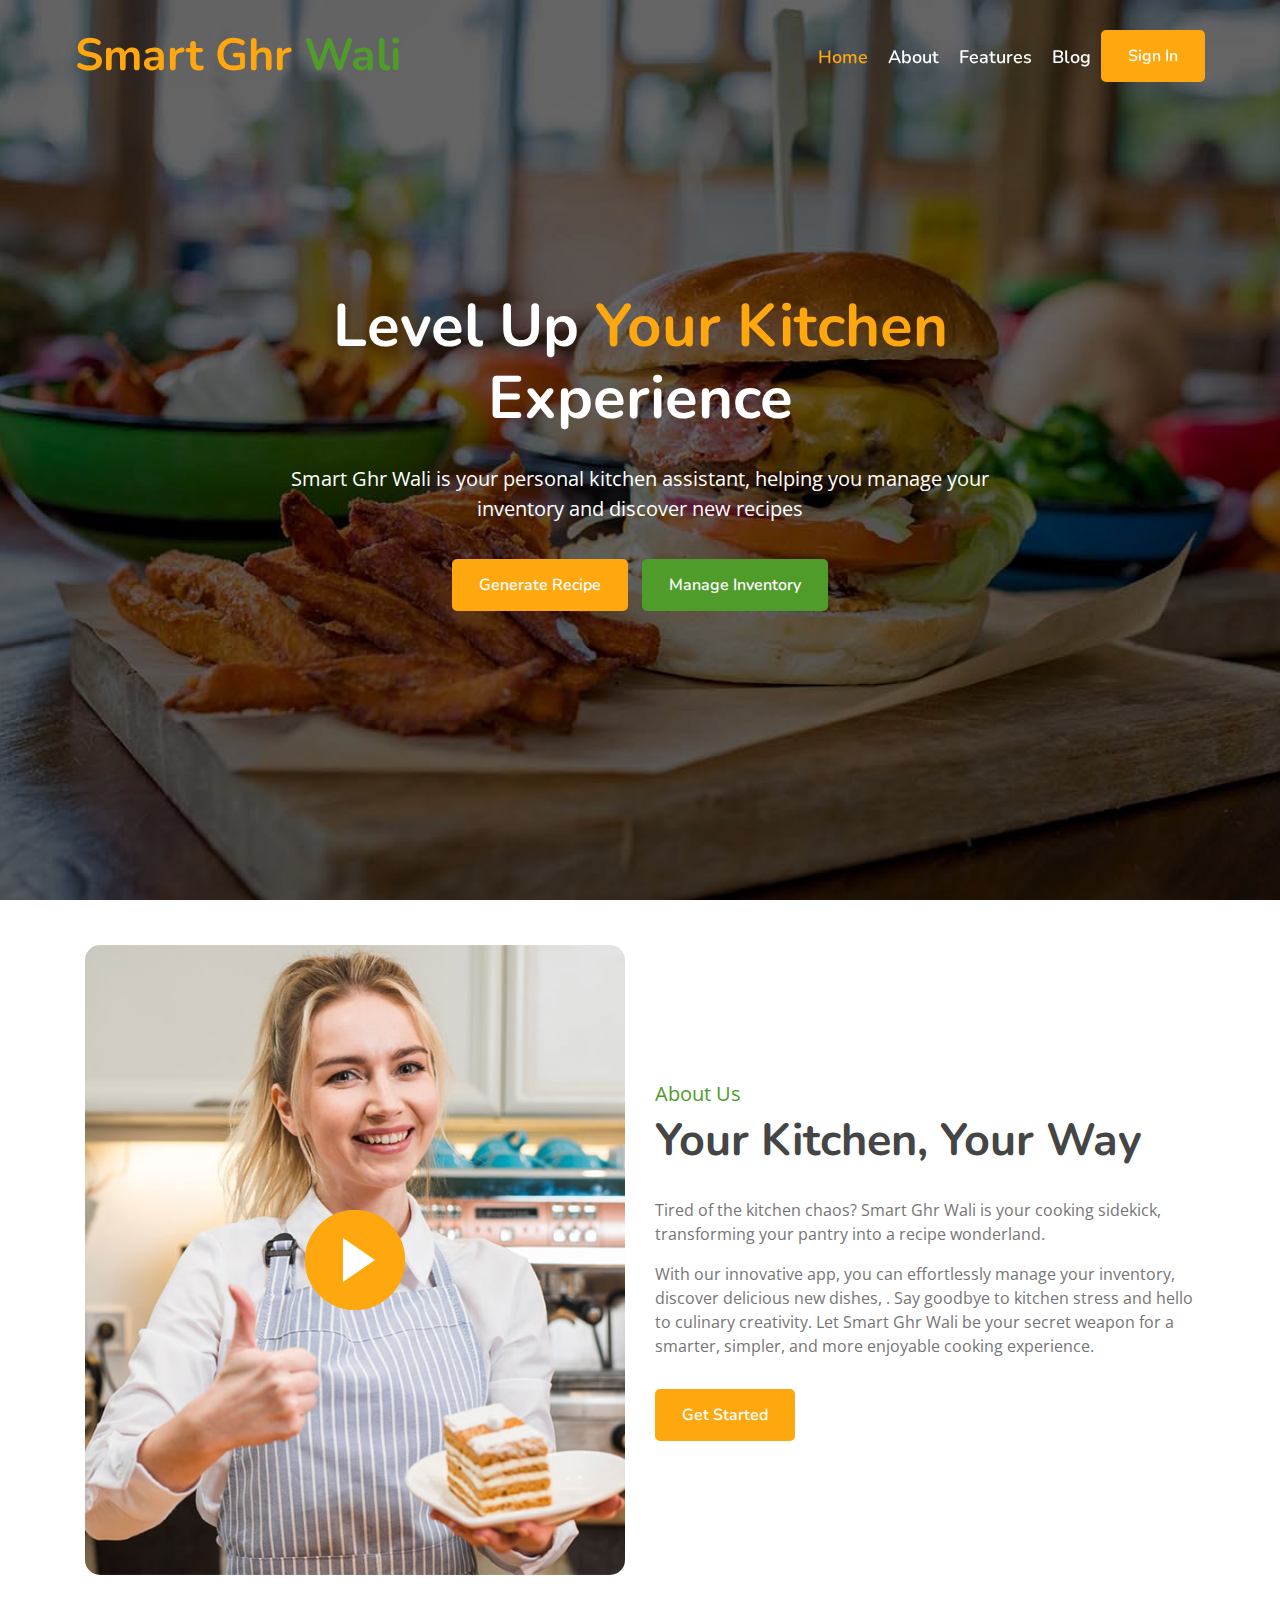
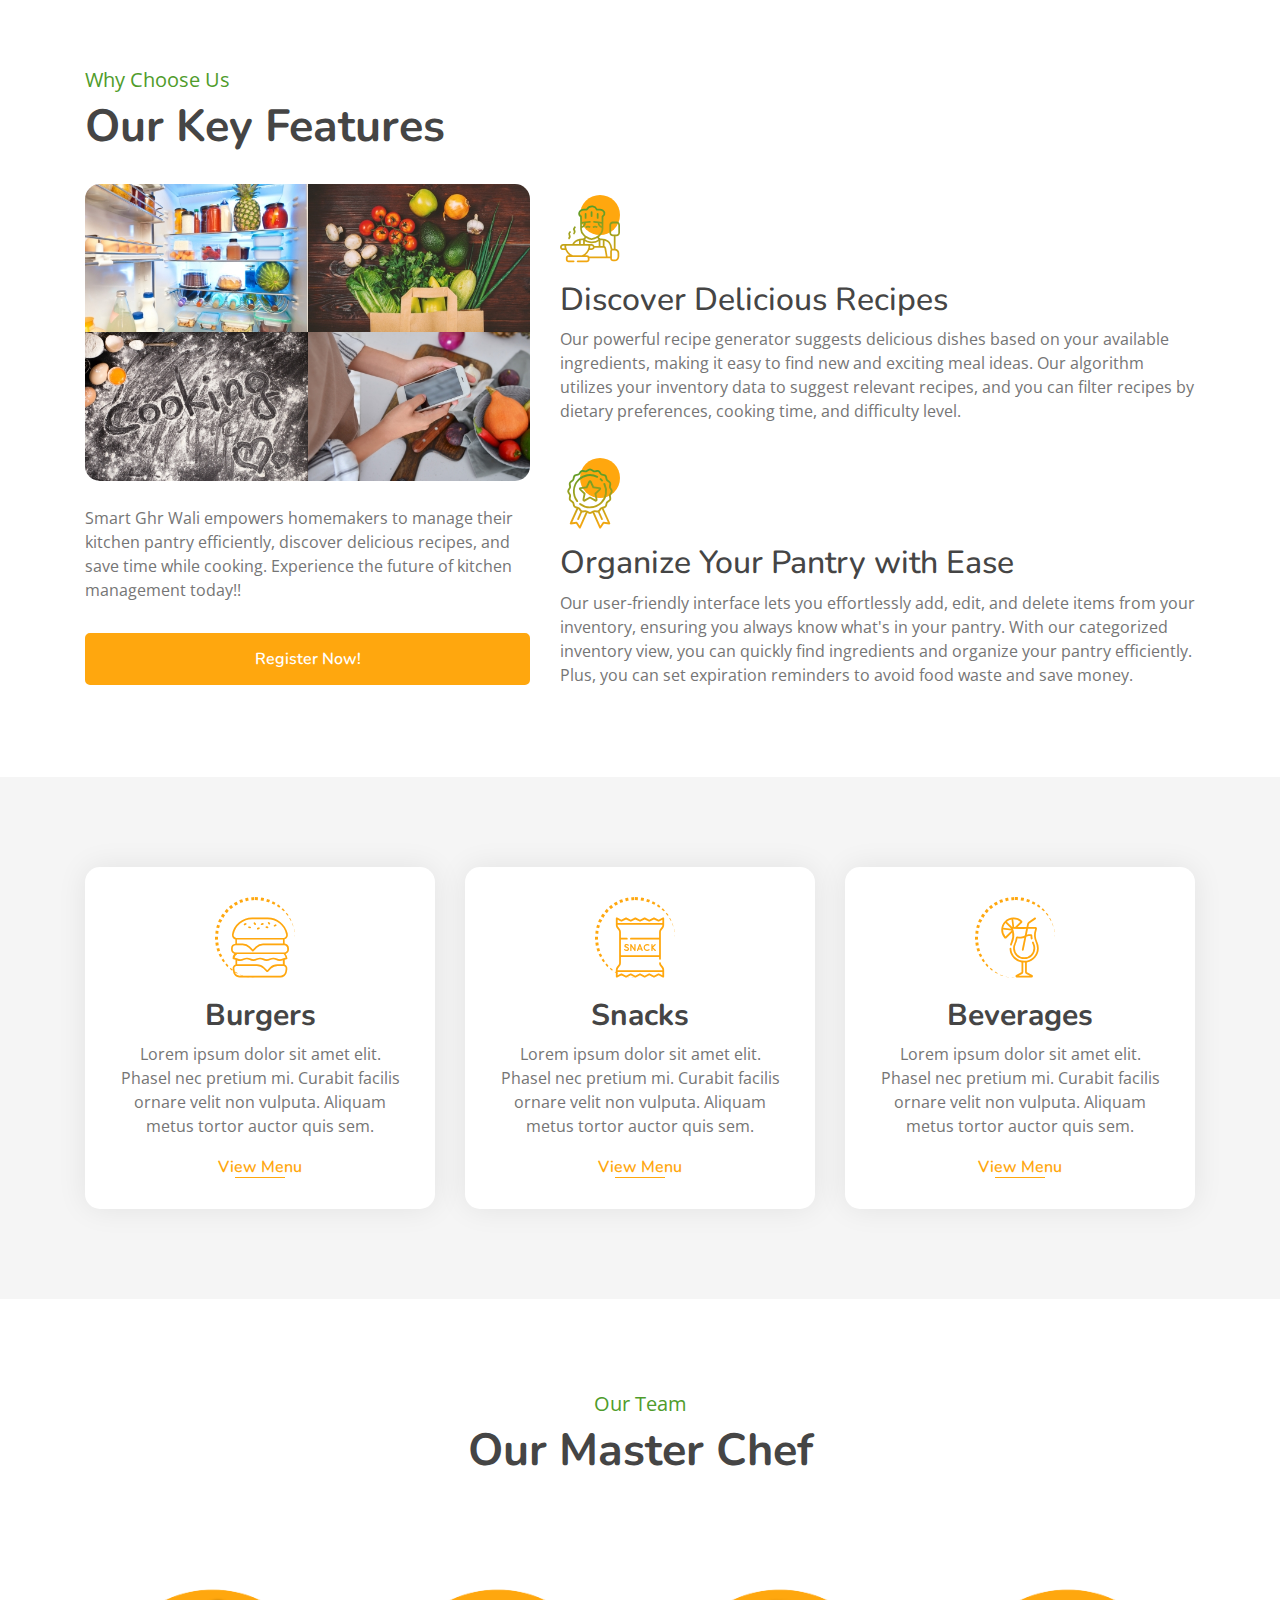
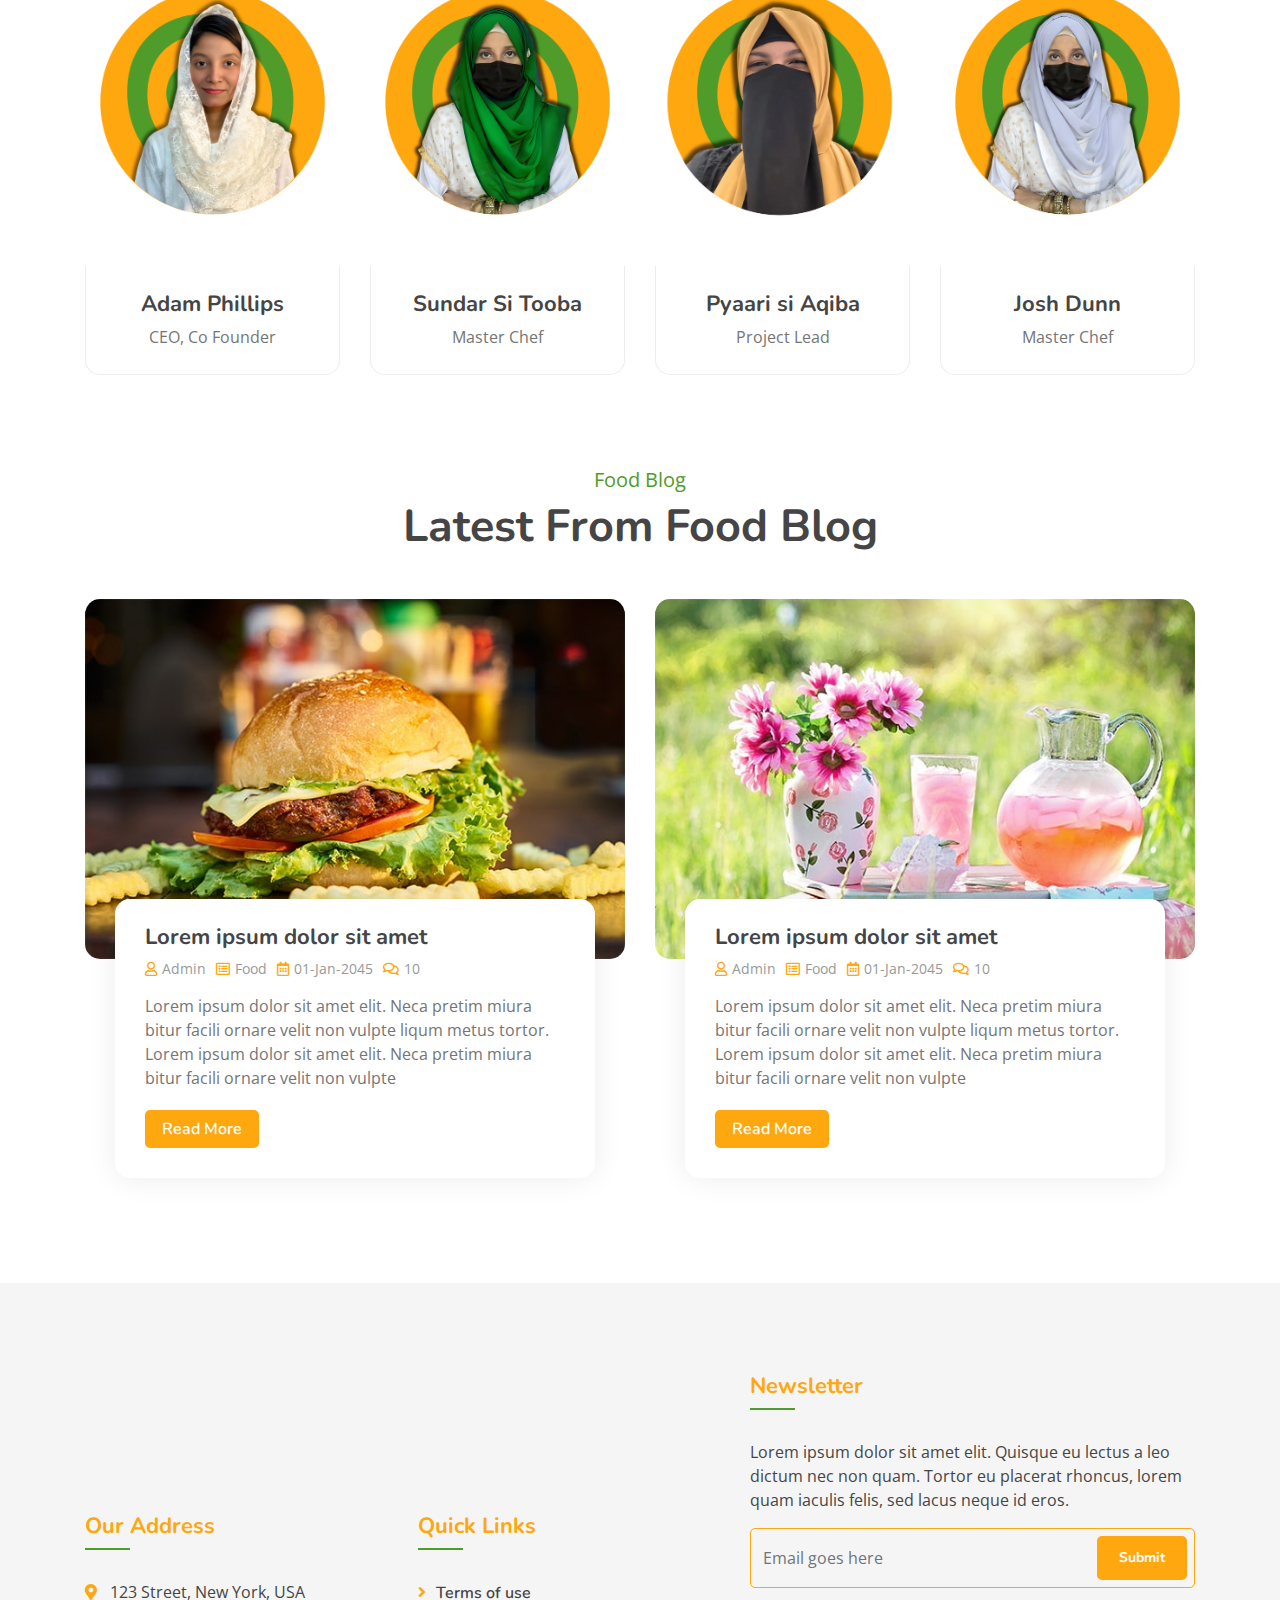
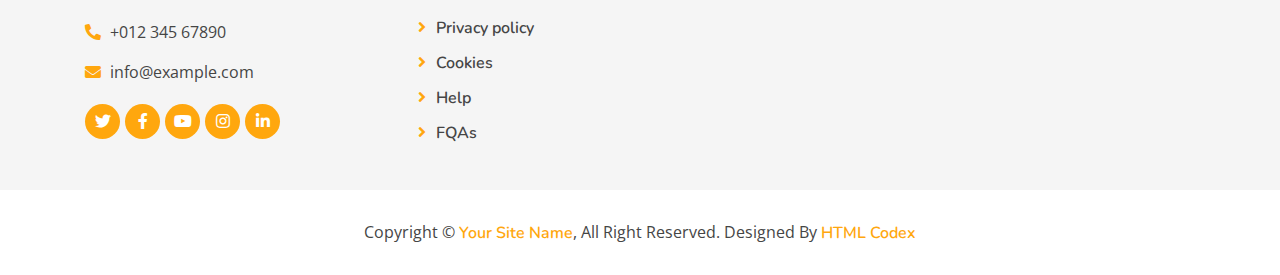
<file: burgerking-main/index.html>
<!DOCTYPE html>
<html lang="en">
    <head>
        <meta charset="utf-8">
        <title>Smart Ghr Wali - Kitchen Inventory System</title>
        <meta content="width=device-width, initial-scale=1.0" name="viewport">
        <meta content="Free Website Template" name="keywords">
        <meta content="Free Website Template" name="description">

        <!-- Favicon -->
        <link href="img/favicon.ico" rel="icon">

        <!-- Google Font -->
        <link href="https://fonts.googleapis.com/css?family=Open+Sans:300,400|Nunito:600,700" rel="stylesheet"> 
        
        <!-- CSS Libraries -->
        <link href="https://stackpath.bootstrapcdn.com/bootstrap/4.4.1/css/bootstrap.min.css" rel="stylesheet">
        <link href="https://cdnjs.cloudflare.com/ajax/libs/font-awesome/5.10.0/css/all.min.css" rel="stylesheet">
        <link href="lib/animate/animate.min.css" rel="stylesheet">
        <link href="lib/owlcarousel/assets/owl.carousel.min.css" rel="stylesheet">
        <link href="lib/flaticon/font/flaticon.css" rel="stylesheet">
        <link href="lib/tempusdominus/css/tempusdominus-bootstrap-4.min.css" rel="stylesheet" />

        <!-- Template Stylesheet -->
        <link href="css/style.css" rel="stylesheet">
    </head>

    <body>
        <!-- Nav Bar Start -->
        <div class="navbar navbar-expand-lg bg-light navbar-light">
            <div class="container-fluid">
                <a href="index.html" class="navbar-brand">Smart Ghr <span>Wali</span></a>
                <button type="button" class="navbar-toggler" data-toggle="collapse" data-target="#navbarCollapse">
                    <span class="navbar-toggler-icon"></span>
                </button>

                <div class="collapse navbar-collapse justify-content-between" id="navbarCollapse">
                    <div class="navbar-nav ml-auto">
                        <a href="index.html" class="nav-item nav-link active">Home</a>
                        <a href="about.html" class="nav-item nav-link">About</a>
                        <a href="feature.html" class="nav-item nav-link">Features</a>
                        <a href="blog.html" class="nav-item nav-link">Blog</a>
                        <!-- <a href="team.html" class="nav-item nav-link">Chef</a> -->
                        <!-- <a href="menu.html" class="nav-item nav-link">Menu</a> -->
                        <!-- <a href="booking.html" class="nav-item nav-link">Booking</a> -->
                        <!-- <div class="nav-item dropdown">
                            <a href="#" class="nav-link dropdown-toggle" data-toggle="dropdown">Pages</a>
                            <div class="dropdown-menu">
                                <a href="blog.html" class="dropdown-item">Blog Grid</a>
                                <a href="single.html" class="dropdown-item">Blog Detail</a>
                            </div> -->
                        </div>
                        <div class="carousel-btn">
                            <a class="btn custom-btn" href="signup.html">Sign In</a>
                        </div>
                        <!-- <a href="contact.html" class="nav-item nav-link">Contact</a> -->
                    </div>
                </div>
            </div>
        </div>
        <!-- Nav Bar End -->


        <!-- Carousel Start -->
        <div class="carousel">
            <div class="container-fluid">
                <div class="owl-carousel">
                    <div class="carousel-item">
                        <div class="carousel-img">
                            <img src="img/carousel-1.jpg" alt="Image">
                        </div>
                        <div class="carousel-text">
                            <h1>Level Up <span>Your Kitchen</span> Experience</h1>
                            <p>
                                Smart Ghr Wali is your personal kitchen assistant, helping you manage your inventory and discover new recipes
                            </p>
                            <div class="carousel-btn">
                                <a class="btn custom-btn" href="">Generate Recipe</a>
                                <a class="btn custom-btn" href="">Manage Inventory</a>
                            </div>
                        </div>
                    </div>
                    <div class="carousel-item">
                        <div class="carousel-img">
                            <img src="img/carousel-2.jpg" alt="Image">
                        </div>
                        <div class="carousel-text">
                            <h1>Organize Your Kitchen, <span>Simplify</span> Your Life!</h1>
                            <p>
                                Because life is too short for messy kitchens.
                            </p>
                            <div class="carousel-btn">
                                <a class="btn custom-btn" href="">Generate Recipe</a>
                                <a class="btn custom-btn" href="">Manage Inventory</a>
                            </div>
                        </div>
                    </div>
                    <div class="carousel-item">
                        <div class="carousel-img">
                            <img src="img/carousel-3.jpg" alt="Image">
                        </div>
                        <div class="carousel-text">
                            <h1>Discover <span>New Recipes</span> Every Day</h1>
                            <p>
                                Tired of the same old recipes? Let Smart Ghr Wali inspire you with new and exciting dishes
                            </p>
                            <div class="carousel-btn">
                                <a class="btn custom-btn" href="">Generate Recipe</a>
                                <a class="btn custom-btn" href="">Manage Inventory</a>
                            </div>
                        </div>
                    </div>
                </div>
            </div>
        </div>
        <!-- Carousel End -->
        
        
        <!-- Booking Start
        <div class="booking">
            <div class="container">
                <div class="row align-items-center">
                    <div class="col-lg-7">
                        <div class="booking-content">
                            <div class="section-header">
                                <p>Book A Table</p>
                                <h2>Book Your Table For Private Dinners & Happy Hours</h2>
                            </div>
                            <div class="about-text">
                                <p>
                                    Lorem ipsum dolor sit amet, consectetur adipiscing elit. Phasellus nec pretium mi. Curabitur facilisis ornare velit non vulputate. Aliquam metus tortor, auctor id gravida condimentum, viverra quis sem.
                                </p>
                                <p>
                                    Lorem ipsum dolor sit amet, consectetur adipiscing elit. Phasellus nec pretium mi. Curabitur facilisis ornare velit non vulputate. Aliquam metus tortor, auctor id gravida condimentum, viverra quis sem. Curabitur non nisl nec nisi scelerisque maximus. Aenean consectetur convallis porttitor. Aliquam interdum at lacus non blandit.
                                </p>
                            </div>
                        </div>
                    </div>
                    <div class="col-lg-5">
                        <div class="booking-form">
                            <form>
                                <div class="control-group">
                                    <div class="input-group">
                                        <input type="text" class="form-control" placeholder="Name" required="required" />
                                        <div class="input-group-append">
                                            <div class="input-group-text"><i class="far fa-user"></i></div>
                                        </div>
                                    </div>
                                </div>
                                <div class="control-group">
                                    <div class="input-group">
                                        <input type="email" class="form-control" placeholder="Email" required="required" />
                                        <div class="input-group-append">
                                            <div class="input-group-text"><i class="far fa-envelope"></i></div>
                                        </div>
                                    </div>
                                </div>
                                <div class="control-group">
                                    <div class="input-group">
                                        <input type="text" class="form-control" placeholder="Mobile" required="required" />
                                        <div class="input-group-append">
                                            <div class="input-group-text"><i class="fa fa-mobile-alt"></i></div>
                                        </div>
                                    </div>
                                </div>
                                <div class="control-group">
                                    <div class="input-group date" id="date" data-target-input="nearest">
                                        <input type="text" class="form-control datetimepicker-input" placeholder="Date" data-target="#date" data-toggle="datetimepicker"/>
                                        <div class="input-group-append" data-target="#date" data-toggle="datetimepicker">
                                            <div class="input-group-text"><i class="far fa-calendar-alt"></i></div>
                                        </div>
                                    </div>
                                </div>
                                <div class="control-group">
                                    <div class="input-group time" id="time" data-target-input="nearest">
                                        <input type="text" class="form-control datetimepicker-input" placeholder="Time" data-target="#time" data-toggle="datetimepicker"/>
                                        <div class="input-group-append" data-target="#time" data-toggle="datetimepicker">
                                            <div class="input-group-text"><i class="far fa-clock"></i></div>
                                        </div>
                                    </div>
                                </div>
                                <div class="control-group">
                                    <div class="input-group">
                                        <select class="custom-select form-control">
                                            <option selected>Guest</option>
                                            <option value="1">1 Guest</option>
                                            <option value="2">2 Guest</option>
                                            <option value="3">3 Guest</option>
                                            <option value="4">4 Guest</option>
                                            <option value="5">5 Guest</option>
                                            <option value="6">6 Guest</option>
                                            <option value="7">7 Guest</option>
                                            <option value="8">8 Guest</option>
                                            <option value="9">9 Guest</option>
                                            <option value="10">10 Guest</option>
                                        </select>
                                        <div class="input-group-append">
                                            <div class="input-group-text"><i class="fa fa-chevron-down"></i></div>
                                        </div>
                                    </div>
                                </div>
                                <div>
                                    <button class="btn custom-btn" type="submit">Book Now</button>
                                </div>
                            </form>
                        </div>
                    </div>
                </div>
            </div>
        </div> -->
        <!-- Booking End -->
        

        <!-- About Start -->
        <div class="about">
            <div class="container">
                <div class="row align-items-center">
                    <div class="col-lg-6">
                        <div class="about-img">
                            <img src="img/about.jpg" alt="Image">
                            <button type="button" class="btn-play" data-toggle="modal" data-src="https://www.youtube.com/embed/DWRcNpR6Kdc" data-target="#videoModal">
                                <span></span>
                            </button>
                        </div>
                    </div>
                    <div class="col-lg-6">
                        <div class="about-content">
                            <div class="section-header">
                                <p>About Us</p>
                                <h2>Your Kitchen, Your Way</h2>
                            </div>
                            <div class="about-text">
                                <p>
                                    Tired of the kitchen chaos? Smart Ghr Wali is your cooking sidekick, transforming your pantry into a recipe wonderland.
                                </p>
                                <p>
                                    With our innovative app, you can effortlessly manage your inventory, discover delicious new dishes, . Say goodbye to kitchen stress and hello to culinary creativity. Let Smart Ghr Wali be your secret weapon for a smarter, simpler, and more enjoyable cooking experience.
                                </p>
                                <a class="btn custom-btn" href="">Get Started</a>
                            </div>
                        </div>
                    </div>
                </div>
            </div>
        </div>
        <!-- About End -->
        
        
        <!-- Video Modal Start-->
        <div class="modal fade" id="videoModal" tabindex="-1" role="dialog" aria-labelledby="exampleModalLabel" aria-hidden="true">
            <div class="modal-dialog" role="document">
                <div class="modal-content">
                    <div class="modal-body">
                        <button type="button" class="close" data-dismiss="modal" aria-label="Close">
                            <span aria-hidden="true">&times;</span>
                        </button>        
                        <!-- 16:9 aspect ratio -->
                        <div class="embed-responsive embed-responsive-16by9">
                            <iframe class="embed-responsive-item" src="" id="video"  allowscriptaccess="always" allow="autoplay"></iframe>
                        </div>
                    </div>
                </div>
            </div>
        </div> 
        <!-- Video Modal End -->
        
        
        <!-- Feature Start -->
        <style>
            .col-lg-7 {
                padding-top: 140px; /* Adjust this value to match the height of the image section */
            }
        </style>
        <div class="feature">
            <div class="container">
                <div class="row">
                    <div class="col-lg-5">
                        <div class="section-header">
                            <p>Why Choose Us</p>
                            <h2>Our Key Features</h2>
                        </div>
                        <div class="feature-text">
                            <div class="feature-img">
                                <div class="row">
                                    <div class="col-6">
                                        <img src="img/feature-1.jpg" alt="Image">
                                    </div>
                                    <div class="col-6">
                                        <img src="img/feature-2.jpg" alt="Image">
                                    </div>
                                    <div class="col-6">
                                        <img src="img/feature-3.jpg" alt="Image">
                                    </div>
                                    <div class="col-6">
                                        <img src="img/feature-4.jpg" alt="Image">
                                    </div>
                                </div>
                            </div>
                            <p>
                                Smart Ghr Wali empowers homemakers to manage their kitchen pantry efficiently, discover delicious recipes, and save time while cooking. Experience the future of kitchen management today!! 
                            </p>
                            <a class="btn custom-btn" href="">Register Now!</a>
                        </div>
                    </div>
        
                    <div class="col-lg-7">
                        <div class="row">
                            <div class="col-12">
                                <div class="feature-item">
                                    <i class="flaticon-cooking"></i>
                                    <h2>Discover Delicious Recipes</h2>
                                    <p>
                                        Our powerful recipe generator suggests delicious dishes based on your available ingredients, making it easy to find new and exciting meal ideas. Our algorithm utilizes your inventory data to suggest relevant recipes, and you can filter recipes by dietary preferences, cooking time, and difficulty level.
                                    </p>
                                </div>
                            </div>
                            <div class="col-12">
                                <div class="feature-item">
                                    <i class="flaticon-medal"></i>
                                    <h2>Organize Your Pantry with Ease</h2>
                                    <p>
                                        Our user-friendly interface lets you effortlessly add, edit, and delete items from your inventory, ensuring you always know what's in your pantry. With our categorized inventory view, you can quickly find ingredients and organize your pantry efficiently. Plus, you can set expiration reminders to avoid food waste and save money.
                                    </p>
                                </div>
                            </div>
                        </div>
                    </div>
                </div>
            </div>
        </div>
        <!-- Feature End -->
        
        
        
        <!-- Food Start -->
        <div class="food">
            <div class="container">
                <div class="row align-items-center">
                    <div class="col-md-4">
                        <div class="food-item">
                            <i class="flaticon-burger"></i>
                            <h2>Burgers</h2>
                            <p>
                                Lorem ipsum dolor sit amet elit. Phasel nec pretium mi. Curabit facilis ornare velit non vulputa. Aliquam metus tortor auctor quis sem. 
                            </p>
                            <a href="">View Menu</a>
                        </div>
                    </div>
                    <div class="col-md-4">
                        <div class="food-item">
                            <i class="flaticon-snack"></i>
                            <h2>Snacks</h2>
                            <p>
                                Lorem ipsum dolor sit amet elit. Phasel nec pretium mi. Curabit facilis ornare velit non vulputa. Aliquam metus tortor auctor quis sem. 
                            </p>
                            <a href="">View Menu</a>
                        </div>
                    </div>
                    <div class="col-md-4">
                        <div class="food-item">
                            <i class="flaticon-cocktail"></i>
                            <h2>Beverages</h2>
                            <p>
                                Lorem ipsum dolor sit amet elit. Phasel nec pretium mi. Curabit facilis ornare velit non vulputa. Aliquam metus tortor auctor quis sem. 
                            </p>
                            <a href="">View Menu</a>
                        </div>
                    </div>
                </div>
            </div>
        </div>
        <!-- Food End -->
        
        
        <!-- Menu Start -->
        <!-- <div class="menu">
            <div class="container">
                <div class="section-header text-center">
                    <p>Food Menu</p>
                    <h2>Delicious Food Menu</h2>
                </div>
                <div class="menu-tab">
                    <ul class="nav nav-pills justify-content-center">
                        <li class="nav-item">
                            <a class="nav-link active" data-toggle="pill" href="#burgers">Burgers</a>
                        </li>
                        <li class="nav-item">
                            <a class="nav-link" data-toggle="pill" href="#snacks">Snacks</a>
                        </li>
                        <li class="nav-item">
                            <a class="nav-link" data-toggle="pill" href="#beverages">Beverages</a>
                        </li>
                    </ul>
                    <div class="tab-content">
                        <div id="burgers" class="container tab-pane active">
                            <div class="row">
                                <div class="col-lg-7 col-md-12">
                                    <div class="menu-item">
                                        <div class="menu-img">
                                            <img src="img/menu-burger.jpg" alt="Image">
                                        </div>
                                        <div class="menu-text">
                                            <h3><span>Mini cheese Burger</span> <strong>$9.00</strong></h3>
                                            <p>Lorem ipsum dolor sit amet elit. Phasel nec preti facil</p>
                                        </div>
                                    </div>
                                    <div class="menu-item">
                                        <div class="menu-img">
                                            <img src="img/menu-burger.jpg" alt="Image">
                                        </div>
                                        <div class="menu-text">
                                            <h3><span>Double size burger</span> <strong>$11.00</strong></h3>
                                            <p>Lorem ipsum dolor sit amet elit. Phasel nec preti facil</p>
                                        </div>
                                    </div>
                                    <div class="menu-item">
                                        <div class="menu-img">
                                            <img src="img/menu-burger.jpg" alt="Image">
                                        </div>
                                        <div class="menu-text">
                                            <h3><span>Bacon, EGG and Cheese</span> <strong>$13.00</strong></h3>
                                            <p>Lorem ipsum dolor sit amet elit. Phasel nec preti facil</p>
                                        </div>
                                    </div>
                                    <div class="menu-item">
                                        <div class="menu-img">
                                            <img src="img/menu-burger.jpg" alt="Image">
                                        </div>
                                        <div class="menu-text">
                                            <h3><span>Pulled porx Burger</span> <strong>$18.00</strong></h3>
                                            <p>Lorem ipsum dolor sit amet elit. Phasel nec preti facil</p>
                                        </div>
                                    </div>
                                    <div class="menu-item">
                                        <div class="menu-img">
                                            <img src="img/menu-burger.jpg" alt="Image">
                                        </div>
                                        <div class="menu-text">
                                            <h3><span>Fried chicken Burger</span> <strong>$22.00</strong></h3>
                                            <p>Lorem ipsum dolor sit amet elit. Phasel nec preti facil</p>
                                        </div>
                                    </div>
                                </div>
                                <div class="col-lg-5 d-none d-lg-block">
                                    <img src="img/menu-burger-img.jpg" alt="Image">
                                </div>
                            </div>
                        </div>
                        <div id="snacks" class="container tab-pane fade">
                            <div class="row">
                                <div class="col-lg-7 col-md-12">
                                    <div class="menu-item">
                                        <div class="menu-img">
                                            <img src="img/menu-snack.jpg" alt="Image">
                                        </div>
                                        <div class="menu-text">
                                            <h3><span>Corn Tikki - Spicy fried Aloo</span> <strong>$15.00</strong></h3>
                                            <p>Lorem ipsum dolor sit amet elit. Phasel nec preti facil</p>
                                        </div>
                                    </div>
                                    <div class="menu-item">
                                        <div class="menu-img">
                                            <img src="img/menu-snack.jpg" alt="Image">
                                        </div>
                                        <div class="menu-text">
                                            <h3><span>Bread besan Toast</span> <strong>$35.00</strong></h3>
                                            <p>Lorem ipsum dolor sit amet elit. Phasel nec preti facil</p>
                                        </div>
                                    </div>
                                    <div class="menu-item">
                                        <div class="menu-img">
                                            <img src="img/menu-snack.jpg" alt="Image">
                                        </div>
                                        <div class="menu-text">
                                            <h3><span>Healthy soya nugget snacks</span> <strong>$20.00</strong></h3>
                                            <p>Lorem ipsum dolor sit amet elit. Phasel nec preti facil</p>
                                        </div>
                                    </div>
                                    <div class="menu-item">
                                        <div class="menu-img">
                                            <img src="img/menu-snack.jpg" alt="Image">
                                        </div>
                                        <div class="menu-text">
                                            <h3><span>Tandoori Soya Chunks</span> <strong>$30.00</strong></h3>
                                            <p>Lorem ipsum dolor sit amet elit. Phasel nec preti facil</p>
                                        </div>
                                    </div>
                                </div>
                                <div class="col-lg-5 d-none d-lg-block">
                                    <img src="img/menu-snack-img.jpg" alt="Image">
                                </div>
                            </div>
                        </div>
                        <div id="beverages" class="container tab-pane fade">
                            <div class="row">
                                <div class="col-lg-7 col-md-12">
                                    <div class="menu-item">
                                        <div class="menu-img">
                                            <img src="img/menu-beverage.jpg" alt="Image">
                                        </div>
                                        <div class="menu-text">
                                            <h3><span>Single Cup Brew</span> <strong>$7.00</strong></h3>
                                            <p>Lorem ipsum dolor sit amet elit. Phasel nec preti facil</p>
                                        </div>
                                    </div>
                                    <div class="menu-item">
                                        <div class="menu-img">
                                            <img src="img/menu-beverage.jpg" alt="Image">
                                        </div>
                                        <div class="menu-text">
                                            <h3><span>Caffe Americano</span> <strong>$9.00</strong></h3>
                                            <p>Lorem ipsum dolor sit amet elit. Phasel nec preti facil</p>
                                        </div>
                                    </div>
                                    <div class="menu-item">
                                        <div class="menu-img">
                                            <img src="img/menu-beverage.jpg" alt="Image">
                                        </div>
                                        <div class="menu-text">
                                            <h3><span>Caramel Macchiato</span> <strong>$15.00</strong></h3>
                                            <p>Lorem ipsum dolor sit amet elit. Phasel nec preti facil</p>
                                        </div>
                                    </div>
                                    <div class="menu-item">
                                        <div class="menu-img">
                                            <img src="img/menu-beverage.jpg" alt="Image">
                                        </div>
                                        <div class="menu-text">
                                            <h3><span>Standard black coffee</span> <strong>$8.00</strong></h3>
                                            <p>Lorem ipsum dolor sit amet elit. Phasel nec preti facil</p>
                                        </div>
                                    </div>
                                    <div class="menu-item">
                                        <div class="menu-img">
                                            <img src="img/menu-beverage.jpg" alt="Image">
                                        </div>
                                        <div class="menu-text">
                                            <h3><span>Standard black coffee</span> <strong>$12.00</strong></h3>
                                            <p>Lorem ipsum dolor sit amet elit. Phasel nec preti facil</p>
                                        </div>
                                    </div>
                                </div>
                                <div class="col-lg-5 d-none d-lg-block">
                                    <img src="img/menu-beverage-img.jpg" alt="Image">
                                </div>
                            </div>
                        </div>
                    </div>
                </div>
            </div>
        </div> -->
        <!-- Menu End -->
        
        
        <!-- Team Start -->
        <div class="team">
            <div class="container">
                <div class="section-header text-center">
                    <p>Our Team</p>
                    <h2>Our Master Chef</h2>
                </div>
                <div class="row">
                    <div class="col-lg-3 col-md-6">
                        <div class="team-item">
                            <div class="team-img">
                                <img src="img/team-1.png" alt="Image">
                                <div class="team-social">
                                    <a href=""><i class="fab fa-twitter"></i></a>
                                    <a href=""><i class="fab fa-facebook-f"></i></a>
                                    <a href=""><i class="fab fa-linkedin-in"></i></a>
                                    <a href=""><i class="fab fa-instagram"></i></a>
                                </div>
                            </div>
                            <div class="team-text">
                                <h2>Adam Phillips</h2>
                                <p>CEO, Co Founder</p>
                            </div>
                        </div>
                    </div>
                    <div class="col-lg-3 col-md-6">
                        <div class="team-item">
                            <div class="team-img">
                                <img src="img/team-2.png" alt="Image">
                                <div class="team-social">
                                    <a href=""><i class="fab fa-twitter"></i></a>
                                    <a href=""><i class="fab fa-facebook-f"></i></a>
                                    <a href=""><i class="fab fa-linkedin-in"></i></a>
                                    <a href=""><i class="fab fa-instagram"></i></a>
                                </div>
                            </div>
                            <div class="team-text">
                                <h2>Sundar Si Tooba</h2>
                                <p>Master Chef</p>
                            </div>
                        </div>
                    </div>
                    <div class="col-lg-3 col-md-6">
                        <div class="team-item">
                            <div class="team-img">
                                <img src="img/team-3.png" alt="Image">
                                <div class="team-social">
                                    <a href=""><i class="fab fa-twitter"></i></a>
                                    <a href=""><i class="fab fa-facebook-f"></i></a>
                                    <a href=""><i class="fab fa-linkedin-in"></i></a>
                                    <a href=""><i class="fab fa-instagram"></i></a>
                                </div>
                            </div>
                            <div class="team-text">
                                <h2>Pyaari si Aqiba</h2>
                                <p>Project Lead</p>
                            </div>
                        </div>
                    </div>
                    <div class="col-lg-3 col-md-6">
                        <div class="team-item">
                            <div class="team-img">
                                <img src="img/team-4.png" alt="Image">
                                <div class="team-social">
                                    <a href=""><i class="fab fa-twitter"></i></a>
                                    <a href=""><i class="fab fa-facebook-f"></i></a>
                                    <a href=""><i class="fab fa-linkedin-in"></i></a>
                                    <a href=""><i class="fab fa-instagram"></i></a>
                                </div>
                            </div>
                            <div class="team-text">
                                <h2>Josh Dunn</h2>
                                <p>Master Chef</p>
                            </div>
                        </div>
                    </div>
                </div>
            </div>
        </div>
        <!-- Team End -->
        
        
        <!-- Testimonial Start
        <div class="testimonial">
            <div class="container">
                <div class="owl-carousel testimonials-carousel">
                    <div class="testimonial-item">
                        <div class="testimonial-img">
                            <img src="img/testimonial-1.jpg" alt="Image">
                        </div>
                        <p>
                            Lorem ipsum dolor sit amet elit. Phasel nec preti mi. Curabit facilis ornare velit non vulput
                        </p>
                        <h2>Client Name</h2>
                        <h3>Profession</h3>
                    </div>
                    <div class="testimonial-item">
                        <div class="testimonial-img">
                            <img src="img/testimonial-2.jpg" alt="Image">
                        </div>
                        <p>
                            Lorem ipsum dolor sit amet elit. Phasel nec preti mi. Curabit facilis ornare velit non vulput
                        </p>
                        <h2>Client Name</h2>
                        <h3>Profession</h3>
                    </div>
                    <div class="testimonial-item">
                        <div class="testimonial-img">
                            <img src="img/testimonial-3.jpg" alt="Image">
                        </div>
                        <p>
                            Lorem ipsum dolor sit amet elit. Phasel nec preti mi. Curabit facilis ornare velit non vulput
                        </p>
                        <h2>Client Name</h2>
                        <h3>Profession</h3>
                    </div>
                    <div class="testimonial-item">
                        <div class="testimonial-img">
                            <img src="img/testimonial-4.jpg" alt="Image">
                        </div>
                        <p>
                            Lorem ipsum dolor sit amet elit. Phasel nec preti mi. Curabit facilis ornare velit non vulput
                        </p>
                        <h2>Client Name</h2>
                        <h3>Profession</h3>
                    </div>
                </div>
            </div>
        </div>
        <-- Testimonial End -->
        
        
        <!-- Contact Start -->
        <!-- <div class="contact">
            <div class="container">
                <div class="section-header text-center">
                    <p>Contact Us</p>
                    <h2>Contact For Any Query</h2>
                </div>
                <div class="row align-items-center contact-information">
                    <div class="col-md-6 col-lg-3">
                        <div class="contact-info">
                            <div class="contact-icon">
                                <i class="fa fa-map-marker-alt"></i>
                            </div>
                            <div class="contact-text">
                                <h3>Address</h3>
                                <p>123 Street, NY, USA</p>
                            </div>
                        </div>
                    </div>
                    <div class="col-md-6 col-lg-3">
                        <div class="contact-info">
                            <div class="contact-icon">
                                <i class="fa fa-phone-alt"></i>
                            </div>
                            <div class="contact-text">
                                <h3>Call Us</h3>
                                <p>+012 345 6789</p>
                            </div>
                        </div>
                    </div>
                    <div class="col-md-6 col-lg-3">
                        <div class="contact-info">
                            <div class="contact-icon">
                                <i class="fa fa-envelope"></i>
                            </div>
                            <div class="contact-text">
                                <h3>Email Us</h3>
                                <p>info@example.com</p>
                            </div>
                        </div>
                    </div>
                    <div class="col-md-6 col-lg-3">
                        <div class="contact-info">
                            <div class="contact-icon">
                                <i class="fa fa-share"></i>
                            </div>
                            <div class="contact-text">
                                <h3>Follow Us</h3>
                                <div class="contact-social">
                                    <a href=""><i class="fab fa-twitter"></i></a>
                                    <a href=""><i class="fab fa-facebook-f"></i></a>
                                    <a href=""><i class="fab fa-youtube"></i></a>
                                    <a href=""><i class="fab fa-instagram"></i></a>
                                    <a href=""><i class="fab fa-linkedin-in"></i></a>
                                </div>
                            </div>
                        </div>
                    </div>
                </div>
                <div class="row contact-form">
                    <div class="col-md-6">
                        <iframe src="https://www.google.com/maps/embed?pb=!1m18!1m12!1m3!1d3001156.4288297426!2d-78.01371936852176!3d42.72876761954724!2m3!1f0!2f0!3f0!3m2!1i1024!2i768!4f13.1!3m3!1m2!1s0x4ccc4bf0f123a5a9%3A0xddcfc6c1de189567!2sNew%20York%2C%20USA!5e0!3m2!1sen!2sbd!4v1600663868074!5m2!1sen!2sbd" frameborder="0" style="border:0;" allowfullscreen="" aria-hidden="false" tabindex="0"></iframe>
                    </div>
                    <div class="col-md-6">
                        <div id="success"></div>
                        <form name="sentMessage" id="contactForm" novalidate="novalidate">
                            <div class="control-group">
                                <input type="text" class="form-control" id="name" placeholder="Your Name" required="required" data-validation-required-message="Please enter your name" />
                                <p class="help-block text-danger"></p>
                            </div>
                            <div class="control-group">
                                <input type="email" class="form-control" id="email" placeholder="Your Email" required="required" data-validation-required-message="Please enter your email" />
                                <p class="help-block text-danger"></p>
                            </div>
                            <div class="control-group">
                                <input type="text" class="form-control" id="subject" placeholder="Subject" required="required" data-validation-required-message="Please enter a subject" />
                                <p class="help-block text-danger"></p>
                            </div>
                            <div class="control-group">
                                <textarea class="form-control" id="message" placeholder="Message" required="required" data-validation-required-message="Please enter your message"></textarea>
                                <p class="help-block text-danger"></p>
                            </div>
                            <div>
                                <button class="btn custom-btn" type="submit" id="sendMessageButton">Send Message</button>
                            </div>
                        </form>
                    </div>
                </div>
            </div>
        </div>  -->
        <!-- Contact End -->


        <!-- Blog Start -->
        <div class="blog">
            <div class="container">
                <div class="section-header text-center">
                    <p>Food Blog</p>
                    <h2>Latest From Food Blog</h2>
                </div>
                <div class="row">
                    <div class="col-md-6">
                        <div class="blog-item">
                            <div class="blog-img">
                                <img src="img/blog-1.jpg" alt="Blog">
                            </div>
                            <div class="blog-content">
                                <h2 class="blog-title">Lorem ipsum dolor sit amet</h2>
                                <div class="blog-meta">
                                    <p><i class="far fa-user"></i>Admin</p>
                                    <p><i class="far fa-list-alt"></i>Food</p>
                                    <p><i class="far fa-calendar-alt"></i>01-Jan-2045</p>
                                    <p><i class="far fa-comments"></i>10</p>
                                </div>
                                <div class="blog-text">
                                    <p>
                                        Lorem ipsum dolor sit amet elit. Neca pretim miura bitur facili ornare velit non vulpte liqum metus tortor. Lorem ipsum dolor sit amet elit. Neca pretim miura bitur facili ornare velit non vulpte
                                    </p>
                                    <a class="btn custom-btn" href="">Read More</a>
                                </div>
                            </div>
                        </div>
                    </div>
                    <div class="col-md-6">
                        <div class="blog-item">
                            <div class="blog-img">
                                <img src="img/blog-2.jpg" alt="Blog">
                            </div>
                            <div class="blog-content">
                                <h2 class="blog-title">Lorem ipsum dolor sit amet</h2>
                                <div class="blog-meta">
                                    <p><i class="far fa-user"></i>Admin</p>
                                    <p><i class="far fa-list-alt"></i>Food</p>
                                    <p><i class="far fa-calendar-alt"></i>01-Jan-2045</p>
                                    <p><i class="far fa-comments"></i>10</p>
                                </div>
                                <div class="blog-text">
                                    <p>
                                        Lorem ipsum dolor sit amet elit. Neca pretim miura bitur facili ornare velit non vulpte liqum metus tortor. Lorem ipsum dolor sit amet elit. Neca pretim miura bitur facili ornare velit non vulpte
                                    </p>
                                    <a class="btn custom-btn" href="">Read More</a>
                                </div>
                            </div>
                        </div>
                    </div>
                </div>
            </div>
        </div>
        <!-- Blog End -->


        <!-- Footer Start -->
        <div class="footer">
            <div class="container">
                <div class="row">
                    <div class="col-lg-7">
                        <div class="row">
                            <div class="col-md-6">
                                <div class="footer-contact">
                                    <h2>Our Address</h2>
                                    <p><i class="fa fa-map-marker-alt"></i>123 Street, New York, USA</p>
                                    <p><i class="fa fa-phone-alt"></i>+012 345 67890</p>
                                    <p><i class="fa fa-envelope"></i>info@example.com</p>
                                    <div class="footer-social">
                                        <a href=""><i class="fab fa-twitter"></i></a>
                                        <a href=""><i class="fab fa-facebook-f"></i></a>
                                        <a href=""><i class="fab fa-youtube"></i></a>
                                        <a href=""><i class="fab fa-instagram"></i></a>
                                        <a href=""><i class="fab fa-linkedin-in"></i></a>
                                    </div>
                                </div>
                            </div>
                            <div class="col-md-6">
                                <div class="footer-link">
                                    <h2>Quick Links</h2>
                                    <a href="">Terms of use</a>
                                    <a href="">Privacy policy</a>
                                    <a href="">Cookies</a>
                                    <a href="">Help</a>
                                    <a href="">FQAs</a>
                                </div>
                            </div>
                        </div>
                    </div>
                    <div class="col-lg-5">
                        <div class="footer-newsletter">
                            <h2>Newsletter</h2>
                            <p>
                                Lorem ipsum dolor sit amet elit. Quisque eu lectus a leo dictum nec non quam. Tortor eu placerat rhoncus, lorem quam iaculis felis, sed lacus neque id eros.
                            </p>
                            <div class="form">
                                <input class="form-control" placeholder="Email goes here">
                                <button class="btn custom-btn">Submit</button>
                            </div>
                        </div>
                    </div>
                </div>
            </div>
            <div class="copyright">
                <div class="container">
                    <p>Copyright &copy; <a href="#">Your Site Name</a>, All Right Reserved.</p>
                    <p>Designed By <a href="https://htmlcodex.com">HTML Codex</a></p>
                </div>
            </div>
        </div>
        <!-- Footer End -->

        <a href="#" class="back-to-top"><i class="fa fa-chevron-up"></i></a>

        <!-- JavaScript Libraries -->
        <script src="https://code.jquery.com/jquery-3.4.1.min.js"></script>
        <script src="https://stackpath.bootstrapcdn.com/bootstrap/4.4.1/js/bootstrap.bundle.min.js"></script>
        <script src="lib/easing/easing.min.js"></script>
        <script src="lib/owlcarousel/owl.carousel.min.js"></script>
        <script src="lib/tempusdominus/js/moment.min.js"></script>
        <script src="lib/tempusdominus/js/moment-timezone.min.js"></script>
        <script src="lib/tempusdominus/js/tempusdominus-bootstrap-4.min.js"></script>
        
        <!-- Contact Javascript File -->
        <script src="mail/jqBootstrapValidation.min.js"></script>
        <script src="mail/contact.js"></script>

        <!-- Template Javascript -->
        <script src="js/main.js"></script>
    </body>
</html>
</file>
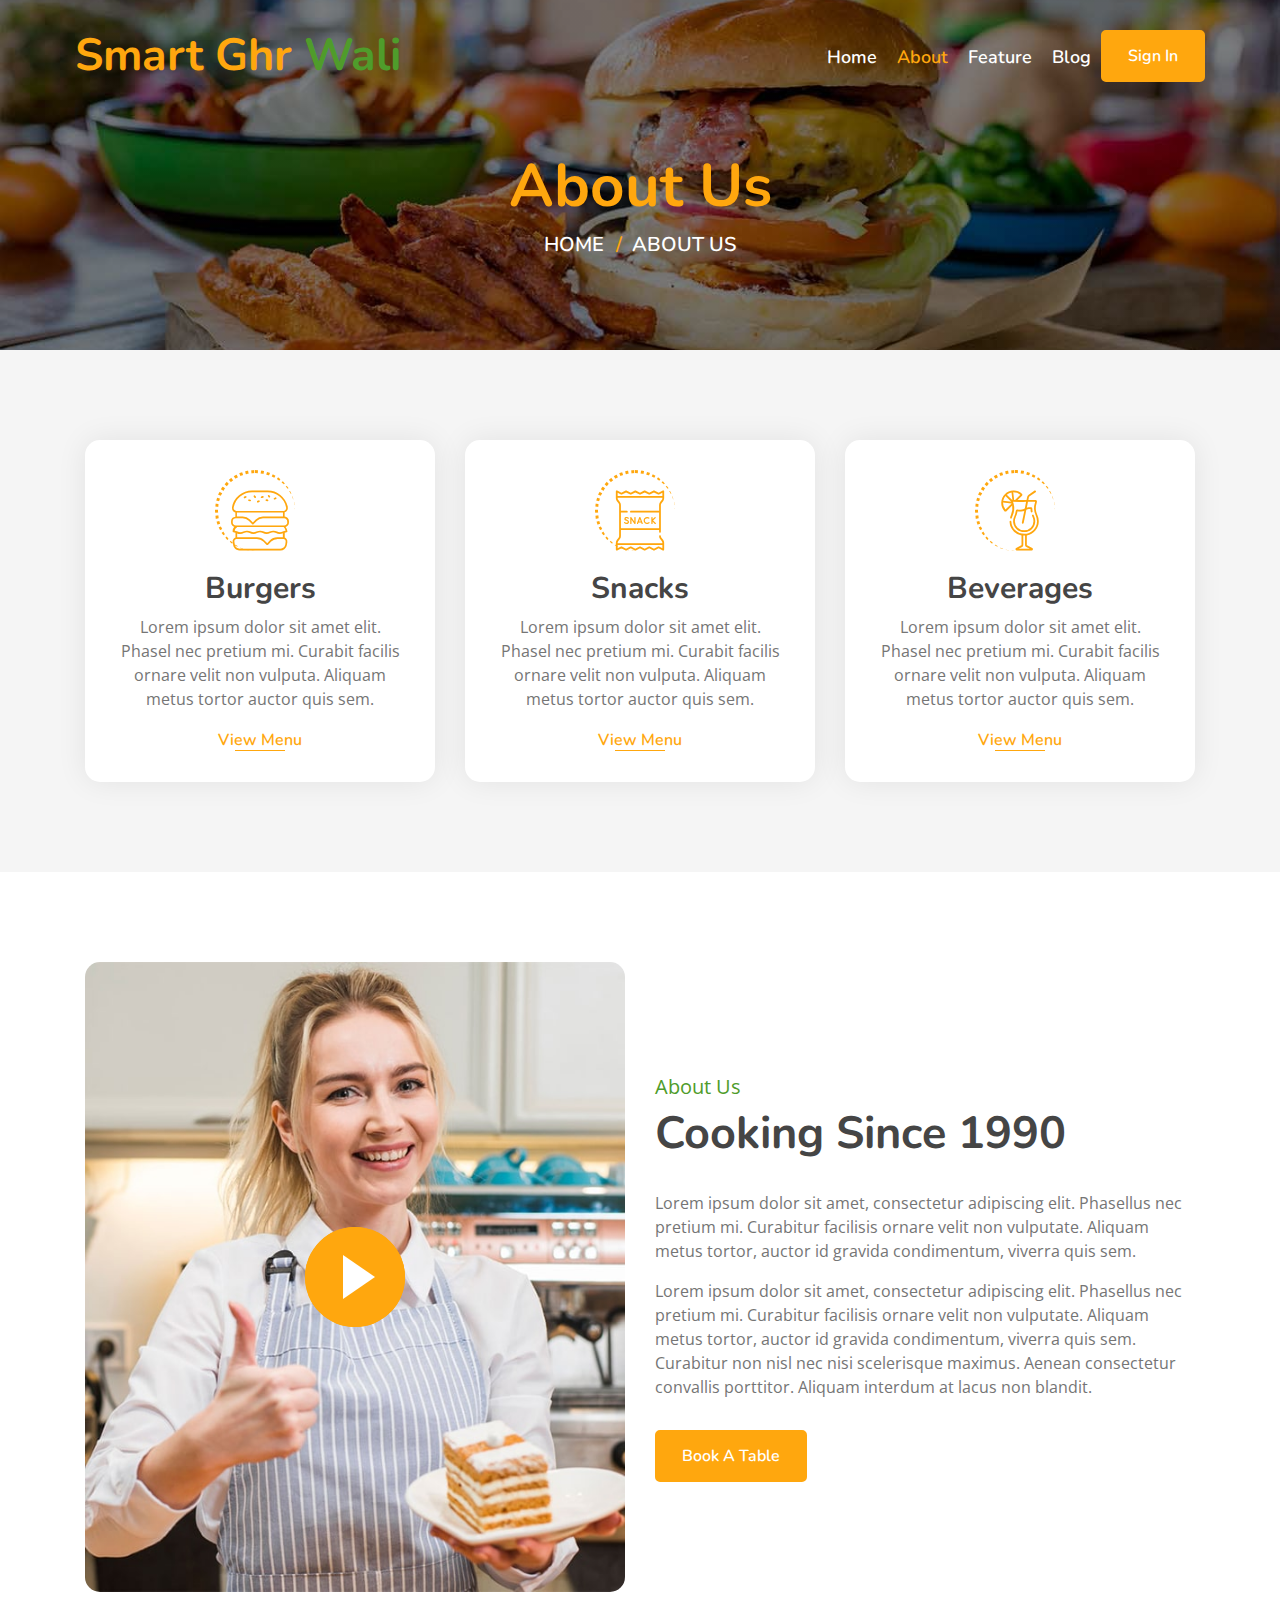
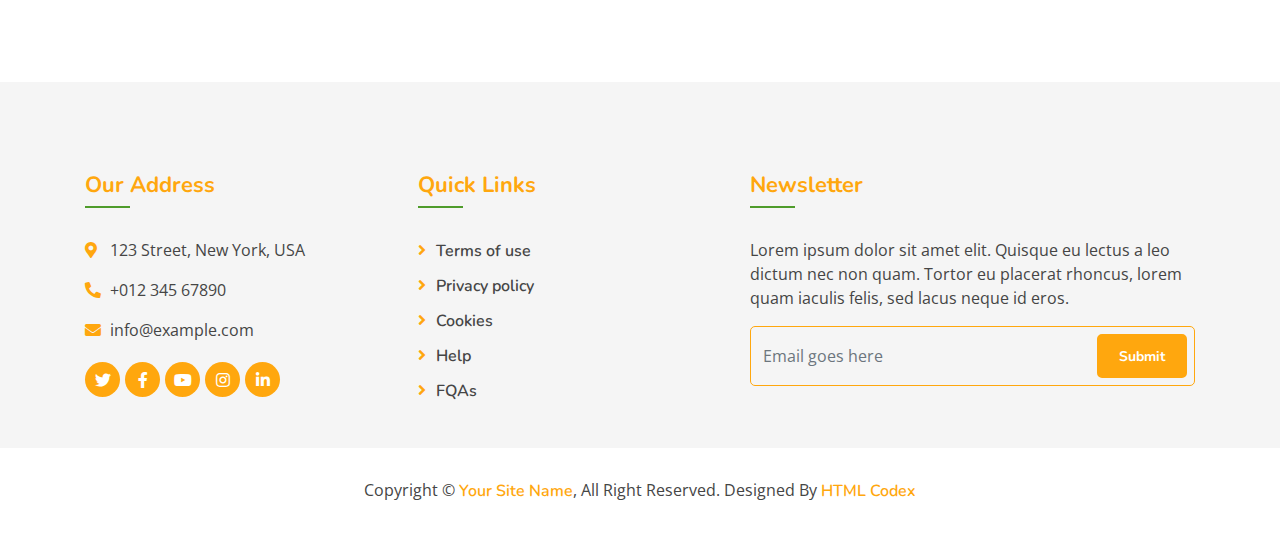
<file: burgerking-main/about.html>
<!DOCTYPE html>
<html lang="en">
    <head>
        <meta charset="utf-8">
        <title>Smart Ghr Wali - Kitchen Inventory System</title>
        <meta content="width=device-width, initial-scale=1.0" name="viewport">


        <!-- Favicon -->
        <link href="img/favicon.ico" rel="icon">

        <!-- Google Font -->
        <link href="https://fonts.googleapis.com/css?family=Open+Sans:300,400|Nunito:600,700" rel="stylesheet"> 
        
        <!-- CSS Libraries -->
        <link href="https://stackpath.bootstrapcdn.com/bootstrap/4.4.1/css/bootstrap.min.css" rel="stylesheet">
        <link href="https://cdnjs.cloudflare.com/ajax/libs/font-awesome/5.10.0/css/all.min.css" rel="stylesheet">
        <link href="lib/animate/animate.min.css" rel="stylesheet">
        <link href="lib/owlcarousel/assets/owl.carousel.min.css" rel="stylesheet">
        <link href="lib/flaticon/font/flaticon.css" rel="stylesheet">
        <link href="lib/tempusdominus/css/tempusdominus-bootstrap-4.min.css" rel="stylesheet" />

        <!-- Template Stylesheet -->
        <link href="css/style.css" rel="stylesheet">
    </head>

    <body>
        <!-- Nav Bar Start -->
        <div class="navbar navbar-expand-lg bg-light navbar-light">
            <div class="container-fluid">
                <a href="index.html" class="navbar-brand">Smart Ghr <span>Wali</span></a>
                <button type="button" class="navbar-toggler" data-toggle="collapse" data-target="#navbarCollapse">
                    <span class="navbar-toggler-icon"></span>
                </button>

                <div class="collapse navbar-collapse justify-content-between" id="navbarCollapse">
                    <div class="navbar-nav ml-auto">
                        <a href="index.html" class="nav-item nav-link">Home</a>
                        <a href="about.html" class="nav-item nav-link active">About</a>
                        <a href="feature.html" class="nav-item nav-link">Feature</a>
                        <a href="blog.html" class="nav-item nav-link">Blog</a>

                        <!-- <a href="team.html" class="nav-item nav-link">Chef</a>
                        <a href="menu.html" class="nav-item nav-link">Menu</a>
                        <a href="booking.html" class="nav-item nav-link">Booking</a>
                        <div class="nav-item dropdown">
                            <a href="#" class="nav-link dropdown-toggle" data-toggle="dropdown">Pages</a>
                            <div class="dropdown-menu">
                                <a href="blog.html" class="dropdown-item">Blog Grid</a>
                                <a href="single.html" class="dropdown-item">Blog Detail</a>
                            </div> -->
                        </div>
                        <div class="carousel-btn">
                            <a class="btn custom-btn" href="signup.html">Sign In</a>
                        </div>
                        <!-- <a href="contact.html" class="nav-item nav-link">Contact</a> -->
                    </div>
                </div>
            </div>
        </div>
        <!-- Nav Bar End -->
        
        
        <!-- Page Header Start -->
        <div class="page-header mb-0">
            <div class="container">
                <div class="row">
                    <div class="col-12">
                        <h2>About Us</h2>
                    </div>
                    <div class="col-12">
                        <a href="">Home</a>
                        <a href="">About Us</a>
                    </div>
                </div>
            </div>
        </div>
        <!-- Page Header End -->
        
        
        <!-- Food Start -->
        <div class="food mt-0">
            <div class="container">
                <div class="row align-items-center">
                    <div class="col-md-4">
                        <div class="food-item">
                            <i class="flaticon-burger"></i>
                            <h2>Burgers</h2>
                            <p>
                                Lorem ipsum dolor sit amet elit. Phasel nec pretium mi. Curabit facilis ornare velit non vulputa. Aliquam metus tortor auctor quis sem. 
                            </p>
                            <a href="">View Menu</a>
                        </div>
                    </div>
                    <div class="col-md-4">
                        <div class="food-item">
                            <i class="flaticon-snack"></i>
                            <h2>Snacks</h2>
                            <p>
                                Lorem ipsum dolor sit amet elit. Phasel nec pretium mi. Curabit facilis ornare velit non vulputa. Aliquam metus tortor auctor quis sem. 
                            </p>
                            <a href="">View Menu</a>
                        </div>
                    </div>
                    <div class="col-md-4">
                        <div class="food-item">
                            <i class="flaticon-cocktail"></i>
                            <h2>Beverages</h2>
                            <p>
                                Lorem ipsum dolor sit amet elit. Phasel nec pretium mi. Curabit facilis ornare velit non vulputa. Aliquam metus tortor auctor quis sem. 
                            </p>
                            <a href="">View Menu</a>
                        </div>
                    </div>
                </div>
            </div>
        </div>
        <!-- Food End -->
        

        <!-- About Start -->
        <div class="about">
            <div class="container">
                <div class="row align-items-center">
                    <div class="col-lg-6">
                        <div class="about-img">
                            <img src="img/about.jpg" alt="Image">
                            <button type="button" class="btn-play" data-toggle="modal" data-src="https://www.youtube.com/embed/DWRcNpR6Kdc" data-target="#videoModal">
                                <span></span>
                            </button>
                        </div>
                    </div>
                    <div class="col-lg-6">
                        <div class="about-content">
                            <div class="section-header">
                                <p>About Us</p>
                                <h2>Cooking Since 1990</h2>
                            </div>
                            <div class="about-text">
                                <p>
                                    Lorem ipsum dolor sit amet, consectetur adipiscing elit. Phasellus nec pretium mi. Curabitur facilisis ornare velit non vulputate. Aliquam metus tortor, auctor id gravida condimentum, viverra quis sem.
                                </p>
                                <p>
                                    Lorem ipsum dolor sit amet, consectetur adipiscing elit. Phasellus nec pretium mi. Curabitur facilisis ornare velit non vulputate. Aliquam metus tortor, auctor id gravida condimentum, viverra quis sem. Curabitur non nisl nec nisi scelerisque maximus. Aenean consectetur convallis porttitor. Aliquam interdum at lacus non blandit.
                                </p>
                                <a class="btn custom-btn" href="">Book A Table</a>
                            </div>
                        </div>
                    </div>
                </div>
            </div>
        </div>
        <!-- About End -->
        
        
        <!-- Video Modal Start-->
        <div class="modal fade" id="videoModal" tabindex="-1" role="dialog" aria-labelledby="exampleModalLabel" aria-hidden="true">
            <div class="modal-dialog" role="document">
                <div class="modal-content">
                    <div class="modal-body">
                        <button type="button" class="close" data-dismiss="modal" aria-label="Close">
                            <span aria-hidden="true">&times;</span>
                        </button>        
                        <!-- 16:9 aspect ratio -->
                        <div class="embed-responsive embed-responsive-16by9">
                            <iframe class="embed-responsive-item" src="" id="video"  allowscriptaccess="always" allow="autoplay"></iframe>
                        </div>
                    </div>
                </div>
            </div>
        </div> 
        <!-- Video Modal End -->


        <!-- Footer Start -->
        <div class="footer">
            <div class="container">
                <div class="row">
                    <div class="col-lg-7">
                        <div class="row">
                            <div class="col-md-6">
                                <div class="footer-contact">
                                    <h2>Our Address</h2>
                                    <p><i class="fa fa-map-marker-alt"></i>123 Street, New York, USA</p>
                                    <p><i class="fa fa-phone-alt"></i>+012 345 67890</p>
                                    <p><i class="fa fa-envelope"></i>info@example.com</p>
                                    <div class="footer-social">
                                        <a href=""><i class="fab fa-twitter"></i></a>
                                        <a href=""><i class="fab fa-facebook-f"></i></a>
                                        <a href=""><i class="fab fa-youtube"></i></a>
                                        <a href=""><i class="fab fa-instagram"></i></a>
                                        <a href=""><i class="fab fa-linkedin-in"></i></a>
                                    </div>
                                </div>
                            </div>
                            <div class="col-md-6">
                                <div class="footer-link">
                                    <h2>Quick Links</h2>
                                    <a href="">Terms of use</a>
                                    <a href="">Privacy policy</a>
                                    <a href="">Cookies</a>
                                    <a href="">Help</a>
                                    <a href="">FQAs</a>
                                </div>
                            </div>
                        </div>
                    </div>
                    <div class="col-lg-5">
                        <div class="footer-newsletter">
                            <h2>Newsletter</h2>
                            <p>
                                Lorem ipsum dolor sit amet elit. Quisque eu lectus a leo dictum nec non quam. Tortor eu placerat rhoncus, lorem quam iaculis felis, sed lacus neque id eros.
                            </p>
                            <div class="form">
                                <input class="form-control" placeholder="Email goes here">
                                <button class="btn custom-btn">Submit</button>
                            </div>
                        </div>
                    </div>
                </div>
            </div>
            <div class="copyright">
                <div class="container">
                    <p>Copyright &copy; <a href="#">Your Site Name</a>, All Right Reserved.</p>
                    <p>Designed By <a href="https://htmlcodex.com">HTML Codex</a></p>
                </div>
            </div>
        </div>
        <!-- Footer End -->

        <a href="#" class="back-to-top"><i class="fa fa-chevron-up"></i></a>

        <!-- JavaScript Libraries -->
        <script src="https://code.jquery.com/jquery-3.4.1.min.js"></script>
        <script src="https://stackpath.bootstrapcdn.com/bootstrap/4.4.1/js/bootstrap.bundle.min.js"></script>
        <script src="lib/easing/easing.min.js"></script>
        <script src="lib/owlcarousel/owl.carousel.min.js"></script>
        <script src="lib/tempusdominus/js/moment.min.js"></script>
        <script src="lib/tempusdominus/js/moment-timezone.min.js"></script>
        <script src="lib/tempusdominus/js/tempusdominus-bootstrap-4.min.js"></script>
        
        <!-- Contact Javascript File -->
        <script src="mail/jqBootstrapValidation.min.js"></script>
        <script src="mail/contact.js"></script>

        <!-- Template Javascript -->
        <script src="js/main.js"></script>
    </body>
</html>
</file>
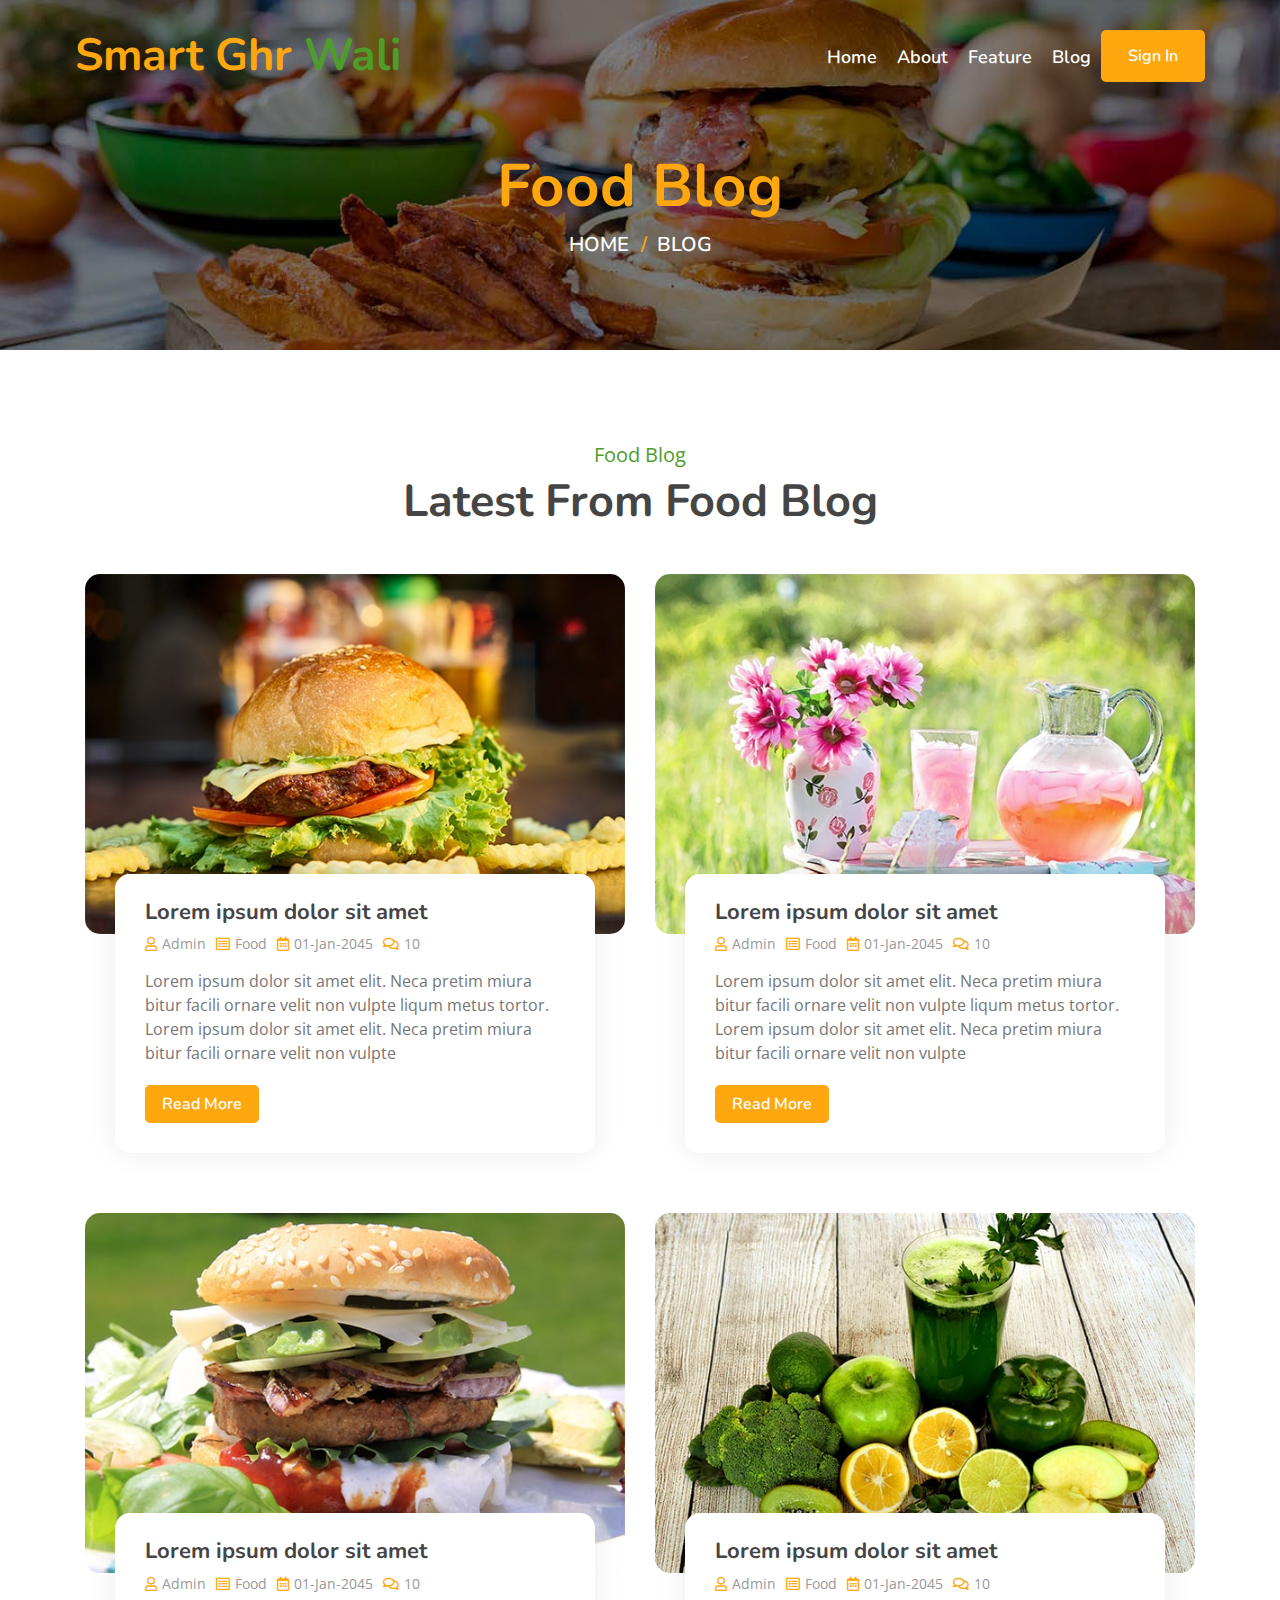
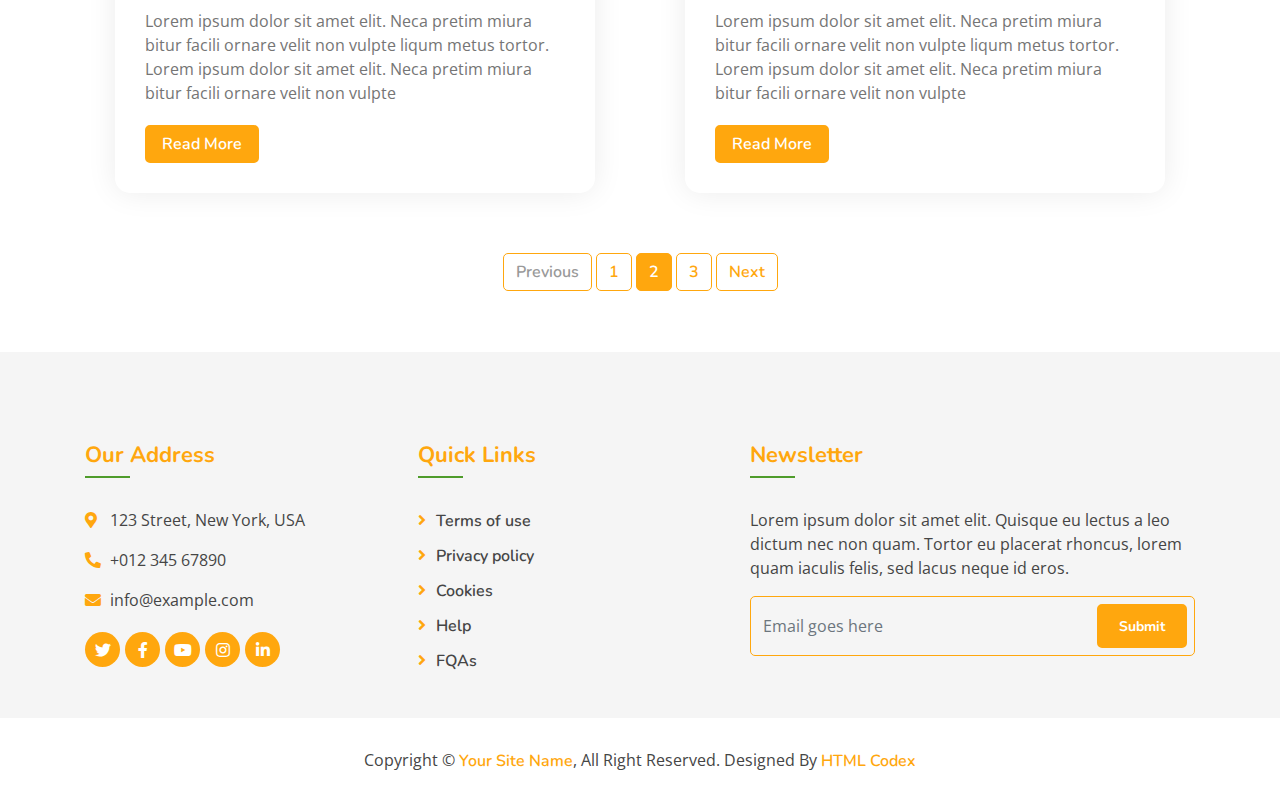
<file: burgerking-main/blog.html>
<!DOCTYPE html>
<html lang="en">
    <head>
        <meta charset="utf-8">
        <title>Smart Ghr Wali - Kitchen Inventory System</title>
        <meta content="width=device-width, initial-scale=1.0" name="viewport">
  

        <!-- Favicon -->
        <link href="img/favicon.ico" rel="icon">

        <!-- Google Font -->
        <link href="https://fonts.googleapis.com/css?family=Open+Sans:300,400|Nunito:600,700" rel="stylesheet"> 
        
        <!-- CSS Libraries -->
        <link href="https://stackpath.bootstrapcdn.com/bootstrap/4.4.1/css/bootstrap.min.css" rel="stylesheet">
        <link href="https://cdnjs.cloudflare.com/ajax/libs/font-awesome/5.10.0/css/all.min.css" rel="stylesheet">
        <link href="lib/animate/animate.min.css" rel="stylesheet">
        <link href="lib/owlcarousel/assets/owl.carousel.min.css" rel="stylesheet">
        <link href="lib/flaticon/font/flaticon.css" rel="stylesheet">
        <link href="lib/tempusdominus/css/tempusdominus-bootstrap-4.min.css" rel="stylesheet" />

        <!-- Template Stylesheet -->
        <link href="css/style.css" rel="stylesheet">
    </head>

    <body>
        <!-- Nav Bar Start -->
        <div class="navbar navbar-expand-lg bg-light navbar-light">
            <div class="container-fluid">
                <a href="index.html" class="navbar-brand">Smart Ghr <span>Wali</span></a>
                <button type="button" class="navbar-toggler" data-toggle="collapse" data-target="#navbarCollapse">
                    <span class="navbar-toggler-icon"></span>
                </button>

                <div class="collapse navbar-collapse justify-content-between" id="navbarCollapse">
                    <div class="navbar-nav ml-auto">
                        <a href="index.html" class="nav-item nav-link">Home</a>
                        <a href="about.html" class="nav-item nav-link">About</a>
                        <a href="feature.html" class="nav-item nav-link">Feature</a>
                        <a href="blog.html" class="nav-item nav-link">Blog</a>

                        <!-- <a href="team.html" class="nav-item nav-link">Chef</a> -->
                        <!-- <a href="menu.html" class="nav-item nav-link">Menu</a>
                        <a href="booking.html" class="nav-item nav-link">Booking</a>
                        <div class="nav-item dropdown">
                            <a href="#" class="nav-link dropdown-toggle active" data-toggle="dropdown">Pages</a>
                            <div class="dropdown-menu">
                                <a href="blog.html" class="dropdown-item">Blog Grid</a>
                                <a href="single.html" class="dropdown-item">Blog Detail</a>
                            </div> -->
                        </div>
                        <div class="carousel-btn">
                            <a class="btn custom-btn" href="signup.html">Sign In</a>
                        </div>
                        <!-- <a href="contact.html" class="nav-item nav-link">Contact</a> -->
                    </div>
                </div>
            </div>
        </div>
        <!-- Nav Bar End -->
        
        
        <!-- Page Header Start -->
        <div class="page-header">
            <div class="container">
                <div class="row">
                    <div class="col-12">
                        <h2>Food Blog</h2>
                    </div>
                    <div class="col-12">
                        <a href="">Home</a>
                        <a href="">Blog</a>
                    </div>
                </div>
            </div>
        </div>
        <!-- Page Header End -->
        
        
        <!-- Blog Start -->
        <div class="blog">
            <div class="container">
                <div class="section-header text-center">
                    <p>Food Blog</p>
                    <h2>Latest From Food Blog</h2>
                </div>
                <div class="row">
                    <div class="col-md-6">
                        <div class="blog-item">
                            <div class="blog-img">
                                <img src="img/blog-1.jpg" alt="Blog">
                            </div>
                            <div class="blog-content">
                                <h2 class="blog-title">Lorem ipsum dolor sit amet</h2>
                                <div class="blog-meta">
                                    <p><i class="far fa-user"></i>Admin</p>
                                    <p><i class="far fa-list-alt"></i>Food</p>
                                    <p><i class="far fa-calendar-alt"></i>01-Jan-2045</p>
                                    <p><i class="far fa-comments"></i>10</p>
                                </div>
                                <div class="blog-text">
                                    <p>
                                        Lorem ipsum dolor sit amet elit. Neca pretim miura bitur facili ornare velit non vulpte liqum metus tortor. Lorem ipsum dolor sit amet elit. Neca pretim miura bitur facili ornare velit non vulpte
                                    </p>
                                    <a class="btn custom-btn" href="">Read More</a>
                                </div>
                            </div>
                        </div>
                    </div>
                    <div class="col-md-6">
                        <div class="blog-item">
                            <div class="blog-img">
                                <img src="img/blog-2.jpg" alt="Blog">
                            </div>
                            <div class="blog-content">
                                <h2 class="blog-title">Lorem ipsum dolor sit amet</h2>
                                <div class="blog-meta">
                                    <p><i class="far fa-user"></i>Admin</p>
                                    <p><i class="far fa-list-alt"></i>Food</p>
                                    <p><i class="far fa-calendar-alt"></i>01-Jan-2045</p>
                                    <p><i class="far fa-comments"></i>10</p>
                                </div>
                                <div class="blog-text">
                                    <p>
                                        Lorem ipsum dolor sit amet elit. Neca pretim miura bitur facili ornare velit non vulpte liqum metus tortor. Lorem ipsum dolor sit amet elit. Neca pretim miura bitur facili ornare velit non vulpte
                                    </p>
                                    <a class="btn custom-btn" href="">Read More</a>
                                </div>
                            </div>
                        </div>
                    </div>
                    <div class="col-md-6">
                        <div class="blog-item">
                            <div class="blog-img">
                                <img src="img/blog-3.jpg" alt="Blog">
                            </div>
                            <div class="blog-content">
                                <h2 class="blog-title">Lorem ipsum dolor sit amet</h2>
                                <div class="blog-meta">
                                    <p><i class="far fa-user"></i>Admin</p>
                                    <p><i class="far fa-list-alt"></i>Food</p>
                                    <p><i class="far fa-calendar-alt"></i>01-Jan-2045</p>
                                    <p><i class="far fa-comments"></i>10</p>
                                </div>
                                <div class="blog-text">
                                    <p>
                                        Lorem ipsum dolor sit amet elit. Neca pretim miura bitur facili ornare velit non vulpte liqum metus tortor. Lorem ipsum dolor sit amet elit. Neca pretim miura bitur facili ornare velit non vulpte
                                    </p>
                                    <a class="btn custom-btn" href="">Read More</a>
                                </div>
                            </div>
                        </div>
                    </div>
                    <div class="col-md-6">
                        <div class="blog-item">
                            <div class="blog-img">
                                <img src="img/blog-4.jpg" alt="Blog">
                            </div>
                            <div class="blog-content">
                                <h2 class="blog-title">Lorem ipsum dolor sit amet</h2>
                                <div class="blog-meta">
                                    <p><i class="far fa-user"></i>Admin</p>
                                    <p><i class="far fa-list-alt"></i>Food</p>
                                    <p><i class="far fa-calendar-alt"></i>01-Jan-2045</p>
                                    <p><i class="far fa-comments"></i>10</p>
                                </div>
                                <div class="blog-text">
                                    <p>
                                        Lorem ipsum dolor sit amet elit. Neca pretim miura bitur facili ornare velit non vulpte liqum metus tortor. Lorem ipsum dolor sit amet elit. Neca pretim miura bitur facili ornare velit non vulpte
                                    </p>
                                    <a class="btn custom-btn" href="">Read More</a>
                                </div>
                            </div>
                        </div>
                    </div>
                </div>
                <div class="row">
                    <div class="col-12">
                        <ul class="pagination justify-content-center">
                            <li class="page-item disabled"><a class="page-link" href="#">Previous</a></li>
                            <li class="page-item"><a class="page-link" href="#">1</a></li>
                            <li class="page-item active"><a class="page-link" href="#">2</a></li>
                            <li class="page-item"><a class="page-link" href="#">3</a></li>
                            <li class="page-item"><a class="page-link" href="#">Next</a></li>
                        </ul> 
                    </div>
                </div>
            </div>
        </div>
        <!-- Blog End -->


        <!-- Footer Start -->
        <div class="footer">
            <div class="container">
                <div class="row">
                    <div class="col-lg-7">
                        <div class="row">
                            <div class="col-md-6">
                                <div class="footer-contact">
                                    <h2>Our Address</h2>
                                    <p><i class="fa fa-map-marker-alt"></i>123 Street, New York, USA</p>
                                    <p><i class="fa fa-phone-alt"></i>+012 345 67890</p>
                                    <p><i class="fa fa-envelope"></i>info@example.com</p>
                                    <div class="footer-social">
                                        <a href=""><i class="fab fa-twitter"></i></a>
                                        <a href=""><i class="fab fa-facebook-f"></i></a>
                                        <a href=""><i class="fab fa-youtube"></i></a>
                                        <a href=""><i class="fab fa-instagram"></i></a>
                                        <a href=""><i class="fab fa-linkedin-in"></i></a>
                                    </div>
                                </div>
                            </div>
                            <div class="col-md-6">
                                <div class="footer-link">
                                    <h2>Quick Links</h2>
                                    <a href="">Terms of use</a>
                                    <a href="">Privacy policy</a>
                                    <a href="">Cookies</a>
                                    <a href="">Help</a>
                                    <a href="">FQAs</a>
                                </div>
                            </div>
                        </div>
                    </div>
                    <div class="col-lg-5">
                        <div class="footer-newsletter">
                            <h2>Newsletter</h2>
                            <p>
                                Lorem ipsum dolor sit amet elit. Quisque eu lectus a leo dictum nec non quam. Tortor eu placerat rhoncus, lorem quam iaculis felis, sed lacus neque id eros.
                            </p>
                            <div class="form">
                                <input class="form-control" placeholder="Email goes here">
                                <button class="btn custom-btn">Submit</button>
                            </div>
                        </div>
                    </div>
                </div>
            </div>
            <div class="copyright">
                <div class="container">
                    <p>Copyright &copy; <a href="#">Your Site Name</a>, All Right Reserved.</p>
                    <p>Designed By <a href="https://htmlcodex.com">HTML Codex</a></p>
                </div>
            </div>
        </div>
        <!-- Footer End -->

        <a href="#" class="back-to-top"><i class="fa fa-chevron-up"></i></a>

        <!-- JavaScript Libraries -->
        <script src="https://code.jquery.com/jquery-3.4.1.min.js"></script>
        <script src="https://stackpath.bootstrapcdn.com/bootstrap/4.4.1/js/bootstrap.bundle.min.js"></script>
        <script src="lib/easing/easing.min.js"></script>
        <script src="lib/owlcarousel/owl.carousel.min.js"></script>
        <script src="lib/tempusdominus/js/moment.min.js"></script>
        <script src="lib/tempusdominus/js/moment-timezone.min.js"></script>
        <script src="lib/tempusdominus/js/tempusdominus-bootstrap-4.min.js"></script>
        
        <!-- Contact Javascript File -->
        <script src="mail/jqBootstrapValidation.min.js"></script>
        <script src="mail/contact.js"></script>

        <!-- Template Javascript -->
        <script src="js/main.js"></script>
    </body>
</html>
</file>
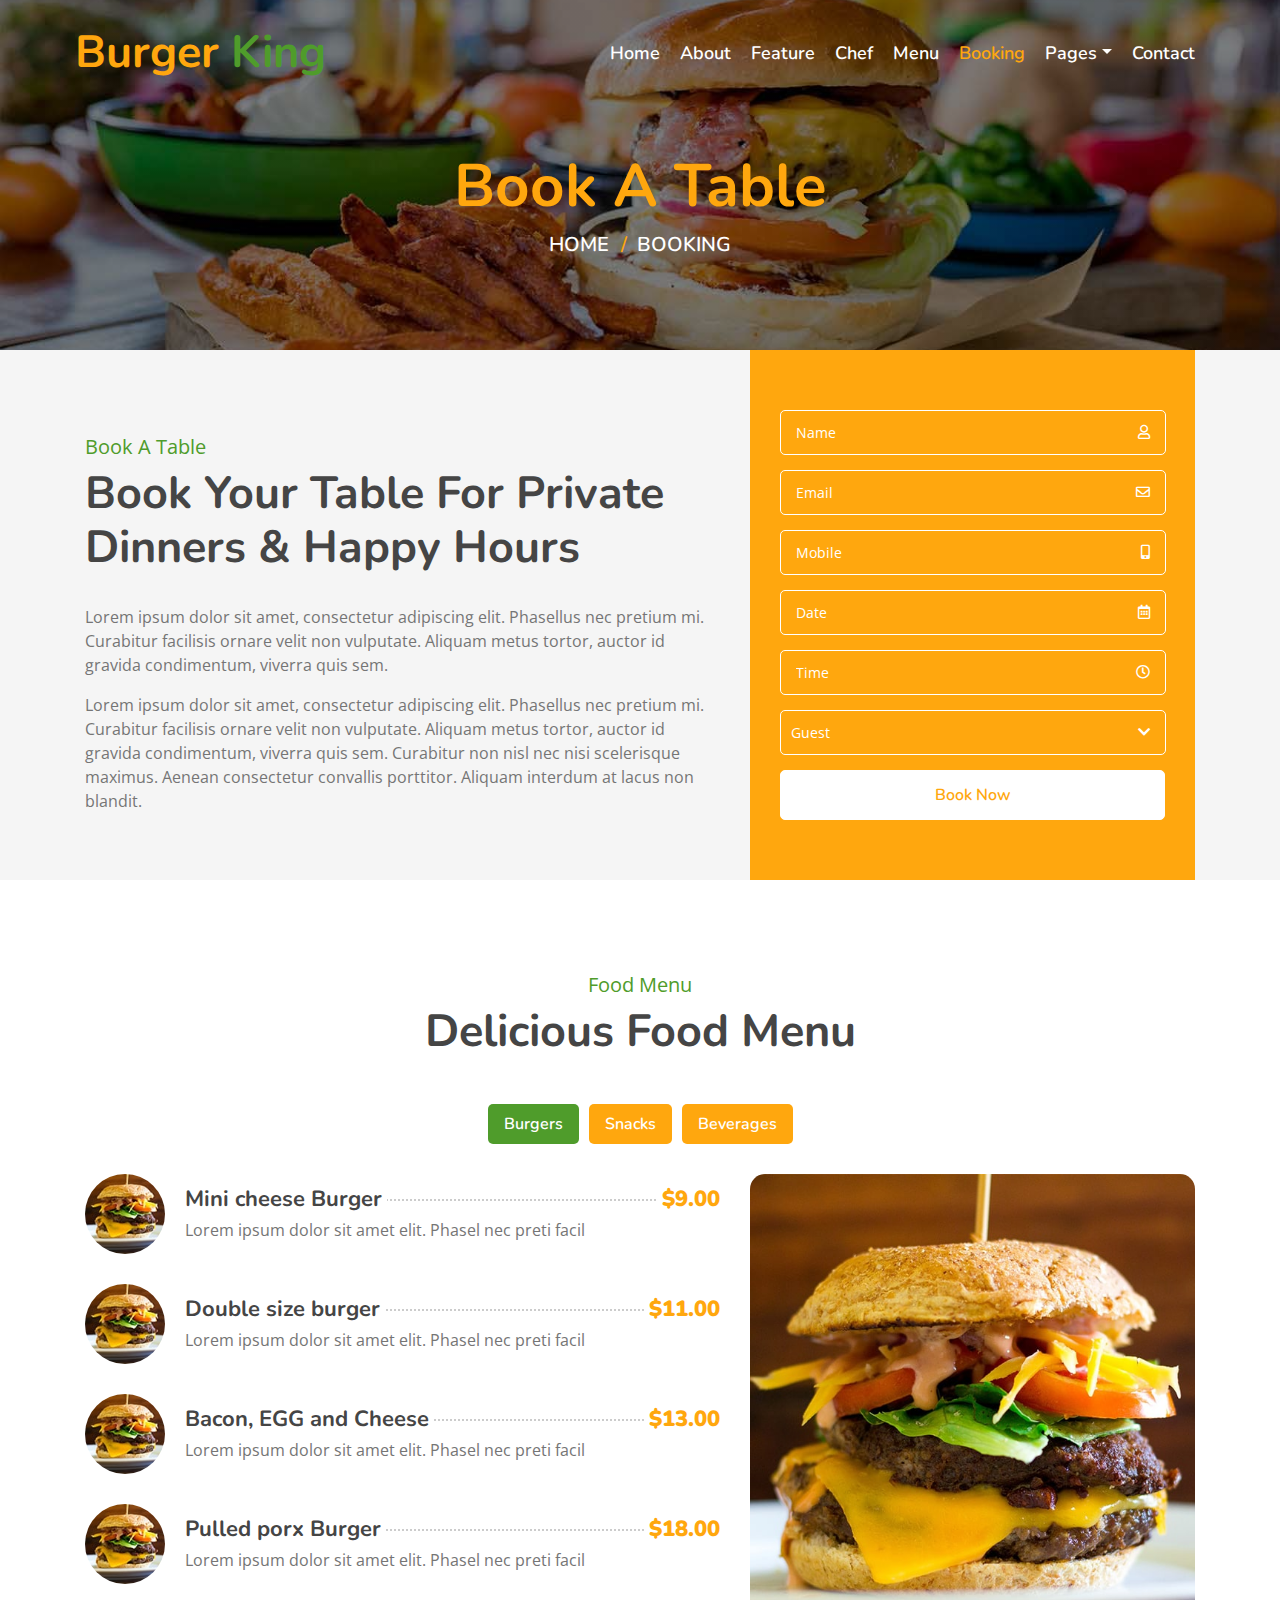
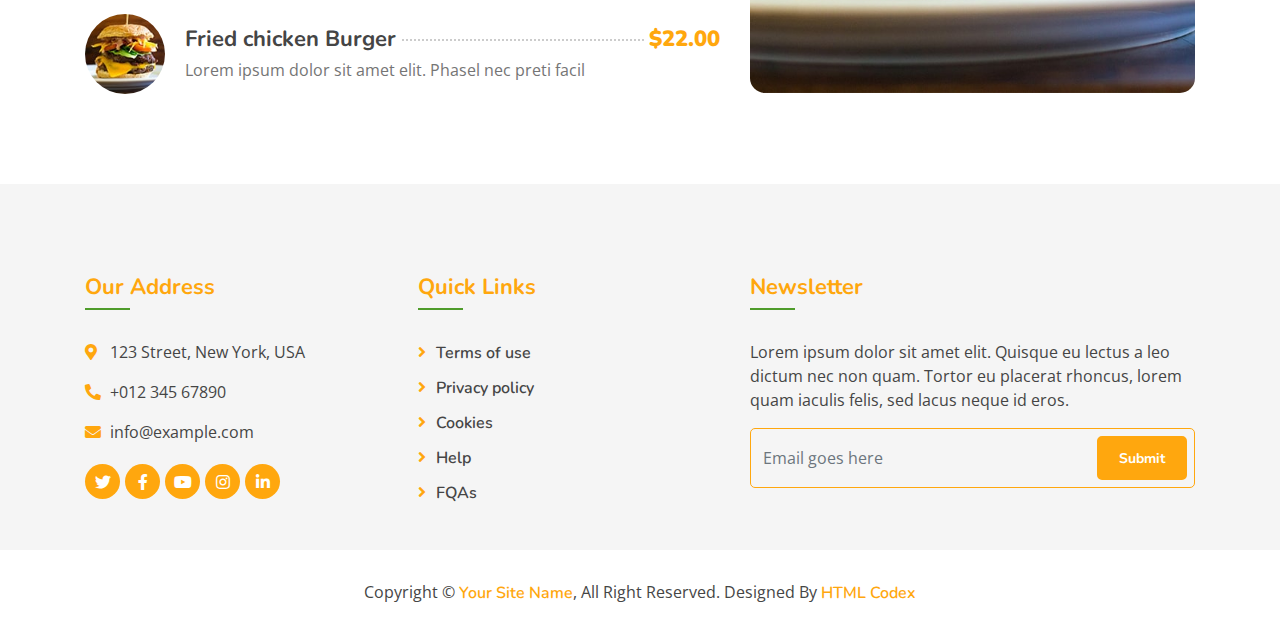
<file: burgerking-main/booking.html>
<!DOCTYPE html>
<html lang="en">
    <head>
        <meta charset="utf-8">
        <title>Smart Ghr Wali - Kitchen Inventory System</title>
        <meta content="width=device-width, initial-scale=1.0" name="viewport">

        <!-- Favicon -->
        <link href="img/favicon.ico" rel="icon">

        <!-- Google Font -->
        <link href="https://fonts.googleapis.com/css?family=Open+Sans:300,400|Nunito:600,700" rel="stylesheet"> 
        
        <!-- CSS Libraries -->
        <link href="https://stackpath.bootstrapcdn.com/bootstrap/4.4.1/css/bootstrap.min.css" rel="stylesheet">
        <link href="https://cdnjs.cloudflare.com/ajax/libs/font-awesome/5.10.0/css/all.min.css" rel="stylesheet">
        <link href="lib/animate/animate.min.css" rel="stylesheet">
        <link href="lib/owlcarousel/assets/owl.carousel.min.css" rel="stylesheet">
        <link href="lib/flaticon/font/flaticon.css" rel="stylesheet">
        <link href="lib/tempusdominus/css/tempusdominus-bootstrap-4.min.css" rel="stylesheet" />

        <!-- Template Stylesheet -->
        <link href="css/style.css" rel="stylesheet">
    </head>

    <body>
        <!-- Nav Bar Start -->
        <div class="navbar navbar-expand-lg bg-light navbar-light">
            <div class="container-fluid">
                <a href="index.html" class="navbar-brand">Burger <span>King</span></a>
                <button type="button" class="navbar-toggler" data-toggle="collapse" data-target="#navbarCollapse">
                    <span class="navbar-toggler-icon"></span>
                </button>

                <div class="collapse navbar-collapse justify-content-between" id="navbarCollapse">
                    <div class="navbar-nav ml-auto">
                        <a href="index.html" class="nav-item nav-link">Home</a>
                        <a href="about.html" class="nav-item nav-link">About</a>
                        <a href="feature.html" class="nav-item nav-link">Feature</a>
                        <a href="team.html" class="nav-item nav-link">Chef</a>
                        <a href="menu.html" class="nav-item nav-link">Menu</a>
                        <a href="booking.html" class="nav-item nav-link active">Booking</a>
                        <div class="nav-item dropdown">
                            <a href="#" class="nav-link dropdown-toggle" data-toggle="dropdown">Pages</a>
                            <div class="dropdown-menu">
                                <a href="blog.html" class="dropdown-item">Blog Grid</a>
                                <a href="single.html" class="dropdown-item">Blog Detail</a>
                            </div>
                        </div>
                        <a href="contact.html" class="nav-item nav-link">Contact</a>
                    </div>
                </div>
            </div>
        </div>
        <!-- Nav Bar End -->
        
        
        <!-- Page Header Start -->
        <div class="page-header mb-0">
            <div class="container">
                <div class="row">
                    <div class="col-12">
                        <h2>Book A Table</h2>
                    </div>
                    <div class="col-12">
                        <a href="">Home</a>
                        <a href="">Booking</a>
                    </div>
                </div>
            </div>
        </div>
        <!-- Page Header End -->
        

        <!-- Booking Start -->
        <div class="booking">
            <div class="container">
                <div class="row align-items-center">
                    <div class="col-lg-7">
                        <div class="booking-content">
                            <div class="section-header">
                                <p>Book A Table</p>
                                <h2>Book Your Table For Private Dinners & Happy Hours</h2>
                            </div>
                            <div class="about-text">
                                <p>
                                    Lorem ipsum dolor sit amet, consectetur adipiscing elit. Phasellus nec pretium mi. Curabitur facilisis ornare velit non vulputate. Aliquam metus tortor, auctor id gravida condimentum, viverra quis sem.
                                </p>
                                <p>
                                    Lorem ipsum dolor sit amet, consectetur adipiscing elit. Phasellus nec pretium mi. Curabitur facilisis ornare velit non vulputate. Aliquam metus tortor, auctor id gravida condimentum, viverra quis sem. Curabitur non nisl nec nisi scelerisque maximus. Aenean consectetur convallis porttitor. Aliquam interdum at lacus non blandit.
                                </p>
                            </div>
                        </div>
                    </div>
                    <div class="col-lg-5">
                        <div class="booking-form">
                            <form>
                                <div class="control-group">
                                    <div class="input-group">
                                        <input type="text" class="form-control" placeholder="Name" required="required" />
                                        <div class="input-group-append">
                                            <div class="input-group-text"><i class="far fa-user"></i></div>
                                        </div>
                                    </div>
                                </div>
                                <div class="control-group">
                                    <div class="input-group">
                                        <input type="email" class="form-control" placeholder="Email" required="required" />
                                        <div class="input-group-append">
                                            <div class="input-group-text"><i class="far fa-envelope"></i></div>
                                        </div>
                                    </div>
                                </div>
                                <div class="control-group">
                                    <div class="input-group">
                                        <input type="text" class="form-control" placeholder="Mobile" required="required" />
                                        <div class="input-group-append">
                                            <div class="input-group-text"><i class="fa fa-mobile-alt"></i></div>
                                        </div>
                                    </div>
                                </div>
                                <div class="control-group">
                                    <div class="input-group date" id="date" data-target-input="nearest">
                                        <input type="text" class="form-control datetimepicker-input" placeholder="Date" data-target="#date" data-toggle="datetimepicker"/>
                                        <div class="input-group-append" data-target="#date" data-toggle="datetimepicker">
                                            <div class="input-group-text"><i class="far fa-calendar-alt"></i></div>
                                        </div>
                                    </div>
                                </div>
                                <div class="control-group">
                                    <div class="input-group time" id="time" data-target-input="nearest">
                                        <input type="text" class="form-control datetimepicker-input" placeholder="Time" data-target="#time" data-toggle="datetimepicker"/>
                                        <div class="input-group-append" data-target="#time" data-toggle="datetimepicker">
                                            <div class="input-group-text"><i class="far fa-clock"></i></div>
                                        </div>
                                    </div>
                                </div>
                                <div class="control-group">
                                    <div class="input-group">
                                        <select class="custom-select form-control">
                                            <option selected>Guest</option>
                                            <option value="1">1 Guest</option>
                                            <option value="2">2 Guest</option>
                                            <option value="3">3 Guest</option>
                                            <option value="4">4 Guest</option>
                                            <option value="5">5 Guest</option>
                                            <option value="6">6 Guest</option>
                                            <option value="7">7 Guest</option>
                                            <option value="8">8 Guest</option>
                                            <option value="9">9 Guest</option>
                                            <option value="10">10 Guest</option>
                                        </select>
                                        <div class="input-group-append">
                                            <div class="input-group-text"><i class="fa fa-chevron-down"></i></div>
                                        </div>
                                    </div>
                                </div>
                                <div>
                                    <button class="btn custom-btn" type="submit">Book Now</button>
                                </div>
                            </form>
                        </div>
                    </div>
                </div>
            </div>
        </div>
        <!-- Booking End -->
        
        
        <!-- Menu Start -->
        <div class="menu">
            <div class="container">
                <div class="section-header text-center">
                    <p>Food Menu</p>
                    <h2>Delicious Food Menu</h2>
                </div>
                <div class="menu-tab">
                    <ul class="nav nav-pills justify-content-center">
                        <li class="nav-item">
                            <a class="nav-link active" data-toggle="pill" href="#burgers">Burgers</a>
                        </li>
                        <li class="nav-item">
                            <a class="nav-link" data-toggle="pill" href="#snacks">Snacks</a>
                        </li>
                        <li class="nav-item">
                            <a class="nav-link" data-toggle="pill" href="#beverages">Beverages</a>
                        </li>
                    </ul>
                    <div class="tab-content">
                        <div id="burgers" class="container tab-pane active">
                            <div class="row">
                                <div class="col-lg-7 col-md-12">
                                    <div class="menu-item">
                                        <div class="menu-img">
                                            <img src="img/menu-burger.jpg" alt="Image">
                                        </div>
                                        <div class="menu-text">
                                            <h3><span>Mini cheese Burger</span> <strong>$9.00</strong></h3>
                                            <p>Lorem ipsum dolor sit amet elit. Phasel nec preti facil</p>
                                        </div>
                                    </div>
                                    <div class="menu-item">
                                        <div class="menu-img">
                                            <img src="img/menu-burger.jpg" alt="Image">
                                        </div>
                                        <div class="menu-text">
                                            <h3><span>Double size burger</span> <strong>$11.00</strong></h3>
                                            <p>Lorem ipsum dolor sit amet elit. Phasel nec preti facil</p>
                                        </div>
                                    </div>
                                    <div class="menu-item">
                                        <div class="menu-img">
                                            <img src="img/menu-burger.jpg" alt="Image">
                                        </div>
                                        <div class="menu-text">
                                            <h3><span>Bacon, EGG and Cheese</span> <strong>$13.00</strong></h3>
                                            <p>Lorem ipsum dolor sit amet elit. Phasel nec preti facil</p>
                                        </div>
                                    </div>
                                    <div class="menu-item">
                                        <div class="menu-img">
                                            <img src="img/menu-burger.jpg" alt="Image">
                                        </div>
                                        <div class="menu-text">
                                            <h3><span>Pulled porx Burger</span> <strong>$18.00</strong></h3>
                                            <p>Lorem ipsum dolor sit amet elit. Phasel nec preti facil</p>
                                        </div>
                                    </div>
                                    <div class="menu-item">
                                        <div class="menu-img">
                                            <img src="img/menu-burger.jpg" alt="Image">
                                        </div>
                                        <div class="menu-text">
                                            <h3><span>Fried chicken Burger</span> <strong>$22.00</strong></h3>
                                            <p>Lorem ipsum dolor sit amet elit. Phasel nec preti facil</p>
                                        </div>
                                    </div>
                                </div>
                                <div class="col-lg-5 d-none d-lg-block">
                                    <img src="img/menu-burger-img.jpg" alt="Image">
                                </div>
                            </div>
                        </div>
                        <div id="snacks" class="container tab-pane fade">
                            <div class="row">
                                <div class="col-lg-7 col-md-12">
                                    <div class="menu-item">
                                        <div class="menu-img">
                                            <img src="img/menu-snack.jpg" alt="Image">
                                        </div>
                                        <div class="menu-text">
                                            <h3><span>Corn Tikki - Spicy fried Aloo</span> <strong>$15.00</strong></h3>
                                            <p>Lorem ipsum dolor sit amet elit. Phasel nec preti facil</p>
                                        </div>
                                    </div>
                                    <div class="menu-item">
                                        <div class="menu-img">
                                            <img src="img/menu-snack.jpg" alt="Image">
                                        </div>
                                        <div class="menu-text">
                                            <h3><span>Bread besan Toast</span> <strong>$35.00</strong></h3>
                                            <p>Lorem ipsum dolor sit amet elit. Phasel nec preti facil</p>
                                        </div>
                                    </div>
                                    <div class="menu-item">
                                        <div class="menu-img">
                                            <img src="img/menu-snack.jpg" alt="Image">
                                        </div>
                                        <div class="menu-text">
                                            <h3><span>Healthy soya nugget snacks</span> <strong>$20.00</strong></h3>
                                            <p>Lorem ipsum dolor sit amet elit. Phasel nec preti facil</p>
                                        </div>
                                    </div>
                                    <div class="menu-item">
                                        <div class="menu-img">
                                            <img src="img/menu-snack.jpg" alt="Image">
                                        </div>
                                        <div class="menu-text">
                                            <h3><span>Tandoori Soya Chunks</span> <strong>$30.00</strong></h3>
                                            <p>Lorem ipsum dolor sit amet elit. Phasel nec preti facil</p>
                                        </div>
                                    </div>
                                </div>
                                <div class="col-lg-5 d-none d-lg-block">
                                    <img src="img/menu-snack-img.jpg" alt="Image">
                                </div>
                            </div>
                        </div>
                        <div id="beverages" class="container tab-pane fade">
                            <div class="row">
                                <div class="col-lg-7 col-md-12">
                                    <div class="menu-item">
                                        <div class="menu-img">
                                            <img src="img/menu-beverage.jpg" alt="Image">
                                        </div>
                                        <div class="menu-text">
                                            <h3><span>Single Cup Brew</span> <strong>$7.00</strong></h3>
                                            <p>Lorem ipsum dolor sit amet elit. Phasel nec preti facil</p>
                                        </div>
                                    </div>
                                    <div class="menu-item">
                                        <div class="menu-img">
                                            <img src="img/menu-beverage.jpg" alt="Image">
                                        </div>
                                        <div class="menu-text">
                                            <h3><span>Caffe Americano</span> <strong>$9.00</strong></h3>
                                            <p>Lorem ipsum dolor sit amet elit. Phasel nec preti facil</p>
                                        </div>
                                    </div>
                                    <div class="menu-item">
                                        <div class="menu-img">
                                            <img src="img/menu-beverage.jpg" alt="Image">
                                        </div>
                                        <div class="menu-text">
                                            <h3><span>Caramel Macchiato</span> <strong>$15.00</strong></h3>
                                            <p>Lorem ipsum dolor sit amet elit. Phasel nec preti facil</p>
                                        </div>
                                    </div>
                                    <div class="menu-item">
                                        <div class="menu-img">
                                            <img src="img/menu-beverage.jpg" alt="Image">
                                        </div>
                                        <div class="menu-text">
                                            <h3><span>Standard black coffee</span> <strong>$8.00</strong></h3>
                                            <p>Lorem ipsum dolor sit amet elit. Phasel nec preti facil</p>
                                        </div>
                                    </div>
                                    <div class="menu-item">
                                        <div class="menu-img">
                                            <img src="img/menu-beverage.jpg" alt="Image">
                                        </div>
                                        <div class="menu-text">
                                            <h3><span>Standard black coffee</span> <strong>$12.00</strong></h3>
                                            <p>Lorem ipsum dolor sit amet elit. Phasel nec preti facil</p>
                                        </div>
                                    </div>
                                </div>
                                <div class="col-lg-5 d-none d-lg-block">
                                    <img src="img/menu-beverage-img.jpg" alt="Image">
                                </div>
                            </div>
                        </div>
                    </div>
                </div>
            </div>
        </div>
        <!-- Menu End -->


        <!-- Footer Start -->
        <div class="footer">
            <div class="container">
                <div class="row">
                    <div class="col-lg-7">
                        <div class="row">
                            <div class="col-md-6">
                                <div class="footer-contact">
                                    <h2>Our Address</h2>
                                    <p><i class="fa fa-map-marker-alt"></i>123 Street, New York, USA</p>
                                    <p><i class="fa fa-phone-alt"></i>+012 345 67890</p>
                                    <p><i class="fa fa-envelope"></i>info@example.com</p>
                                    <div class="footer-social">
                                        <a href=""><i class="fab fa-twitter"></i></a>
                                        <a href=""><i class="fab fa-facebook-f"></i></a>
                                        <a href=""><i class="fab fa-youtube"></i></a>
                                        <a href=""><i class="fab fa-instagram"></i></a>
                                        <a href=""><i class="fab fa-linkedin-in"></i></a>
                                    </div>
                                </div>
                            </div>
                            <div class="col-md-6">
                                <div class="footer-link">
                                    <h2>Quick Links</h2>
                                    <a href="">Terms of use</a>
                                    <a href="">Privacy policy</a>
                                    <a href="">Cookies</a>
                                    <a href="">Help</a>
                                    <a href="">FQAs</a>
                                </div>
                            </div>
                        </div>
                    </div>
                    <div class="col-lg-5">
                        <div class="footer-newsletter">
                            <h2>Newsletter</h2>
                            <p>
                                Lorem ipsum dolor sit amet elit. Quisque eu lectus a leo dictum nec non quam. Tortor eu placerat rhoncus, lorem quam iaculis felis, sed lacus neque id eros.
                            </p>
                            <div class="form">
                                <input class="form-control" placeholder="Email goes here">
                                <button class="btn custom-btn">Submit</button>
                            </div>
                        </div>
                    </div>
                </div>
            </div>
            <div class="copyright">
                <div class="container">
                    <p>Copyright &copy; <a href="#">Your Site Name</a>, All Right Reserved.</p>
                    <p>Designed By <a href="https://htmlcodex.com">HTML Codex</a></p>
                </div>
            </div>
        </div>
        <!-- Footer End -->

        <a href="#" class="back-to-top"><i class="fa fa-chevron-up"></i></a>

        <!-- JavaScript Libraries -->
        <script src="https://code.jquery.com/jquery-3.4.1.min.js"></script>
        <script src="https://stackpath.bootstrapcdn.com/bootstrap/4.4.1/js/bootstrap.bundle.min.js"></script>
        <script src="lib/easing/easing.min.js"></script>
        <script src="lib/owlcarousel/owl.carousel.min.js"></script>
        <script src="lib/tempusdominus/js/moment.min.js"></script>
        <script src="lib/tempusdominus/js/moment-timezone.min.js"></script>
        <script src="lib/tempusdominus/js/tempusdominus-bootstrap-4.min.js"></script>
        
        <!-- Contact Javascript File -->
        <script src="mail/jqBootstrapValidation.min.js"></script>
        <script src="mail/contact.js"></script>

        <!-- Template Javascript -->
        <script src="js/main.js"></script>
    </body>
</html>
</file>
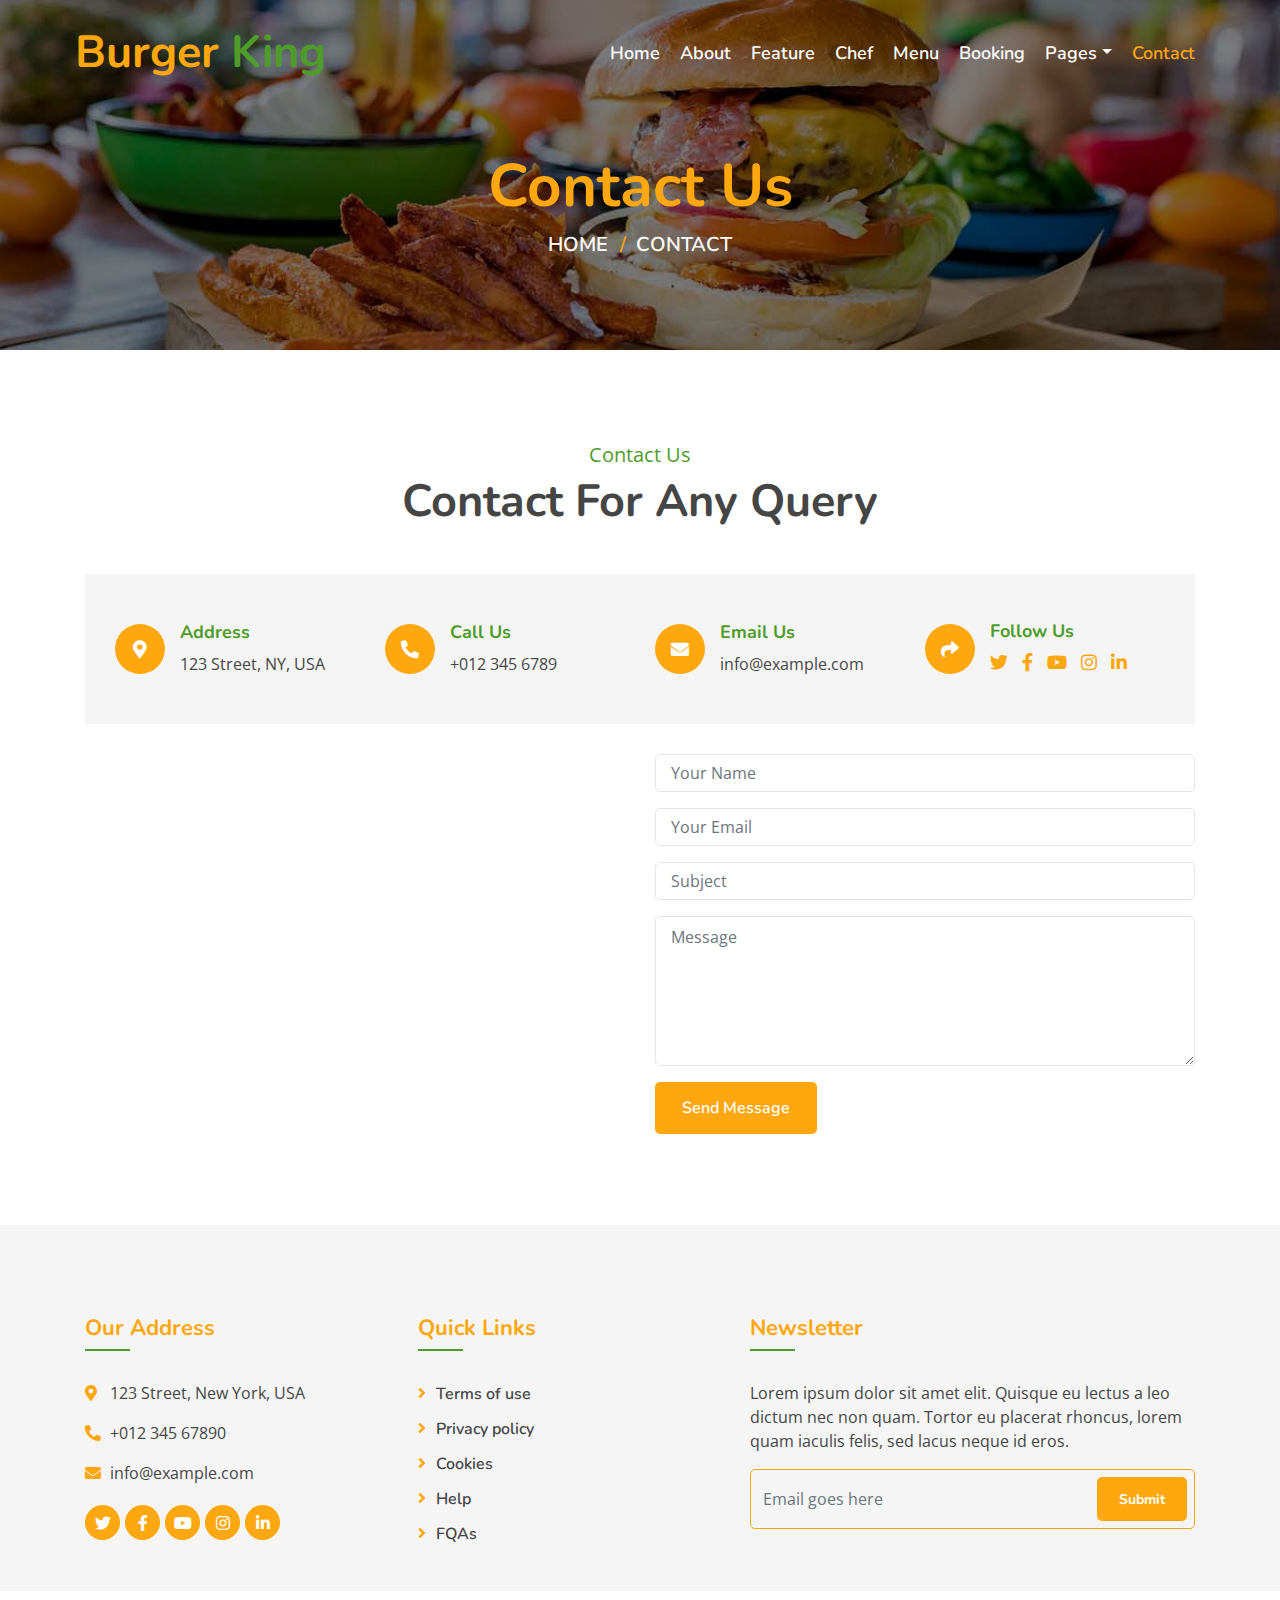
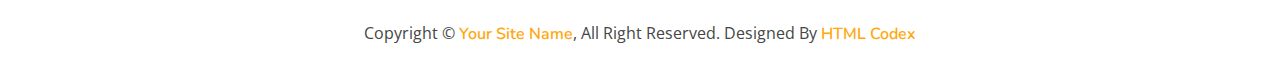
<file: burgerking-main/contact.html>
<!DOCTYPE html>
<html lang="en">
    <head>
        <meta charset="utf-8">
        <title>Smart Ghr Wali - Kitchen Inventory System</title>
        <meta content="width=device-width, initial-scale=1.0" name="viewport">


        <!-- Favicon -->
        <link href="img/favicon.ico" rel="icon">

        <!-- Google Font -->
        <link href="https://fonts.googleapis.com/css?family=Open+Sans:300,400|Nunito:600,700" rel="stylesheet"> 
        
        <!-- CSS Libraries -->
        <link href="https://stackpath.bootstrapcdn.com/bootstrap/4.4.1/css/bootstrap.min.css" rel="stylesheet">
        <link href="https://cdnjs.cloudflare.com/ajax/libs/font-awesome/5.10.0/css/all.min.css" rel="stylesheet">
        <link href="lib/animate/animate.min.css" rel="stylesheet">
        <link href="lib/owlcarousel/assets/owl.carousel.min.css" rel="stylesheet">
        <link href="lib/flaticon/font/flaticon.css" rel="stylesheet">
        <link href="lib/tempusdominus/css/tempusdominus-bootstrap-4.min.css" rel="stylesheet" />

        <!-- Template Stylesheet -->
        <link href="css/style.css" rel="stylesheet">
    </head>

    <body>
        <!-- Nav Bar Start -->
        <div class="navbar navbar-expand-lg bg-light navbar-light">
            <div class="container-fluid">
                <a href="index.html" class="navbar-brand">Burger <span>King</span></a>
                <button type="button" class="navbar-toggler" data-toggle="collapse" data-target="#navbarCollapse">
                    <span class="navbar-toggler-icon"></span>
                </button>

                <div class="collapse navbar-collapse justify-content-between" id="navbarCollapse">
                    <div class="navbar-nav ml-auto">
                        <a href="index.html" class="nav-item nav-link">Home</a>
                        <a href="about.html" class="nav-item nav-link">About</a>
                        <a href="feature.html" class="nav-item nav-link">Feature</a>
                        <a href="team.html" class="nav-item nav-link">Chef</a>
                        <a href="menu.html" class="nav-item nav-link">Menu</a>
                        <a href="booking.html" class="nav-item nav-link">Booking</a>
                        <div class="nav-item dropdown">
                            <a href="#" class="nav-link dropdown-toggle" data-toggle="dropdown">Pages</a>
                            <div class="dropdown-menu">
                                <a href="blog.html" class="dropdown-item">Blog Grid</a>
                                <a href="single.html" class="dropdown-item">Blog Detail</a>
                            </div>
                        </div>
                        <a href="contact.html" class="nav-item nav-link active">Contact</a>
                    </div>
                </div>
            </div>
        </div>
        <!-- Nav Bar End -->
        
        
        <!-- Page Header Start -->
        <div class="page-header">
            <div class="container">
                <div class="row">
                    <div class="col-12">
                        <h2>Contact Us</h2>
                    </div>
                    <div class="col-12">
                        <a href="">Home</a>
                        <a href="">Contact</a>
                    </div>
                </div>
            </div>
        </div>
        <!-- Page Header End -->
        
        
        <!-- Contact Start -->
        <div class="contact">
            <div class="container">
                <div class="section-header text-center">
                    <p>Contact Us</p>
                    <h2>Contact For Any Query</h2>
                </div>
                <div class="row align-items-center contact-information">
                    <div class="col-md-6 col-lg-3">
                        <div class="contact-info">
                            <div class="contact-icon">
                                <i class="fa fa-map-marker-alt"></i>
                            </div>
                            <div class="contact-text">
                                <h3>Address</h3>
                                <p>123 Street, NY, USA</p>
                            </div>
                        </div>
                    </div>
                    <div class="col-md-6 col-lg-3">
                        <div class="contact-info">
                            <div class="contact-icon">
                                <i class="fa fa-phone-alt"></i>
                            </div>
                            <div class="contact-text">
                                <h3>Call Us</h3>
                                <p>+012 345 6789</p>
                            </div>
                        </div>
                    </div>
                    <div class="col-md-6 col-lg-3">
                        <div class="contact-info">
                            <div class="contact-icon">
                                <i class="fa fa-envelope"></i>
                            </div>
                            <div class="contact-text">
                                <h3>Email Us</h3>
                                <p>info@example.com</p>
                            </div>
                        </div>
                    </div>
                    <div class="col-md-6 col-lg-3">
                        <div class="contact-info">
                            <div class="contact-icon">
                                <i class="fa fa-share"></i>
                            </div>
                            <div class="contact-text">
                                <h3>Follow Us</h3>
                                <div class="contact-social">
                                    <a href=""><i class="fab fa-twitter"></i></a>
                                    <a href=""><i class="fab fa-facebook-f"></i></a>
                                    <a href=""><i class="fab fa-youtube"></i></a>
                                    <a href=""><i class="fab fa-instagram"></i></a>
                                    <a href=""><i class="fab fa-linkedin-in"></i></a>
                                </div>
                            </div>
                        </div>
                    </div>
                </div>
                <div class="row contact-form">
                    <div class="col-md-6">
                        <iframe src="https://www.google.com/maps/embed?pb=!1m18!1m12!1m3!1d3001156.4288297426!2d-78.01371936852176!3d42.72876761954724!2m3!1f0!2f0!3f0!3m2!1i1024!2i768!4f13.1!3m3!1m2!1s0x4ccc4bf0f123a5a9%3A0xddcfc6c1de189567!2sNew%20York%2C%20USA!5e0!3m2!1sen!2sbd!4v1600663868074!5m2!1sen!2sbd" frameborder="0" style="border:0;" allowfullscreen="" aria-hidden="false" tabindex="0"></iframe>
                    </div>
                    <div class="col-md-6">
                        <div id="success"></div>
                        <form name="sentMessage" id="contactForm" novalidate="novalidate">
                            <div class="control-group">
                                <input type="text" class="form-control" id="name" placeholder="Your Name" required="required" data-validation-required-message="Please enter your name" />
                                <p class="help-block text-danger"></p>
                            </div>
                            <div class="control-group">
                                <input type="email" class="form-control" id="email" placeholder="Your Email" required="required" data-validation-required-message="Please enter your email" />
                                <p class="help-block text-danger"></p>
                            </div>
                            <div class="control-group">
                                <input type="text" class="form-control" id="subject" placeholder="Subject" required="required" data-validation-required-message="Please enter a subject" />
                                <p class="help-block text-danger"></p>
                            </div>
                            <div class="control-group">
                                <textarea class="form-control" id="message" placeholder="Message" required="required" data-validation-required-message="Please enter your message"></textarea>
                                <p class="help-block text-danger"></p>
                            </div>
                            <div>
                                <button class="btn custom-btn" type="submit" id="sendMessageButton">Send Message</button>
                            </div>
                        </form>
                    </div>
                </div>
            </div>
        </div>
        <!-- Contact End -->


        <!-- Footer Start -->
        <div class="footer">
            <div class="container">
                <div class="row">
                    <div class="col-lg-7">
                        <div class="row">
                            <div class="col-md-6">
                                <div class="footer-contact">
                                    <h2>Our Address</h2>
                                    <p><i class="fa fa-map-marker-alt"></i>123 Street, New York, USA</p>
                                    <p><i class="fa fa-phone-alt"></i>+012 345 67890</p>
                                    <p><i class="fa fa-envelope"></i>info@example.com</p>
                                    <div class="footer-social">
                                        <a href=""><i class="fab fa-twitter"></i></a>
                                        <a href=""><i class="fab fa-facebook-f"></i></a>
                                        <a href=""><i class="fab fa-youtube"></i></a>
                                        <a href=""><i class="fab fa-instagram"></i></a>
                                        <a href=""><i class="fab fa-linkedin-in"></i></a>
                                    </div>
                                </div>
                            </div>
                            <div class="col-md-6">
                                <div class="footer-link">
                                    <h2>Quick Links</h2>
                                    <a href="">Terms of use</a>
                                    <a href="">Privacy policy</a>
                                    <a href="">Cookies</a>
                                    <a href="">Help</a>
                                    <a href="">FQAs</a>
                                </div>
                            </div>
                        </div>
                    </div>
                    <div class="col-lg-5">
                        <div class="footer-newsletter">
                            <h2>Newsletter</h2>
                            <p>
                                Lorem ipsum dolor sit amet elit. Quisque eu lectus a leo dictum nec non quam. Tortor eu placerat rhoncus, lorem quam iaculis felis, sed lacus neque id eros.
                            </p>
                            <div class="form">
                                <input class="form-control" placeholder="Email goes here">
                                <button class="btn custom-btn">Submit</button>
                            </div>
                        </div>
                    </div>
                </div>
            </div>
            <div class="copyright">
                <div class="container">
                    <p>Copyright &copy; <a href="#">Your Site Name</a>, All Right Reserved.</p>
                    <p>Designed By <a href="https://htmlcodex.com">HTML Codex</a></p>
                </div>
            </div>
        </div>
        <!-- Footer End -->

        <a href="#" class="back-to-top"><i class="fa fa-chevron-up"></i></a>

        <!-- JavaScript Libraries -->
        <script src="https://code.jquery.com/jquery-3.4.1.min.js"></script>
        <script src="https://stackpath.bootstrapcdn.com/bootstrap/4.4.1/js/bootstrap.bundle.min.js"></script>
        <script src="lib/easing/easing.min.js"></script>
        <script src="lib/owlcarousel/owl.carousel.min.js"></script>
        <script src="lib/tempusdominus/js/moment.min.js"></script>
        <script src="lib/tempusdominus/js/moment-timezone.min.js"></script>
        <script src="lib/tempusdominus/js/tempusdominus-bootstrap-4.min.js"></script>
        
        <!-- Contact Javascript File -->
        <script src="mail/jqBootstrapValidation.min.js"></script>
        <script src="mail/contact.js"></script>

        <!-- Template Javascript -->
        <script src="js/main.js"></script>
    </body>
</html>
</file>
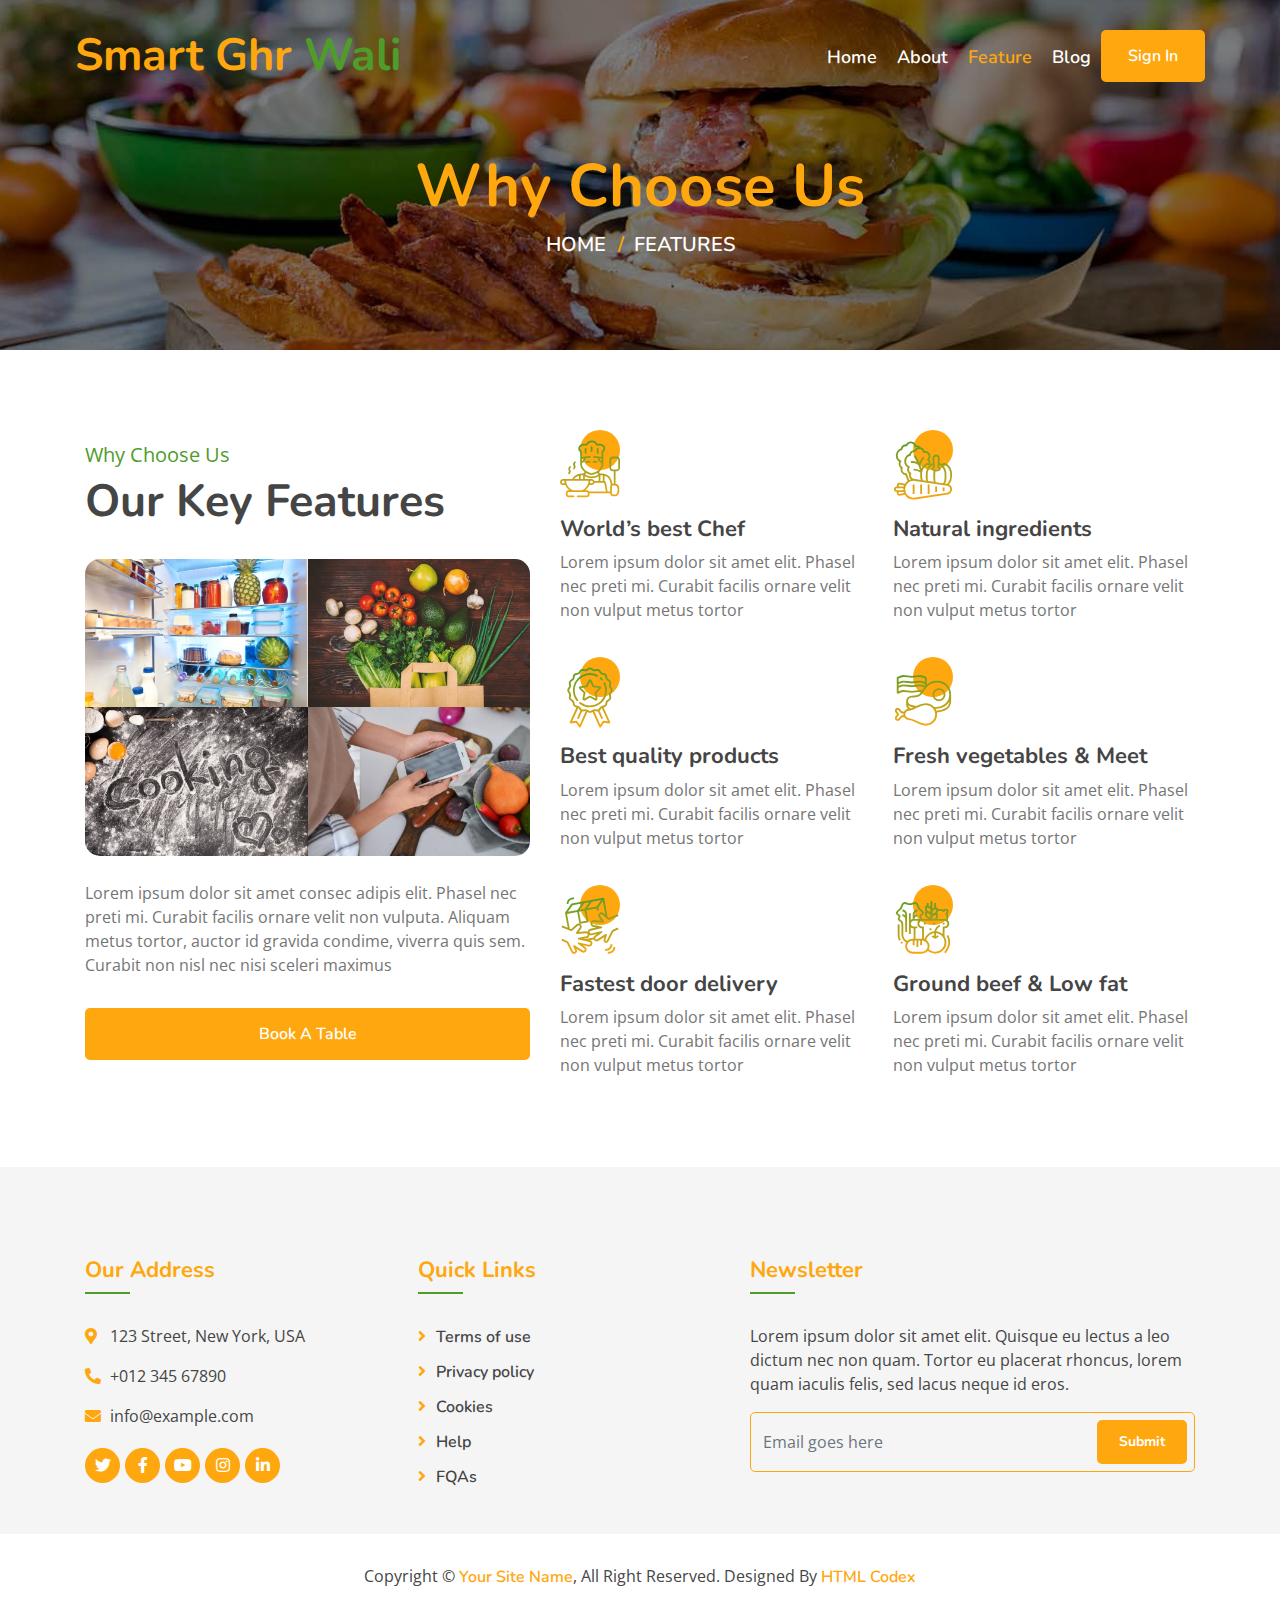
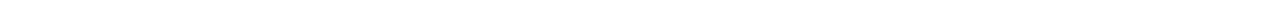
<file: burgerking-main/feature.html>
<!DOCTYPE html>
<html lang="en">
    <head>
        <meta charset="utf-8">
        <title>Smart Ghr Wali - Kitchen Inventory System</title>
        <meta content="width=device-width, initial-scale=1.0" name="viewport">


        <!-- Favicon -->
        <link href="img/favicon.ico" rel="icon">

        <!-- Google Font -->
        <link href="https://fonts.googleapis.com/css?family=Open+Sans:300,400|Nunito:600,700" rel="stylesheet"> 
        
        <!-- CSS Libraries -->
        <link href="https://stackpath.bootstrapcdn.com/bootstrap/4.4.1/css/bootstrap.min.css" rel="stylesheet">
        <link href="https://cdnjs.cloudflare.com/ajax/libs/font-awesome/5.10.0/css/all.min.css" rel="stylesheet">
        <link href="lib/animate/animate.min.css" rel="stylesheet">
        <link href="lib/owlcarousel/assets/owl.carousel.min.css" rel="stylesheet">
        <link href="lib/flaticon/font/flaticon.css" rel="stylesheet">
        <link href="lib/tempusdominus/css/tempusdominus-bootstrap-4.min.css" rel="stylesheet" />

        <!-- Template Stylesheet -->
        <link href="css/style.css" rel="stylesheet">
    </head>

    <body>
        <!-- Nav Bar Start -->
        <div class="navbar navbar-expand-lg bg-light navbar-light">
            <div class="container-fluid">
                <a href="index.html" class="navbar-brand">Smart Ghr <span>Wali</span></a>
                <button type="button" class="navbar-toggler" data-toggle="collapse" data-target="#navbarCollapse">
                    <span class="navbar-toggler-icon"></span>
                </button>

                <div class="collapse navbar-collapse justify-content-between" id="navbarCollapse">
                    <div class="navbar-nav ml-auto">
                        <a href="index.html" class="nav-item nav-link">Home</a>
                        <a href="about.html" class="nav-item nav-link">About</a>
                        <a href="feature.html" class="nav-item nav-link active">Feature</a>
                        <a href="blog.html" class="nav-item nav-link">Blog</a>

                        <!-- <a href="team.html" class="nav-item nav-link">Chef</a>
                        <a href="menu.html" class="nav-item nav-link">Menu</a>
                        <a href="booking.html" class="nav-item nav-link">Booking</a> -->
                        <!-- <div class="nav-item dropdown">
                            <a href="#" class="nav-link dropdown-toggle" data-toggle="dropdown">Pages</a>
                            <div class="dropdown-menu">
                                <a href="blog.html" class="dropdown-item">Blog Grid</a>
                                <a href="single.html" class="dropdown-item">Blog Detail</a>
                            </div> -->
                        </div>
                        <div class="carousel-btn">
                            <a class="btn custom-btn" href="signup.html">Sign In</a>
                        </div>
                        <!-- <a href="contact.html" class="nav-item nav-link">Contact</a> -->
                    </div>
                </div>
            </div>
        </div>
        <!-- Nav Bar End -->
        
        
        <!-- Page Header Start -->
        <div class="page-header">
            <div class="container">
                <div class="row">
                    <div class="col-12">
                        <h2>Why Choose Us</h2>
                    </div>
                    <div class="col-12">
                        <a href="">Home</a>
                        <a href="">Features</a>
                    </div>
                </div>
            </div>
        </div>
        <!-- Page Header End -->
        

        <!-- Feature Start -->
        <div class="feature">
            <div class="container">
                <div class="row">
                    <div class="col-lg-5">
                        <div class="section-header">
                            <p>Why Choose Us</p>
                            <h2>Our Key Features</h2>
                        </div>
                        <div class="feature-text">
                            <div class="feature-img">
                                <div class="row">
                                    <div class="col-6">
                                        <img src="img/feature-1.jpg" alt="Image">
                                    </div>
                                    <div class="col-6">
                                        <img src="img/feature-2.jpg" alt="Image">
                                    </div>
                                    <div class="col-6">
                                        <img src="img/feature-3.jpg" alt="Image">
                                    </div>
                                    <div class="col-6">
                                        <img src="img/feature-4.jpg" alt="Image">
                                    </div>
                                </div>
                            </div>
                            <p>
                                Lorem ipsum dolor sit amet consec adipis elit. Phasel nec preti mi. Curabit facilis ornare velit non vulputa. Aliquam metus tortor, auctor id gravida condime, viverra quis sem. Curabit non nisl nec nisi sceleri maximus 
                            </p>
                            <a class="btn custom-btn" href="">Book A Table</a>
                        </div>
                    </div>
                    <div class="col-lg-7">
                        <div class="row">
                            <div class="col-sm-6">
                                <div class="feature-item">
                                    <i class="flaticon-cooking"></i>
                                    <h3>World’s best Chef</h3>
                                    <p>
                                        Lorem ipsum dolor sit amet elit. Phasel nec preti mi. Curabit facilis ornare velit non vulput metus tortor
                                    </p>
                                </div>
                            </div>
                            <div class="col-sm-6">
                                <div class="feature-item">
                                    <i class="flaticon-vegetable"></i>
                                    <h3>Natural ingredients</h3>
                                    <p>
                                        Lorem ipsum dolor sit amet elit. Phasel nec preti mi. Curabit facilis ornare velit non vulput metus tortor
                                    </p>
                                </div>
                            </div>
                        </div>
                        <div class="row">
                            <div class="col-sm-6">
                                <div class="feature-item">
                                    <i class="flaticon-medal"></i>
                                    <h3>Best quality products</h3>
                                    <p>
                                        Lorem ipsum dolor sit amet elit. Phasel nec preti mi. Curabit facilis ornare velit non vulput metus tortor
                                    </p>
                                </div>
                            </div>
                            <div class="col-sm-6">
                                <div class="feature-item">
                                    <i class="flaticon-meat"></i>
                                    <h3>Fresh vegetables & Meet</h3>
                                    <p>
                                        Lorem ipsum dolor sit amet elit. Phasel nec preti mi. Curabit facilis ornare velit non vulput metus tortor
                                    </p>
                                </div>
                            </div>
                        </div>
                        <div class="row">
                            <div class="col-sm-6">
                                <div class="feature-item">
                                    <i class="flaticon-courier"></i>
                                    <h3>Fastest door delivery</h3>
                                    <p>
                                        Lorem ipsum dolor sit amet elit. Phasel nec preti mi. Curabit facilis ornare velit non vulput metus tortor
                                    </p>
                                </div>
                            </div>
                            <div class="col-sm-6">
                                <div class="feature-item">
                                    <i class="flaticon-fruits-and-vegetables"></i>
                                    <h3>Ground beef & Low fat</h3>
                                    <p>
                                        Lorem ipsum dolor sit amet elit. Phasel nec preti mi. Curabit facilis ornare velit non vulput metus tortor
                                    </p>
                                </div>
                            </div>
                        </div>
                    </div>
                </div>
            </div>
        </div>
        <!-- Feature End -->


        <!-- Footer Start -->
        <div class="footer">
            <div class="container">
                <div class="row">
                    <div class="col-lg-7">
                        <div class="row">
                            <div class="col-md-6">
                                <div class="footer-contact">
                                    <h2>Our Address</h2>
                                    <p><i class="fa fa-map-marker-alt"></i>123 Street, New York, USA</p>
                                    <p><i class="fa fa-phone-alt"></i>+012 345 67890</p>
                                    <p><i class="fa fa-envelope"></i>info@example.com</p>
                                    <div class="footer-social">
                                        <a href=""><i class="fab fa-twitter"></i></a>
                                        <a href=""><i class="fab fa-facebook-f"></i></a>
                                        <a href=""><i class="fab fa-youtube"></i></a>
                                        <a href=""><i class="fab fa-instagram"></i></a>
                                        <a href=""><i class="fab fa-linkedin-in"></i></a>
                                    </div>
                                </div>
                            </div>
                            <div class="col-md-6">
                                <div class="footer-link">
                                    <h2>Quick Links</h2>
                                    <a href="">Terms of use</a>
                                    <a href="">Privacy policy</a>
                                    <a href="">Cookies</a>
                                    <a href="">Help</a>
                                    <a href="">FQAs</a>
                                </div>
                            </div>
                        </div>
                    </div>
                    <div class="col-lg-5">
                        <div class="footer-newsletter">
                            <h2>Newsletter</h2>
                            <p>
                                Lorem ipsum dolor sit amet elit. Quisque eu lectus a leo dictum nec non quam. Tortor eu placerat rhoncus, lorem quam iaculis felis, sed lacus neque id eros.
                            </p>
                            <div class="form">
                                <input class="form-control" placeholder="Email goes here">
                                <button class="btn custom-btn">Submit</button>
                            </div>
                        </div>
                    </div>
                </div>
            </div>
            <div class="copyright">
                <div class="container">
                    <p>Copyright &copy; <a href="#">Your Site Name</a>, All Right Reserved.</p>
                    <p>Designed By <a href="https://htmlcodex.com">HTML Codex</a></p>
                </div>
            </div>
        </div>
        <!-- Footer End -->

        <a href="#" class="back-to-top"><i class="fa fa-chevron-up"></i></a>

        <!-- JavaScript Libraries -->
        <script src="https://code.jquery.com/jquery-3.4.1.min.js"></script>
        <script src="https://stackpath.bootstrapcdn.com/bootstrap/4.4.1/js/bootstrap.bundle.min.js"></script>
        <script src="lib/easing/easing.min.js"></script>
        <script src="lib/owlcarousel/owl.carousel.min.js"></script>
        <script src="lib/tempusdominus/js/moment.min.js"></script>
        <script src="lib/tempusdominus/js/moment-timezone.min.js"></script>
        <script src="lib/tempusdominus/js/tempusdominus-bootstrap-4.min.js"></script>
        
        <!-- Contact Javascript File -->
        <script src="mail/jqBootstrapValidation.min.js"></script>
        <script src="mail/contact.js"></script>

        <!-- Template Javascript -->
        <script src="js/main.js"></script>
    </body>
</html>
</file>
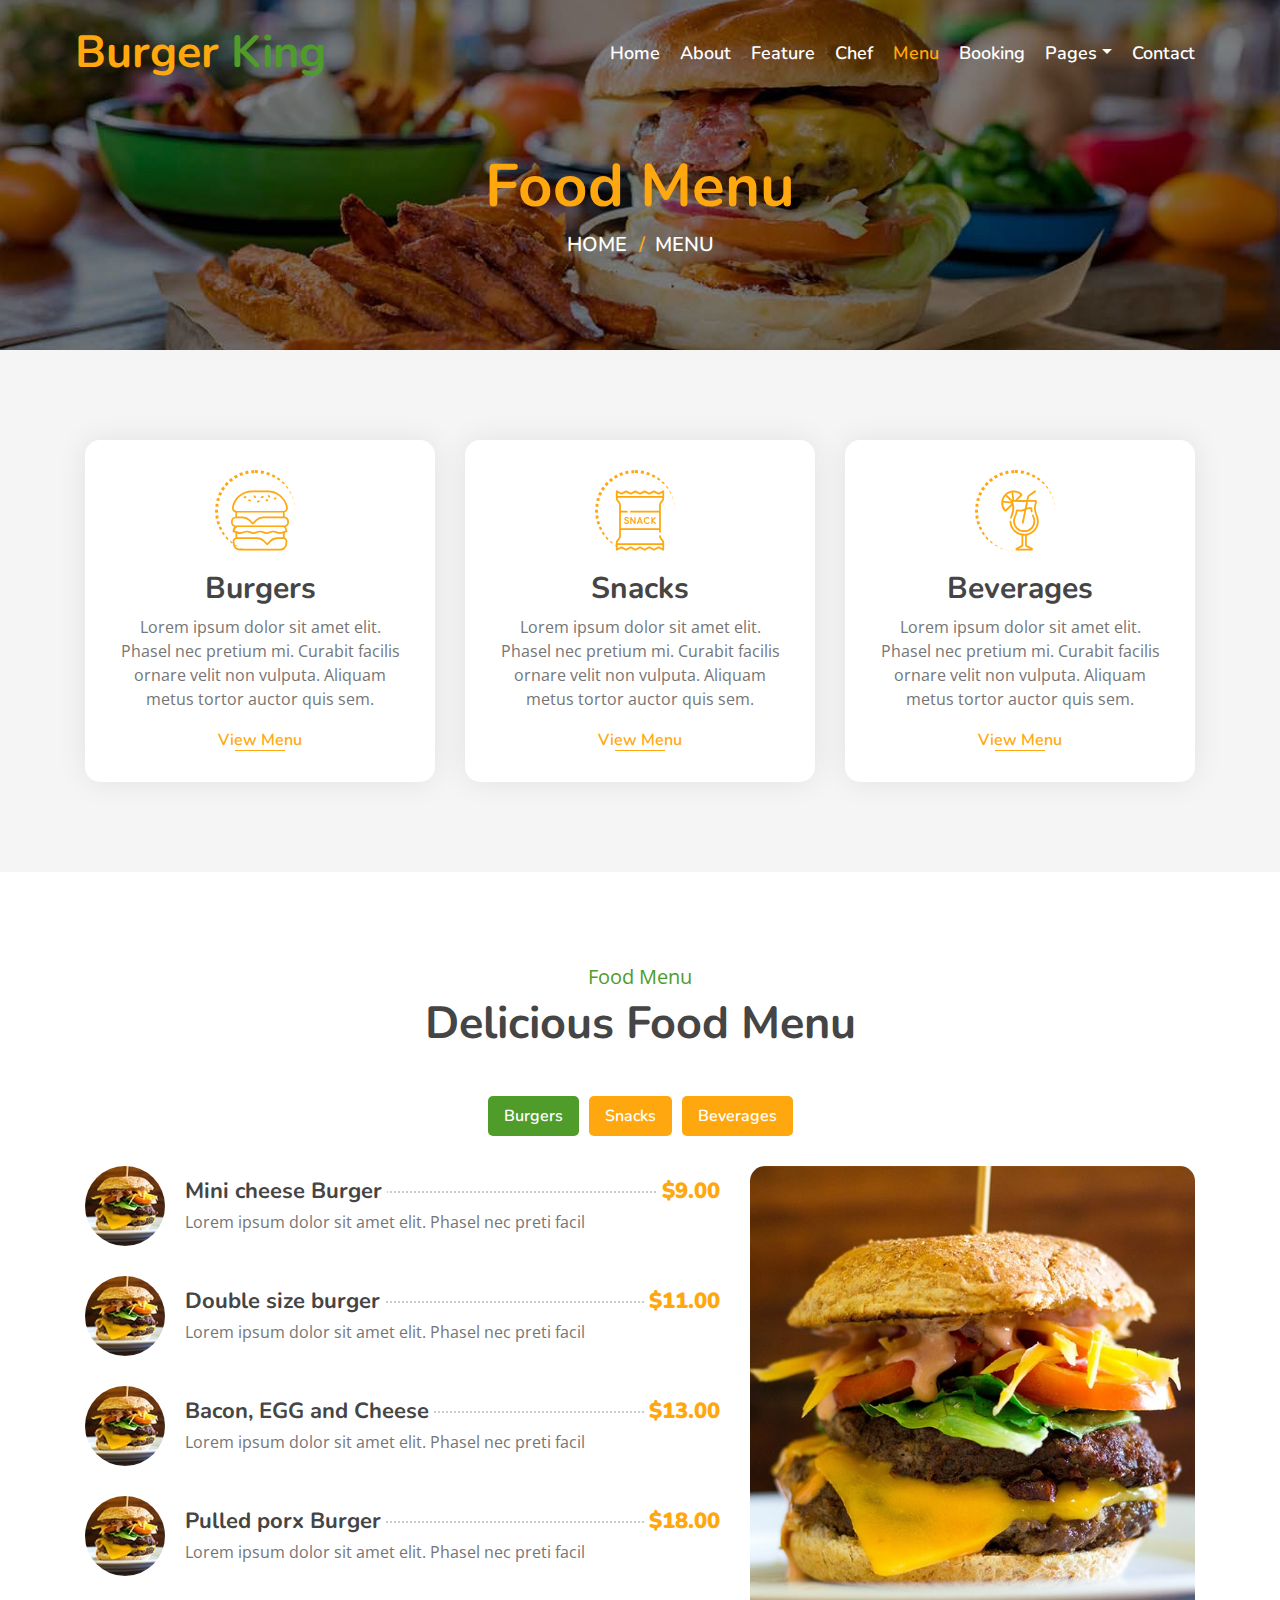
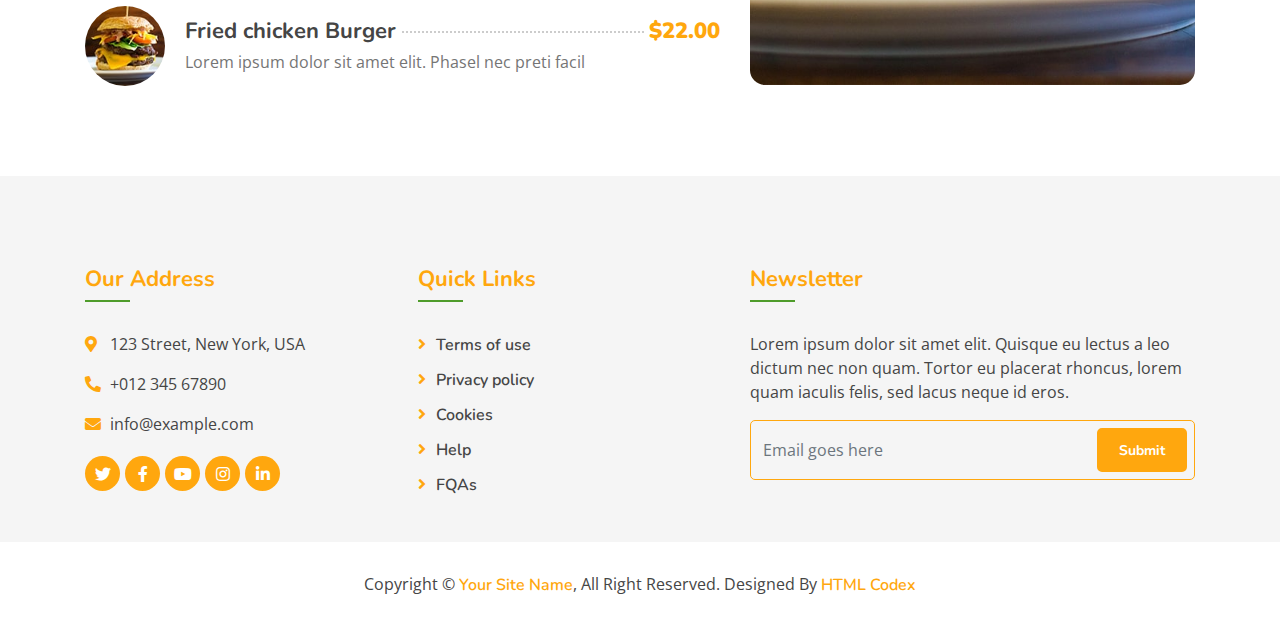
<file: burgerking-main/menu.html>
<!DOCTYPE html>
<html lang="en">
    <head>
        <meta charset="utf-8">
        <title>Burger King - Food Website Template</title>
        <meta content="width=device-width, initial-scale=1.0" name="viewport">
        <meta content="Free Website Template" name="keywords">
        <meta content="Free Website Template" name="description">

        <!-- Favicon -->
        <link href="img/favicon.ico" rel="icon">

        <!-- Google Font -->
        <link href="https://fonts.googleapis.com/css?family=Open+Sans:300,400|Nunito:600,700" rel="stylesheet"> 
        
        <!-- CSS Libraries -->
        <link href="https://stackpath.bootstrapcdn.com/bootstrap/4.4.1/css/bootstrap.min.css" rel="stylesheet">
        <link href="https://cdnjs.cloudflare.com/ajax/libs/font-awesome/5.10.0/css/all.min.css" rel="stylesheet">
        <link href="lib/animate/animate.min.css" rel="stylesheet">
        <link href="lib/owlcarousel/assets/owl.carousel.min.css" rel="stylesheet">
        <link href="lib/flaticon/font/flaticon.css" rel="stylesheet">
        <link href="lib/tempusdominus/css/tempusdominus-bootstrap-4.min.css" rel="stylesheet" />

        <!-- Template Stylesheet -->
        <link href="css/style.css" rel="stylesheet">
    </head>

    <body>
        <!-- Nav Bar Start -->
        <div class="navbar navbar-expand-lg bg-light navbar-light">
            <div class="container-fluid">
                <a href="index.html" class="navbar-brand">Burger <span>King</span></a>
                <button type="button" class="navbar-toggler" data-toggle="collapse" data-target="#navbarCollapse">
                    <span class="navbar-toggler-icon"></span>
                </button>

                <div class="collapse navbar-collapse justify-content-between" id="navbarCollapse">
                    <div class="navbar-nav ml-auto">
                        <a href="index.html" class="nav-item nav-link">Home</a>
                        <a href="about.html" class="nav-item nav-link">About</a>
                        <a href="feature.html" class="nav-item nav-link">Feature</a>
                        <a href="team.html" class="nav-item nav-link">Chef</a>
                        <a href="menu.html" class="nav-item nav-link active">Menu</a>
                        <a href="booking.html" class="nav-item nav-link">Booking</a>
                        <div class="nav-item dropdown">
                            <a href="#" class="nav-link dropdown-toggle" data-toggle="dropdown">Pages</a>
                            <div class="dropdown-menu">
                                <a href="blog.html" class="dropdown-item">Blog Grid</a>
                                <a href="single.html" class="dropdown-item">Blog Detail</a>
                            </div>
                        </div>
                        <a href="contact.html" class="nav-item nav-link">Contact</a>
                    </div>
                </div>
            </div>
        </div>
        <!-- Nav Bar End -->
        
        
        <!-- Page Header Start -->
        <div class="page-header mb-0">
            <div class="container">
                <div class="row">
                    <div class="col-12">
                        <h2>Food Menu</h2>
                    </div>
                    <div class="col-12">
                        <a href="">Home</a>
                        <a href="">Menu</a>
                    </div>
                </div>
            </div>
        </div>
        <!-- Page Header End -->
        
        
        <!-- Food Start -->
        <div class="food mt-0">
            <div class="container">
                <div class="row align-items-center">
                    <div class="col-md-4">
                        <div class="food-item">
                            <i class="flaticon-burger"></i>
                            <h2>Burgers</h2>
                            <p>
                                Lorem ipsum dolor sit amet elit. Phasel nec pretium mi. Curabit facilis ornare velit non vulputa. Aliquam metus tortor auctor quis sem. 
                            </p>
                            <a href="">View Menu</a>
                        </div>
                    </div>
                    <div class="col-md-4">
                        <div class="food-item">
                            <i class="flaticon-snack"></i>
                            <h2>Snacks</h2>
                            <p>
                                Lorem ipsum dolor sit amet elit. Phasel nec pretium mi. Curabit facilis ornare velit non vulputa. Aliquam metus tortor auctor quis sem. 
                            </p>
                            <a href="">View Menu</a>
                        </div>
                    </div>
                    <div class="col-md-4">
                        <div class="food-item">
                            <i class="flaticon-cocktail"></i>
                            <h2>Beverages</h2>
                            <p>
                                Lorem ipsum dolor sit amet elit. Phasel nec pretium mi. Curabit facilis ornare velit non vulputa. Aliquam metus tortor auctor quis sem. 
                            </p>
                            <a href="">View Menu</a>
                        </div>
                    </div>
                </div>
            </div>
        </div>
        <!-- Food End -->
        

        <!-- Menu Start -->
        <div class="menu">
            <div class="container">
                <div class="section-header text-center">
                    <p>Food Menu</p>
                    <h2>Delicious Food Menu</h2>
                </div>
                <div class="menu-tab">
                    <ul class="nav nav-pills justify-content-center">
                        <li class="nav-item">
                            <a class="nav-link active" data-toggle="pill" href="#burgers">Burgers</a>
                        </li>
                        <li class="nav-item">
                            <a class="nav-link" data-toggle="pill" href="#snacks">Snacks</a>
                        </li>
                        <li class="nav-item">
                            <a class="nav-link" data-toggle="pill" href="#beverages">Beverages</a>
                        </li>
                    </ul>
                    <div class="tab-content">
                        <div id="burgers" class="container tab-pane active">
                            <div class="row">
                                <div class="col-lg-7 col-md-12">
                                    <div class="menu-item">
                                        <div class="menu-img">
                                            <img src="img/menu-burger.jpg" alt="Image">
                                        </div>
                                        <div class="menu-text">
                                            <h3><span>Mini cheese Burger</span> <strong>$9.00</strong></h3>
                                            <p>Lorem ipsum dolor sit amet elit. Phasel nec preti facil</p>
                                        </div>
                                    </div>
                                    <div class="menu-item">
                                        <div class="menu-img">
                                            <img src="img/menu-burger.jpg" alt="Image">
                                        </div>
                                        <div class="menu-text">
                                            <h3><span>Double size burger</span> <strong>$11.00</strong></h3>
                                            <p>Lorem ipsum dolor sit amet elit. Phasel nec preti facil</p>
                                        </div>
                                    </div>
                                    <div class="menu-item">
                                        <div class="menu-img">
                                            <img src="img/menu-burger.jpg" alt="Image">
                                        </div>
                                        <div class="menu-text">
                                            <h3><span>Bacon, EGG and Cheese</span> <strong>$13.00</strong></h3>
                                            <p>Lorem ipsum dolor sit amet elit. Phasel nec preti facil</p>
                                        </div>
                                    </div>
                                    <div class="menu-item">
                                        <div class="menu-img">
                                            <img src="img/menu-burger.jpg" alt="Image">
                                        </div>
                                        <div class="menu-text">
                                            <h3><span>Pulled porx Burger</span> <strong>$18.00</strong></h3>
                                            <p>Lorem ipsum dolor sit amet elit. Phasel nec preti facil</p>
                                        </div>
                                    </div>
                                    <div class="menu-item">
                                        <div class="menu-img">
                                            <img src="img/menu-burger.jpg" alt="Image">
                                        </div>
                                        <div class="menu-text">
                                            <h3><span>Fried chicken Burger</span> <strong>$22.00</strong></h3>
                                            <p>Lorem ipsum dolor sit amet elit. Phasel nec preti facil</p>
                                        </div>
                                    </div>
                                </div>
                                <div class="col-lg-5 d-none d-lg-block">
                                    <img src="img/menu-burger-img.jpg" alt="Image">
                                </div>
                            </div>
                        </div>
                        <div id="snacks" class="container tab-pane fade">
                            <div class="row">
                                <div class="col-lg-7 col-md-12">
                                    <div class="menu-item">
                                        <div class="menu-img">
                                            <img src="img/menu-snack.jpg" alt="Image">
                                        </div>
                                        <div class="menu-text">
                                            <h3><span>Corn Tikki - Spicy fried Aloo</span> <strong>$15.00</strong></h3>
                                            <p>Lorem ipsum dolor sit amet elit. Phasel nec preti facil</p>
                                        </div>
                                    </div>
                                    <div class="menu-item">
                                        <div class="menu-img">
                                            <img src="img/menu-snack.jpg" alt="Image">
                                        </div>
                                        <div class="menu-text">
                                            <h3><span>Bread besan Toast</span> <strong>$35.00</strong></h3>
                                            <p>Lorem ipsum dolor sit amet elit. Phasel nec preti facil</p>
                                        </div>
                                    </div>
                                    <div class="menu-item">
                                        <div class="menu-img">
                                            <img src="img/menu-snack.jpg" alt="Image">
                                        </div>
                                        <div class="menu-text">
                                            <h3><span>Healthy soya nugget snacks</span> <strong>$20.00</strong></h3>
                                            <p>Lorem ipsum dolor sit amet elit. Phasel nec preti facil</p>
                                        </div>
                                    </div>
                                    <div class="menu-item">
                                        <div class="menu-img">
                                            <img src="img/menu-snack.jpg" alt="Image">
                                        </div>
                                        <div class="menu-text">
                                            <h3><span>Tandoori Soya Chunks</span> <strong>$30.00</strong></h3>
                                            <p>Lorem ipsum dolor sit amet elit. Phasel nec preti facil</p>
                                        </div>
                                    </div>
                                </div>
                                <div class="col-lg-5 d-none d-lg-block">
                                    <img src="img/menu-snack-img.jpg" alt="Image">
                                </div>
                            </div>
                        </div>
                        <div id="beverages" class="container tab-pane fade">
                            <div class="row">
                                <div class="col-lg-7 col-md-12">
                                    <div class="menu-item">
                                        <div class="menu-img">
                                            <img src="img/menu-beverage.jpg" alt="Image">
                                        </div>
                                        <div class="menu-text">
                                            <h3><span>Single Cup Brew</span> <strong>$7.00</strong></h3>
                                            <p>Lorem ipsum dolor sit amet elit. Phasel nec preti facil</p>
                                        </div>
                                    </div>
                                    <div class="menu-item">
                                        <div class="menu-img">
                                            <img src="img/menu-beverage.jpg" alt="Image">
                                        </div>
                                        <div class="menu-text">
                                            <h3><span>Caffe Americano</span> <strong>$9.00</strong></h3>
                                            <p>Lorem ipsum dolor sit amet elit. Phasel nec preti facil</p>
                                        </div>
                                    </div>
                                    <div class="menu-item">
                                        <div class="menu-img">
                                            <img src="img/menu-beverage.jpg" alt="Image">
                                        </div>
                                        <div class="menu-text">
                                            <h3><span>Caramel Macchiato</span> <strong>$15.00</strong></h3>
                                            <p>Lorem ipsum dolor sit amet elit. Phasel nec preti facil</p>
                                        </div>
                                    </div>
                                    <div class="menu-item">
                                        <div class="menu-img">
                                            <img src="img/menu-beverage.jpg" alt="Image">
                                        </div>
                                        <div class="menu-text">
                                            <h3><span>Standard black coffee</span> <strong>$8.00</strong></h3>
                                            <p>Lorem ipsum dolor sit amet elit. Phasel nec preti facil</p>
                                        </div>
                                    </div>
                                    <div class="menu-item">
                                        <div class="menu-img">
                                            <img src="img/menu-beverage.jpg" alt="Image">
                                        </div>
                                        <div class="menu-text">
                                            <h3><span>Standard black coffee</span> <strong>$12.00</strong></h3>
                                            <p>Lorem ipsum dolor sit amet elit. Phasel nec preti facil</p>
                                        </div>
                                    </div>
                                </div>
                                <div class="col-lg-5 d-none d-lg-block">
                                    <img src="img/menu-beverage-img.jpg" alt="Image">
                                </div>
                            </div>
                        </div>
                    </div>
                </div>
            </div>
        </div>
        <!-- Menu End -->


        <!-- Footer Start -->
        <div class="footer">
            <div class="container">
                <div class="row">
                    <div class="col-lg-7">
                        <div class="row">
                            <div class="col-md-6">
                                <div class="footer-contact">
                                    <h2>Our Address</h2>
                                    <p><i class="fa fa-map-marker-alt"></i>123 Street, New York, USA</p>
                                    <p><i class="fa fa-phone-alt"></i>+012 345 67890</p>
                                    <p><i class="fa fa-envelope"></i>info@example.com</p>
                                    <div class="footer-social">
                                        <a href=""><i class="fab fa-twitter"></i></a>
                                        <a href=""><i class="fab fa-facebook-f"></i></a>
                                        <a href=""><i class="fab fa-youtube"></i></a>
                                        <a href=""><i class="fab fa-instagram"></i></a>
                                        <a href=""><i class="fab fa-linkedin-in"></i></a>
                                    </div>
                                </div>
                            </div>
                            <div class="col-md-6">
                                <div class="footer-link">
                                    <h2>Quick Links</h2>
                                    <a href="">Terms of use</a>
                                    <a href="">Privacy policy</a>
                                    <a href="">Cookies</a>
                                    <a href="">Help</a>
                                    <a href="">FQAs</a>
                                </div>
                            </div>
                        </div>
                    </div>
                    <div class="col-lg-5">
                        <div class="footer-newsletter">
                            <h2>Newsletter</h2>
                            <p>
                                Lorem ipsum dolor sit amet elit. Quisque eu lectus a leo dictum nec non quam. Tortor eu placerat rhoncus, lorem quam iaculis felis, sed lacus neque id eros.
                            </p>
                            <div class="form">
                                <input class="form-control" placeholder="Email goes here">
                                <button class="btn custom-btn">Submit</button>
                            </div>
                        </div>
                    </div>
                </div>
            </div>
            <div class="copyright">
                <div class="container">
                    <p>Copyright &copy; <a href="#">Your Site Name</a>, All Right Reserved.</p>
                    <p>Designed By <a href="https://htmlcodex.com">HTML Codex</a></p>
                </div>
            </div>
        </div>
        <!-- Footer End -->

        <a href="#" class="back-to-top"><i class="fa fa-chevron-up"></i></a>

        <!-- JavaScript Libraries -->
        <script src="https://code.jquery.com/jquery-3.4.1.min.js"></script>
        <script src="https://stackpath.bootstrapcdn.com/bootstrap/4.4.1/js/bootstrap.bundle.min.js"></script>
        <script src="lib/easing/easing.min.js"></script>
        <script src="lib/owlcarousel/owl.carousel.min.js"></script>
        <script src="lib/tempusdominus/js/moment.min.js"></script>
        <script src="lib/tempusdominus/js/moment-timezone.min.js"></script>
        <script src="lib/tempusdominus/js/tempusdominus-bootstrap-4.min.js"></script>
        
        <!-- Contact Javascript File -->
        <script src="mail/jqBootstrapValidation.min.js"></script>
        <script src="mail/contact.js"></script>

        <!-- Template Javascript -->
        <script src="js/main.js"></script>
    </body>
</html>
</file>
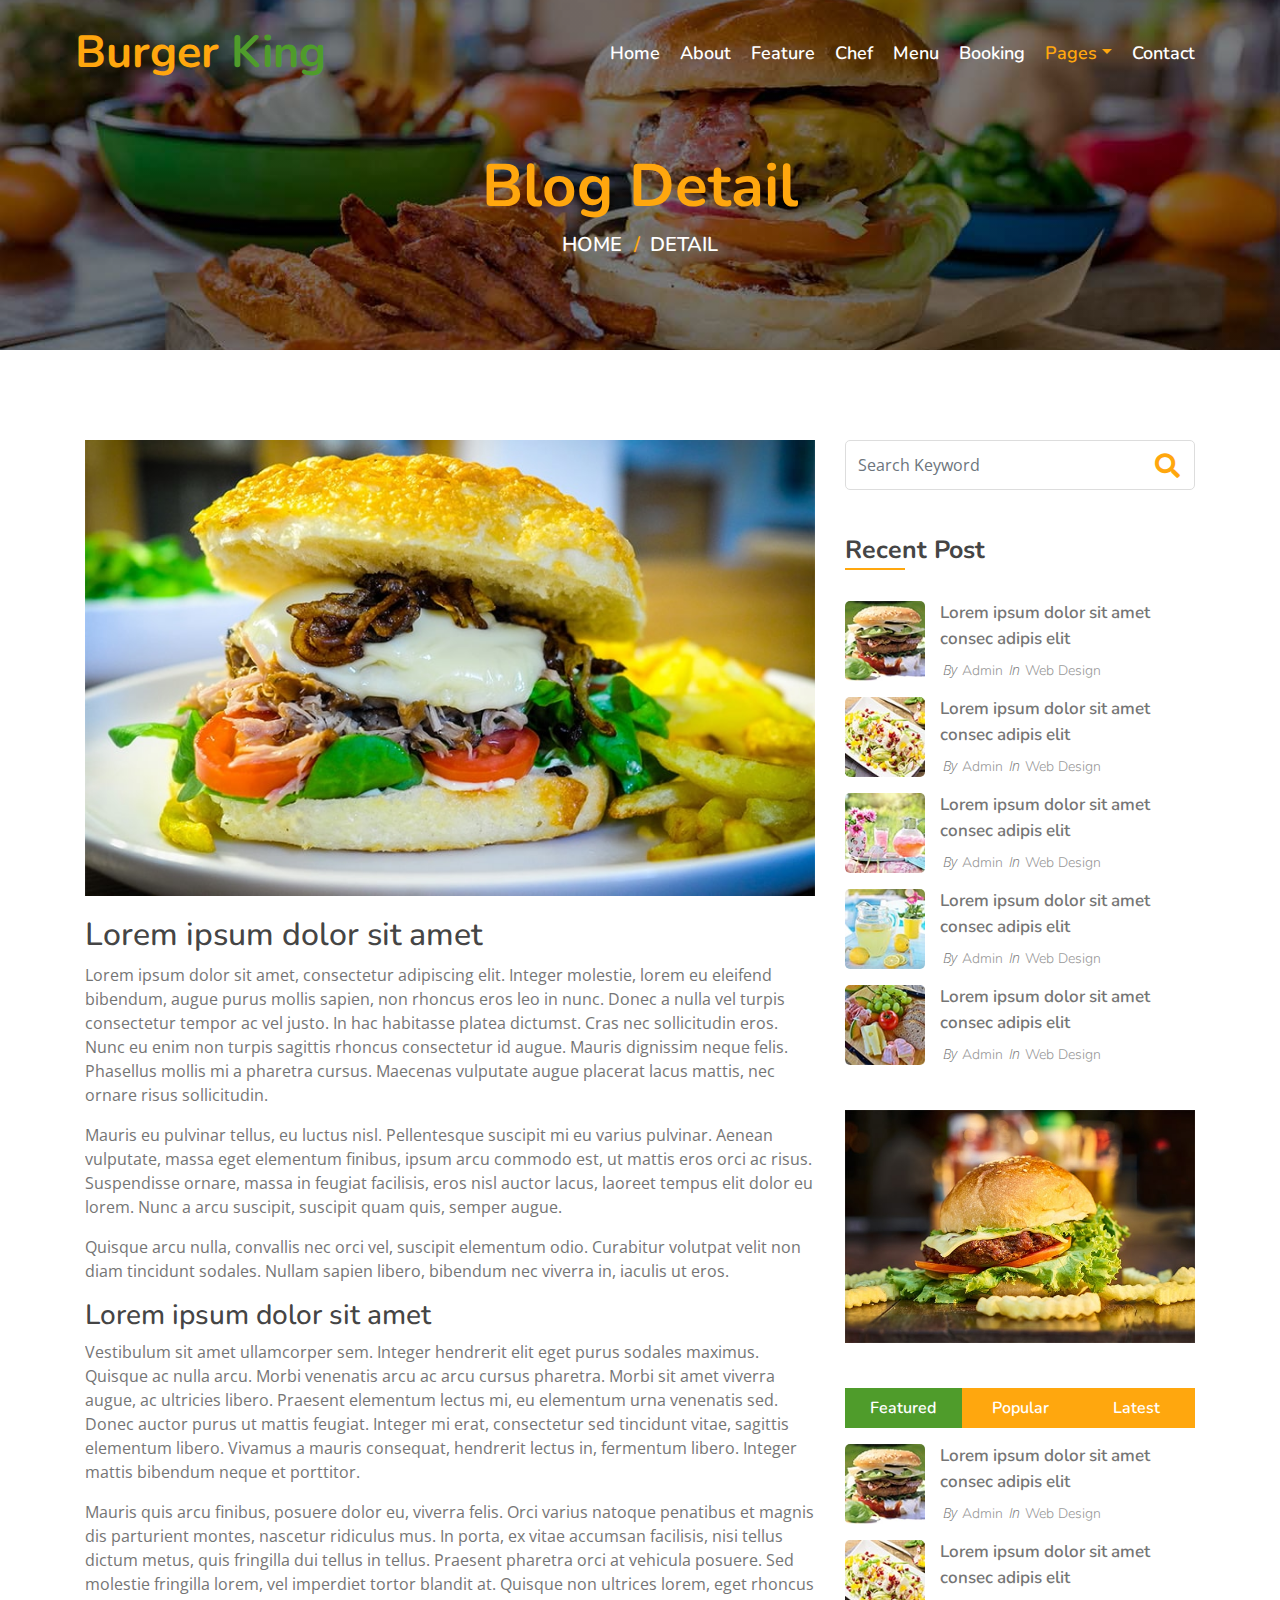
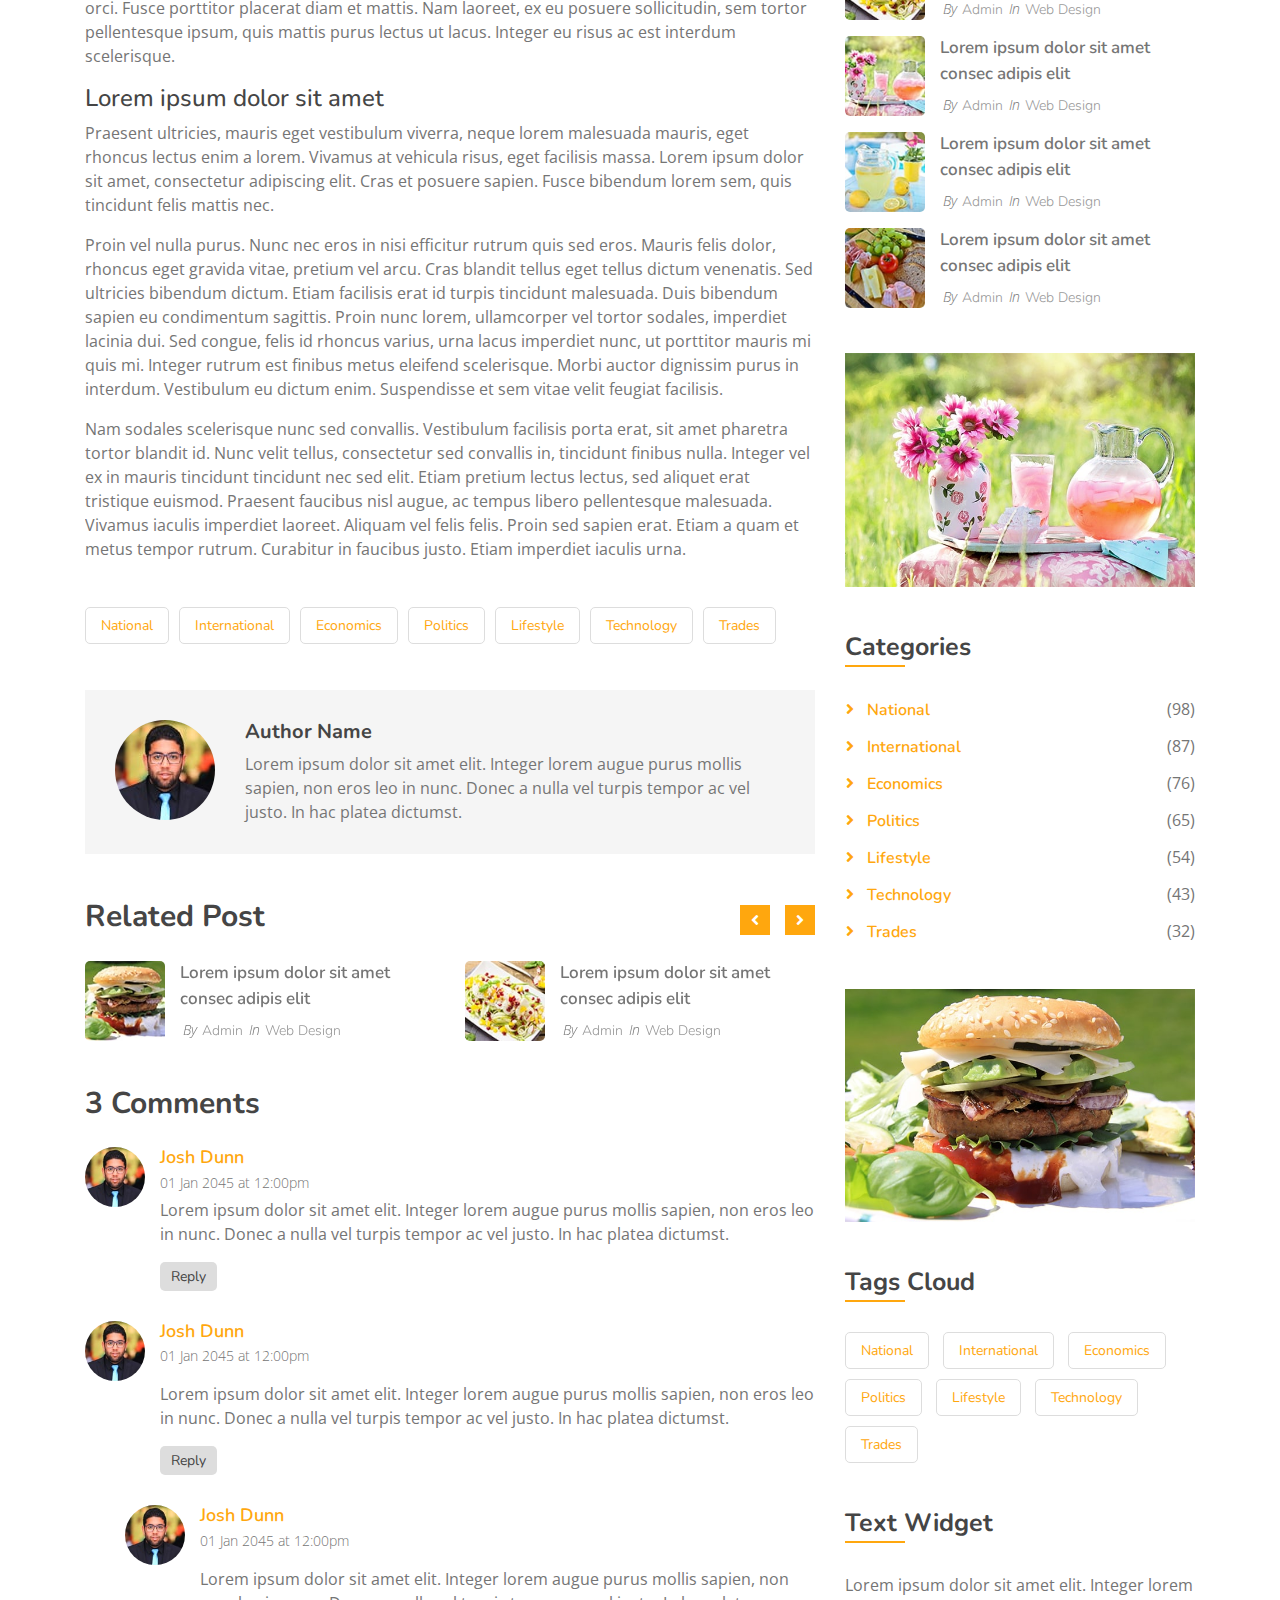
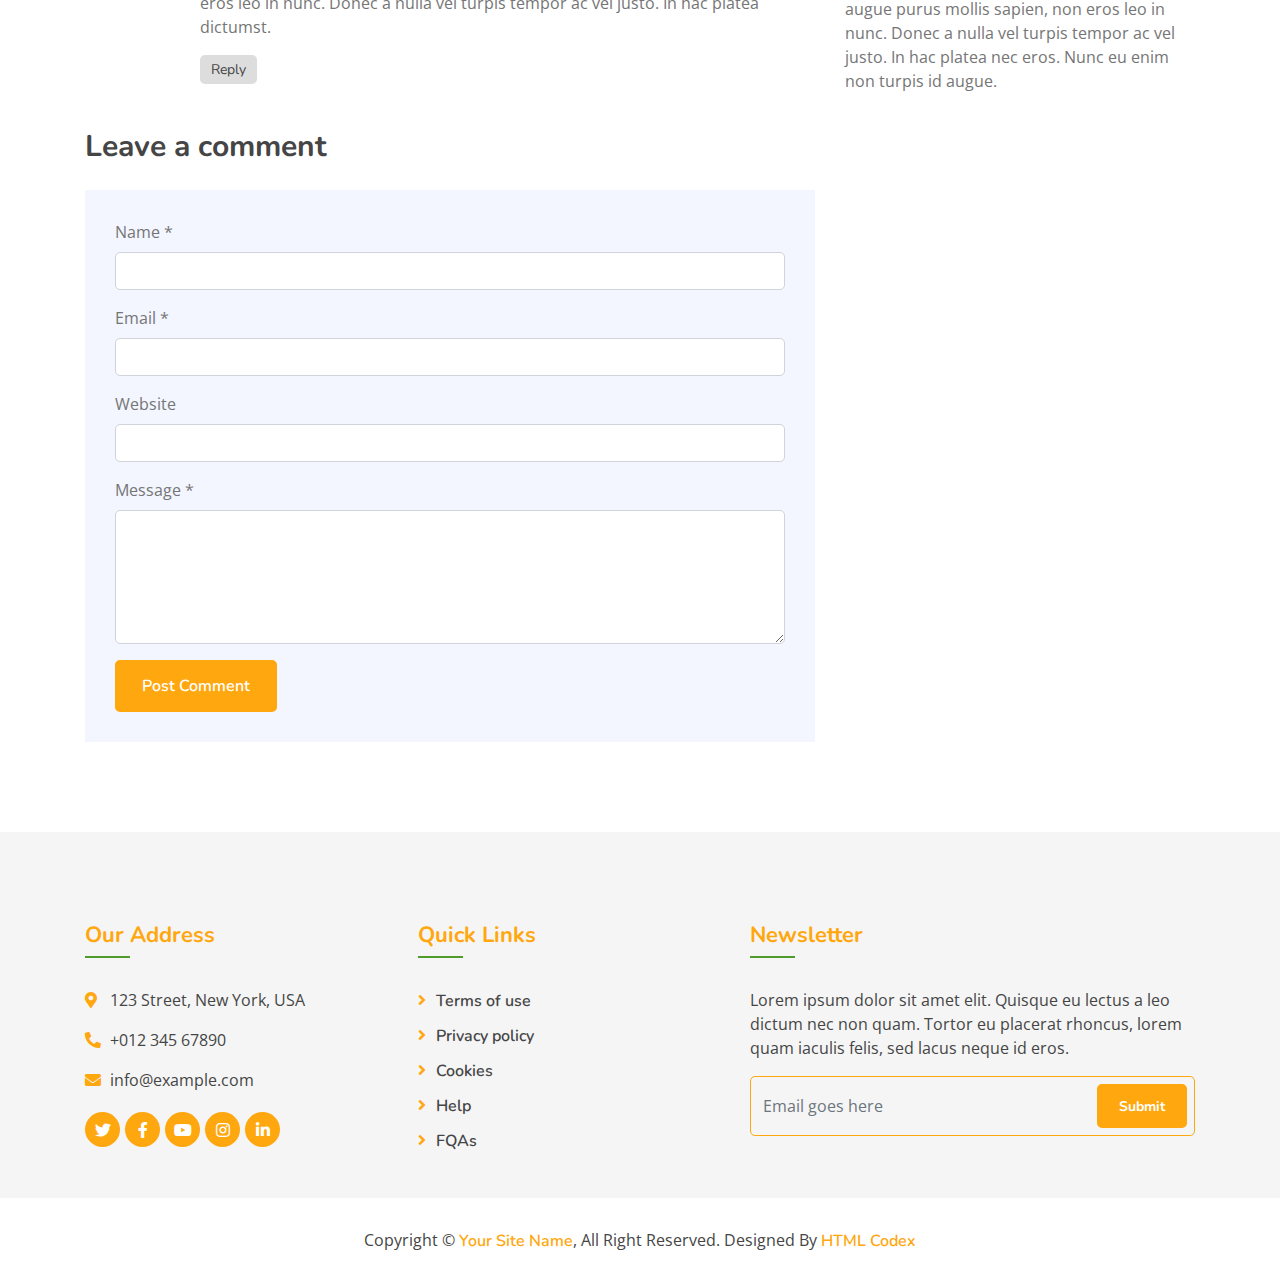
<file: burgerking-main/single.html>
<!DOCTYPE html>
<html lang="en">
    <head>
        <meta charset="utf-8">
        <title>Burger King - Food Website Template</title>
        <meta content="width=device-width, initial-scale=1.0" name="viewport">
        <meta content="Free Website Template" name="keywords">
        <meta content="Free Website Template" name="description">

        <!-- Favicon -->
        <link href="img/favicon.ico" rel="icon">

        <!-- Google Font -->
        <link href="https://fonts.googleapis.com/css?family=Open+Sans:300,400|Nunito:600,700" rel="stylesheet"> 
        
        <!-- CSS Libraries -->
        <link href="https://stackpath.bootstrapcdn.com/bootstrap/4.4.1/css/bootstrap.min.css" rel="stylesheet">
        <link href="https://cdnjs.cloudflare.com/ajax/libs/font-awesome/5.10.0/css/all.min.css" rel="stylesheet">
        <link href="lib/animate/animate.min.css" rel="stylesheet">
        <link href="lib/owlcarousel/assets/owl.carousel.min.css" rel="stylesheet">
        <link href="lib/flaticon/font/flaticon.css" rel="stylesheet">
        <link href="lib/tempusdominus/css/tempusdominus-bootstrap-4.min.css" rel="stylesheet" />

        <!-- Template Stylesheet -->
        <link href="css/style.css" rel="stylesheet">
    </head>

    <body>
        <!-- Nav Bar Start -->
        <div class="navbar navbar-expand-lg bg-light navbar-light">
            <div class="container-fluid">
                <a href="index.html" class="navbar-brand">Burger <span>King</span></a>
                <button type="button" class="navbar-toggler" data-toggle="collapse" data-target="#navbarCollapse">
                    <span class="navbar-toggler-icon"></span>
                </button>

                <div class="collapse navbar-collapse justify-content-between" id="navbarCollapse">
                    <div class="navbar-nav ml-auto">
                        <a href="index.html" class="nav-item nav-link">Home</a>
                        <a href="about.html" class="nav-item nav-link">About</a>
                        <a href="feature.html" class="nav-item nav-link">Feature</a>
                        <a href="team.html" class="nav-item nav-link">Chef</a>
                        <a href="menu.html" class="nav-item nav-link">Menu</a>
                        <a href="booking.html" class="nav-item nav-link">Booking</a>
                        <div class="nav-item dropdown">
                            <a href="#" class="nav-link dropdown-toggle active" data-toggle="dropdown">Pages</a>
                            <div class="dropdown-menu">
                                <a href="blog.html" class="dropdown-item">Blog Grid</a>
                                <a href="single.html" class="dropdown-item">Blog Detail</a>
                            </div>
                        </div>
                        <a href="contact.html" class="nav-item nav-link">Contact</a>
                    </div>
                </div>
            </div>
        </div>
        <!-- Nav Bar End -->
        
        
        <!-- Page Header Start -->
        <div class="page-header">
            <div class="container">
                <div class="row">
                    <div class="col-12">
                        <h2>Blog Detail</h2>
                    </div>
                    <div class="col-12">
                        <a href="">Home</a>
                        <a href="">Detail</a>
                    </div>
                </div>
            </div>
        </div>
        <!-- Page Header End -->


        <!-- Single Post Start-->
        <div class="single">
            <div class="container">
                <div class="row">
                    <div class="col-lg-8">
                        <div class="single-content">
                            <img src="img/single.jpg" />
                            <h2>Lorem ipsum dolor sit amet</h2>
                            <p>
                                Lorem ipsum dolor sit amet, consectetur adipiscing elit. Integer molestie, lorem eu eleifend bibendum, augue purus mollis sapien, non rhoncus eros leo in nunc. Donec a nulla vel turpis consectetur tempor ac vel justo. In hac habitasse platea dictumst. Cras nec sollicitudin eros. Nunc eu enim non turpis sagittis rhoncus consectetur id augue. Mauris dignissim neque felis. Phasellus mollis mi a pharetra cursus. Maecenas vulputate augue placerat lacus mattis, nec ornare risus sollicitudin.
                            </p>
                            <p>
                                Mauris eu pulvinar tellus, eu luctus nisl. Pellentesque suscipit mi eu varius pulvinar. Aenean vulputate, massa eget elementum finibus, ipsum arcu commodo est, ut mattis eros orci ac risus. Suspendisse ornare, massa in feugiat facilisis, eros nisl auctor lacus, laoreet tempus elit dolor eu lorem. Nunc a arcu suscipit, suscipit quam quis, semper augue.
                            </p>
                            <p>
                                Quisque arcu nulla, convallis nec orci vel, suscipit elementum odio. Curabitur volutpat velit non diam tincidunt sodales. Nullam sapien libero, bibendum nec viverra in, iaculis ut eros.
                            </p>
                            <h3>Lorem ipsum dolor sit amet</h3>
                            <p>
                                Vestibulum sit amet ullamcorper sem. Integer hendrerit elit eget purus sodales maximus. Quisque ac nulla arcu. Morbi venenatis arcu ac arcu cursus pharetra. Morbi sit amet viverra augue, ac ultricies libero. Praesent elementum lectus mi, eu elementum urna venenatis sed. Donec auctor purus ut mattis feugiat. Integer mi erat, consectetur sed tincidunt vitae, sagittis elementum libero. Vivamus a mauris consequat, hendrerit lectus in, fermentum libero. Integer mattis bibendum neque et porttitor.
                            </p>
                            <p>
                                Mauris quis arcu finibus, posuere dolor eu, viverra felis. Orci varius natoque penatibus et magnis dis parturient montes, nascetur ridiculus mus. In porta, ex vitae accumsan facilisis, nisi tellus dictum metus, quis fringilla dui tellus in tellus. Praesent pharetra orci at vehicula posuere. Sed molestie fringilla lorem, vel imperdiet tortor blandit at. Quisque non ultrices lorem, eget rhoncus orci. Fusce porttitor placerat diam et mattis. Nam laoreet, ex eu posuere sollicitudin, sem tortor pellentesque ipsum, quis mattis purus lectus ut lacus. Integer eu risus ac est interdum scelerisque.
                            </p>
                            <h4>Lorem ipsum dolor sit amet</h4>
                            <p>
                                Praesent ultricies, mauris eget vestibulum viverra, neque lorem malesuada mauris, eget rhoncus lectus enim a lorem. Vivamus at vehicula risus, eget facilisis massa. Lorem ipsum dolor sit amet, consectetur adipiscing elit. Cras et posuere sapien. Fusce bibendum lorem sem, quis tincidunt felis mattis nec.
                            </p>
                            <p>
                                Proin vel nulla purus. Nunc nec eros in nisi efficitur rutrum quis sed eros. Mauris felis dolor, rhoncus eget gravida vitae, pretium vel arcu. Cras blandit tellus eget tellus dictum venenatis. Sed ultricies bibendum dictum. Etiam facilisis erat id turpis tincidunt malesuada. Duis bibendum sapien eu condimentum sagittis. Proin nunc lorem, ullamcorper vel tortor sodales, imperdiet lacinia dui. Sed congue, felis id rhoncus varius, urna lacus imperdiet nunc, ut porttitor mauris mi quis mi. Integer rutrum est finibus metus eleifend scelerisque. Morbi auctor dignissim purus in interdum. Vestibulum eu dictum enim. Suspendisse et sem vitae velit feugiat facilisis.
                            </p>
                            <p>
                                Nam sodales scelerisque nunc sed convallis. Vestibulum facilisis porta erat, sit amet pharetra tortor blandit id. Nunc velit tellus, consectetur sed convallis in, tincidunt finibus nulla. Integer vel ex in mauris tincidunt tincidunt nec sed elit. Etiam pretium lectus lectus, sed aliquet erat tristique euismod. Praesent faucibus nisl augue, ac tempus libero pellentesque malesuada. Vivamus iaculis imperdiet laoreet. Aliquam vel felis felis. Proin sed sapien erat. Etiam a quam et metus tempor rutrum. Curabitur in faucibus justo. Etiam imperdiet iaculis urna.
                            </p>
                        </div>
                        <div class="single-tags">
                            <a href="">National</a>
                            <a href="">International</a>
                            <a href="">Economics</a>
                            <a href="">Politics</a>
                            <a href="">Lifestyle</a>
                            <a href="">Technology</a>
                            <a href="">Trades</a>
                        </div>
                        <div class="single-bio">
                            <div class="single-bio-img">
                                <img src="img/user.jpg" />
                            </div>
                            <div class="single-bio-text">
                                <h3>Author Name</h3>
                                <p>
                                    Lorem ipsum dolor sit amet elit. Integer lorem augue purus mollis sapien, non eros leo in nunc. Donec a nulla vel turpis tempor ac vel justo. In hac platea dictumst.
                                </p>
                            </div>
                        </div>
                        <div class="single-related">
                            <h2>Related Post</h2>
                            <div class="owl-carousel related-slider">
                                <div class="post-item">
                                    <div class="post-img">
                                        <img src="img/post-1.jpg" />
                                    </div>
                                    <div class="post-text">
                                        <a href="">Lorem ipsum dolor sit amet consec adipis elit</a>
                                        <div class="post-meta">
                                            <p>By<a href="">Admin</a></p>
                                            <p>In<a href="">Web Design</a></p>
                                        </div>
                                    </div>
                                </div>
                                <div class="post-item">
                                    <div class="post-img">
                                        <img src="img/post-2.jpg" />
                                    </div>
                                    <div class="post-text">
                                        <a href="">Lorem ipsum dolor sit amet consec adipis elit</a>
                                        <div class="post-meta">
                                            <p>By<a href="">Admin</a></p>
                                            <p>In<a href="">Web Design</a></p>
                                        </div>
                                    </div>
                                </div>
                                <div class="post-item">
                                    <div class="post-img">
                                        <img src="img/post-3.jpg" />
                                    </div>
                                    <div class="post-text">
                                        <a href="">Lorem ipsum dolor sit amet consec adipis elit</a>
                                        <div class="post-meta">
                                            <p>By<a href="">Admin</a></p>
                                            <p>In<a href="">Web Design</a></p>
                                        </div>
                                    </div>
                                </div>
                                <div class="post-item">
                                    <div class="post-img">
                                        <img src="img/post-4.jpg" />
                                    </div>
                                    <div class="post-text">
                                        <a href="">Lorem ipsum dolor sit amet consec adipis elit</a>
                                        <div class="post-meta">
                                            <p>By<a href="">Admin</a></p>
                                            <p>In<a href="">Web Design</a></p>
                                        </div>
                                    </div>
                                </div>
                            </div>
                        </div>

                        <div class="single-comment">
                            <h2>3 Comments</h2>
                            <ul class="comment-list">
                                <li class="comment-item">
                                    <div class="comment-body">
                                        <div class="comment-img">
                                            <img src="img/user.jpg" />
                                        </div>
                                        <div class="comment-text">
                                            <h3><a href="">Josh Dunn</a></h3>
                                            <span>01 Jan 2045 at 12:00pm</span>
                                            <p>
                                                Lorem ipsum dolor sit amet elit. Integer lorem augue purus mollis sapien, non eros leo in nunc. Donec a nulla vel turpis tempor ac vel justo. In hac platea dictumst. 
                                            </p>
                                            <a class="btn" href="">Reply</a>
                                        </div>
                                    </div>
                                </li>
                                <li class="comment-item">
                                    <div class="comment-body">
                                        <div class="comment-img">
                                            <img src="img/user.jpg" />
                                        </div>
                                        <div class="comment-text">
                                            <h3><a href="">Josh Dunn</a></h3>
                                            <p><span>01 Jan 2045 at 12:00pm</span></p>
                                            <p>
                                                Lorem ipsum dolor sit amet elit. Integer lorem augue purus mollis sapien, non eros leo in nunc. Donec a nulla vel turpis tempor ac vel justo. In hac platea dictumst. 
                                            </p>
                                            <a class="btn" href="">Reply</a>
                                        </div>
                                    </div>
                                    <ul class="comment-child">
                                        <li class="comment-item">
                                            <div class="comment-body">
                                                <div class="comment-img">
                                                    <img src="img/user.jpg" />
                                                </div>
                                                <div class="comment-text">
                                                    <h3><a href="">Josh Dunn</a></h3>
                                                    <p><span>01 Jan 2045 at 12:00pm</span></p>
                                                    <p>
                                                        Lorem ipsum dolor sit amet elit. Integer lorem augue purus mollis sapien, non eros leo in nunc. Donec a nulla vel turpis tempor ac vel justo. In hac platea dictumst. 
                                                    </p>
                                                    <a class="btn" href="">Reply</a>
                                                </div>
                                            </div>
                                        </li>
                                    </ul>
                                </li>
                            </ul>
                        </div>
                        <div class="comment-form">
                            <h2>Leave a comment</h2>
                            <form>
                                <div class="form-group">
                                    <label for="name">Name *</label>
                                    <input type="text" class="form-control" id="name">
                                </div>
                                <div class="form-group">
                                    <label for="email">Email *</label>
                                    <input type="email" class="form-control" id="email">
                                </div>
                                <div class="form-group">
                                    <label for="website">Website</label>
                                    <input type="url" class="form-control" id="website">
                                </div>

                                <div class="form-group">
                                    <label for="message">Message *</label>
                                    <textarea id="message" cols="30" rows="5" class="form-control"></textarea>
                                </div>
                                <div class="form-group">
                                    <input type="submit" value="Post Comment" class="btn custom-btn">
                                </div>
                            </form>
                        </div>
                    </div>

                    <div class="col-lg-4">
                        <div class="sidebar">
                            <div class="sidebar-widget">
                                <div class="search-widget">
                                    <form>
                                        <input class="form-control" type="text" placeholder="Search Keyword">
                                        <button class="btn"><i class="fa fa-search"></i></button>
                                    </form>
                                </div>
                            </div>

                            <div class="sidebar-widget">
                                <h2 class="widget-title">Recent Post</h2>
                                <div class="recent-post">
                                    <div class="post-item">
                                        <div class="post-img">
                                            <img src="img/post-1.jpg" />
                                        </div>
                                        <div class="post-text">
                                            <a href="">Lorem ipsum dolor sit amet consec adipis elit</a>
                                            <div class="post-meta">
                                                <p>By<a href="">Admin</a></p>
                                                <p>In<a href="">Web Design</a></p>
                                            </div>
                                        </div>
                                    </div>
                                    <div class="post-item">
                                        <div class="post-img">
                                            <img src="img/post-2.jpg" />
                                        </div>
                                        <div class="post-text">
                                            <a href="">Lorem ipsum dolor sit amet consec adipis elit</a>
                                            <div class="post-meta">
                                                <p>By<a href="">Admin</a></p>
                                                <p>In<a href="">Web Design</a></p>
                                            </div>
                                        </div>
                                    </div>
                                    <div class="post-item">
                                        <div class="post-img">
                                            <img src="img/post-3.jpg" />
                                        </div>
                                        <div class="post-text">
                                            <a href="">Lorem ipsum dolor sit amet consec adipis elit</a>
                                            <div class="post-meta">
                                                <p>By<a href="">Admin</a></p>
                                                <p>In<a href="">Web Design</a></p>
                                            </div>
                                        </div>
                                    </div>
                                    <div class="post-item">
                                        <div class="post-img">
                                            <img src="img/post-4.jpg" />
                                        </div>
                                        <div class="post-text">
                                            <a href="">Lorem ipsum dolor sit amet consec adipis elit</a>
                                            <div class="post-meta">
                                                <p>By<a href="">Admin</a></p>
                                                <p>In<a href="">Web Design</a></p>
                                            </div>
                                        </div>
                                    </div>
                                    <div class="post-item">
                                        <div class="post-img">
                                            <img src="img/post-5.jpg" />
                                        </div>
                                        <div class="post-text">
                                            <a href="">Lorem ipsum dolor sit amet consec adipis elit</a>
                                            <div class="post-meta">
                                                <p>By<a href="">Admin</a></p>
                                                <p>In<a href="">Web Design</a></p>
                                            </div>
                                        </div>
                                    </div>
                                </div>
                            </div>

                            <div class="sidebar-widget">
                                <div class="image-widget">
                                    <a href="#"><img src="img/blog-1.jpg" alt="Image"></a>
                                </div>
                            </div>

                            <div class="sidebar-widget">
                                <div class="tab-post">
                                    <ul class="nav nav-pills nav-justified">
                                        <li class="nav-item">
                                            <a class="nav-link active" data-toggle="pill" href="#featured">Featured</a>
                                        </li>
                                        <li class="nav-item">
                                            <a class="nav-link" data-toggle="pill" href="#popular">Popular</a>
                                        </li>
                                        <li class="nav-item">
                                            <a class="nav-link" data-toggle="pill" href="#latest">Latest</a>
                                        </li>
                                    </ul>

                                    <div class="tab-content">
                                        <div id="featured" class="container tab-pane active">
                                            <div class="post-item">
                                                <div class="post-img">
                                                    <img src="img/post-1.jpg" />
                                                </div>
                                                <div class="post-text">
                                                    <a href="">Lorem ipsum dolor sit amet consec adipis elit</a>
                                                    <div class="post-meta">
                                                        <p>By<a href="">Admin</a></p>
                                                        <p>In<a href="">Web Design</a></p>
                                                    </div>
                                                </div>
                                            </div>
                                            <div class="post-item">
                                                <div class="post-img">
                                                    <img src="img/post-2.jpg" />
                                                </div>
                                                <div class="post-text">
                                                    <a href="">Lorem ipsum dolor sit amet consec adipis elit</a>
                                                    <div class="post-meta">
                                                        <p>By<a href="">Admin</a></p>
                                                        <p>In<a href="">Web Design</a></p>
                                                    </div>
                                                </div>
                                            </div>
                                            <div class="post-item">
                                                <div class="post-img">
                                                    <img src="img/post-3.jpg" />
                                                </div>
                                                <div class="post-text">
                                                    <a href="">Lorem ipsum dolor sit amet consec adipis elit</a>
                                                    <div class="post-meta">
                                                        <p>By<a href="">Admin</a></p>
                                                        <p>In<a href="">Web Design</a></p>
                                                    </div>
                                                </div>
                                            </div>
                                            <div class="post-item">
                                                <div class="post-img">
                                                    <img src="img/post-4.jpg" />
                                                </div>
                                                <div class="post-text">
                                                    <a href="">Lorem ipsum dolor sit amet consec adipis elit</a>
                                                    <div class="post-meta">
                                                        <p>By<a href="">Admin</a></p>
                                                        <p>In<a href="">Web Design</a></p>
                                                    </div>
                                                </div>
                                            </div>
                                            <div class="post-item">
                                                <div class="post-img">
                                                    <img src="img/post-5.jpg" />
                                                </div>
                                                <div class="post-text">
                                                    <a href="">Lorem ipsum dolor sit amet consec adipis elit</a>
                                                    <div class="post-meta">
                                                        <p>By<a href="">Admin</a></p>
                                                        <p>In<a href="">Web Design</a></p>
                                                    </div>
                                                </div>
                                            </div>
                                        </div>
                                        <div id="popular" class="container tab-pane fade">
                                            <div class="post-item">
                                                <div class="post-img">
                                                    <img src="img/post-1.jpg" />
                                                </div>
                                                <div class="post-text">
                                                    <a href="">Lorem ipsum dolor sit amet consec adipis elit</a>
                                                    <div class="post-meta">
                                                        <p>By<a href="">Admin</a></p>
                                                        <p>In<a href="">Web Design</a></p>
                                                    </div>
                                                </div>
                                            </div>
                                            <div class="post-item">
                                                <div class="post-img">
                                                    <img src="img/post-2.jpg" />
                                                </div>
                                                <div class="post-text">
                                                    <a href="">Lorem ipsum dolor sit amet consec adipis elit</a>
                                                    <div class="post-meta">
                                                        <p>By<a href="">Admin</a></p>
                                                        <p>In<a href="">Web Design</a></p>
                                                    </div>
                                                </div>
                                            </div>
                                            <div class="post-item">
                                                <div class="post-img">
                                                    <img src="img/post-3.jpg" />
                                                </div>
                                                <div class="post-text">
                                                    <a href="">Lorem ipsum dolor sit amet consec adipis elit</a>
                                                    <div class="post-meta">
                                                        <p>By<a href="">Admin</a></p>
                                                        <p>In<a href="">Web Design</a></p>
                                                    </div>
                                                </div>
                                            </div>
                                            <div class="post-item">
                                                <div class="post-img">
                                                    <img src="img/post-4.jpg" />
                                                </div>
                                                <div class="post-text">
                                                    <a href="">Lorem ipsum dolor sit amet consec adipis elit</a>
                                                    <div class="post-meta">
                                                        <p>By<a href="">Admin</a></p>
                                                        <p>In<a href="">Web Design</a></p>
                                                    </div>
                                                </div>
                                            </div>
                                            <div class="post-item">
                                                <div class="post-img">
                                                    <img src="img/post-5.jpg" />
                                                </div>
                                                <div class="post-text">
                                                    <a href="">Lorem ipsum dolor sit amet consec adipis elit</a>
                                                    <div class="post-meta">
                                                        <p>By<a href="">Admin</a></p>
                                                        <p>In<a href="">Web Design</a></p>
                                                    </div>
                                                </div>
                                            </div>
                                        </div>
                                        <div id="latest" class="container tab-pane fade">
                                            <div class="post-item">
                                                <div class="post-img">
                                                    <img src="img/post-1.jpg" />
                                                </div>
                                                <div class="post-text">
                                                    <a href="">Lorem ipsum dolor sit amet consec adipis elit</a>
                                                    <div class="post-meta">
                                                        <p>By<a href="">Admin</a></p>
                                                        <p>In<a href="">Web Design</a></p>
                                                    </div>
                                                </div>
                                            </div>
                                            <div class="post-item">
                                                <div class="post-img">
                                                    <img src="img/post-2.jpg" />
                                                </div>
                                                <div class="post-text">
                                                    <a href="">Lorem ipsum dolor sit amet consec adipis elit</a>
                                                    <div class="post-meta">
                                                        <p>By<a href="">Admin</a></p>
                                                        <p>In<a href="">Web Design</a></p>
                                                    </div>
                                                </div>
                                            </div>
                                            <div class="post-item">
                                                <div class="post-img">
                                                    <img src="img/post-3.jpg" />
                                                </div>
                                                <div class="post-text">
                                                    <a href="">Lorem ipsum dolor sit amet consec adipis elit</a>
                                                    <div class="post-meta">
                                                        <p>By<a href="">Admin</a></p>
                                                        <p>In<a href="">Web Design</a></p>
                                                    </div>
                                                </div>
                                            </div>
                                            <div class="post-item">
                                                <div class="post-img">
                                                    <img src="img/post-4.jpg" />
                                                </div>
                                                <div class="post-text">
                                                    <a href="">Lorem ipsum dolor sit amet consec adipis elit</a>
                                                    <div class="post-meta">
                                                        <p>By<a href="">Admin</a></p>
                                                        <p>In<a href="">Web Design</a></p>
                                                    </div>
                                                </div>
                                            </div>
                                            <div class="post-item">
                                                <div class="post-img">
                                                    <img src="img/post-5.jpg" />
                                                </div>
                                                <div class="post-text">
                                                    <a href="">Lorem ipsum dolor sit amet consec adipis elit</a>
                                                    <div class="post-meta">
                                                        <p>By<a href="">Admin</a></p>
                                                        <p>In<a href="">Web Design</a></p>
                                                    </div>
                                                </div>
                                            </div>
                                        </div>
                                    </div>
                                </div>
                            </div>

                            <div class="sidebar-widget">
                                <div class="image-widget">
                                    <a href="#"><img src="img/blog-2.jpg" alt="Image"></a>
                                </div>
                            </div>

                            <div class="sidebar-widget">
                                <h2 class="widget-title">Categories</h2>
                                <div class="category-widget">
                                    <ul>
                                        <li><a href="">National</a><span>(98)</span></li>
                                        <li><a href="">International</a><span>(87)</span></li>
                                        <li><a href="">Economics</a><span>(76)</span></li>
                                        <li><a href="">Politics</a><span>(65)</span></li>
                                        <li><a href="">Lifestyle</a><span>(54)</span></li>
                                        <li><a href="">Technology</a><span>(43)</span></li>
                                        <li><a href="">Trades</a><span>(32)</span></li>
                                    </ul>
                                </div>
                            </div>

                            <div class="sidebar-widget">
                                <div class="image-widget">
                                    <a href="#"><img src="img/blog-3.jpg" alt="Image"></a>
                                </div>
                            </div>

                            <div class="sidebar-widget">
                                <h2 class="widget-title">Tags Cloud</h2>
                                <div class="tag-widget">
                                    <a href="">National</a>
                                    <a href="">International</a>
                                    <a href="">Economics</a>
                                    <a href="">Politics</a>
                                    <a href="">Lifestyle</a>
                                    <a href="">Technology</a>
                                    <a href="">Trades</a>
                                </div>
                            </div>

                            <div class="sidebar-widget">
                                <h2 class="widget-title">Text Widget</h2>
                                <div class="text-widget">
                                    <p>
                                        Lorem ipsum dolor sit amet elit. Integer lorem augue purus mollis sapien, non eros leo in nunc. Donec a nulla vel turpis tempor ac vel justo. In hac platea nec eros. Nunc eu enim non turpis id augue.
                                    </p>
                                </div>
                            </div>
                        </div>
                    </div>
                </div>
            </div>
        </div>
        <!-- Single Post End-->   


        <!-- Footer Start -->
        <div class="footer">
            <div class="container">
                <div class="row">
                    <div class="col-lg-7">
                        <div class="row">
                            <div class="col-md-6">
                                <div class="footer-contact">
                                    <h2>Our Address</h2>
                                    <p><i class="fa fa-map-marker-alt"></i>123 Street, New York, USA</p>
                                    <p><i class="fa fa-phone-alt"></i>+012 345 67890</p>
                                    <p><i class="fa fa-envelope"></i>info@example.com</p>
                                    <div class="footer-social">
                                        <a href=""><i class="fab fa-twitter"></i></a>
                                        <a href=""><i class="fab fa-facebook-f"></i></a>
                                        <a href=""><i class="fab fa-youtube"></i></a>
                                        <a href=""><i class="fab fa-instagram"></i></a>
                                        <a href=""><i class="fab fa-linkedin-in"></i></a>
                                    </div>
                                </div>
                            </div>
                            <div class="col-md-6">
                                <div class="footer-link">
                                    <h2>Quick Links</h2>
                                    <a href="">Terms of use</a>
                                    <a href="">Privacy policy</a>
                                    <a href="">Cookies</a>
                                    <a href="">Help</a>
                                    <a href="">FQAs</a>
                                </div>
                            </div>
                        </div>
                    </div>
                    <div class="col-lg-5">
                        <div class="footer-newsletter">
                            <h2>Newsletter</h2>
                            <p>
                                Lorem ipsum dolor sit amet elit. Quisque eu lectus a leo dictum nec non quam. Tortor eu placerat rhoncus, lorem quam iaculis felis, sed lacus neque id eros.
                            </p>
                            <div class="form">
                                <input class="form-control" placeholder="Email goes here">
                                <button class="btn custom-btn">Submit</button>
                            </div>
                        </div>
                    </div>
                </div>
            </div>
            <div class="copyright">
                <div class="container">
                    <p>Copyright &copy; <a href="#">Your Site Name</a>, All Right Reserved.</p>
                    <p>Designed By <a href="https://htmlcodex.com">HTML Codex</a></p>
                </div>
            </div>
        </div>
        <!-- Footer End -->

        <a href="#" class="back-to-top"><i class="fa fa-chevron-up"></i></a>

        <!-- JavaScript Libraries -->
        <script src="https://code.jquery.com/jquery-3.4.1.min.js"></script>
        <script src="https://stackpath.bootstrapcdn.com/bootstrap/4.4.1/js/bootstrap.bundle.min.js"></script>
        <script src="lib/easing/easing.min.js"></script>
        <script src="lib/owlcarousel/owl.carousel.min.js"></script>
        <script src="lib/tempusdominus/js/moment.min.js"></script>
        <script src="lib/tempusdominus/js/moment-timezone.min.js"></script>
        <script src="lib/tempusdominus/js/tempusdominus-bootstrap-4.min.js"></script>
        
        <!-- Contact Javascript File -->
        <script src="mail/jqBootstrapValidation.min.js"></script>
        <script src="mail/contact.js"></script>

        <!-- Template Javascript -->
        <script src="js/main.js"></script>
    </body>
</html>
</file>
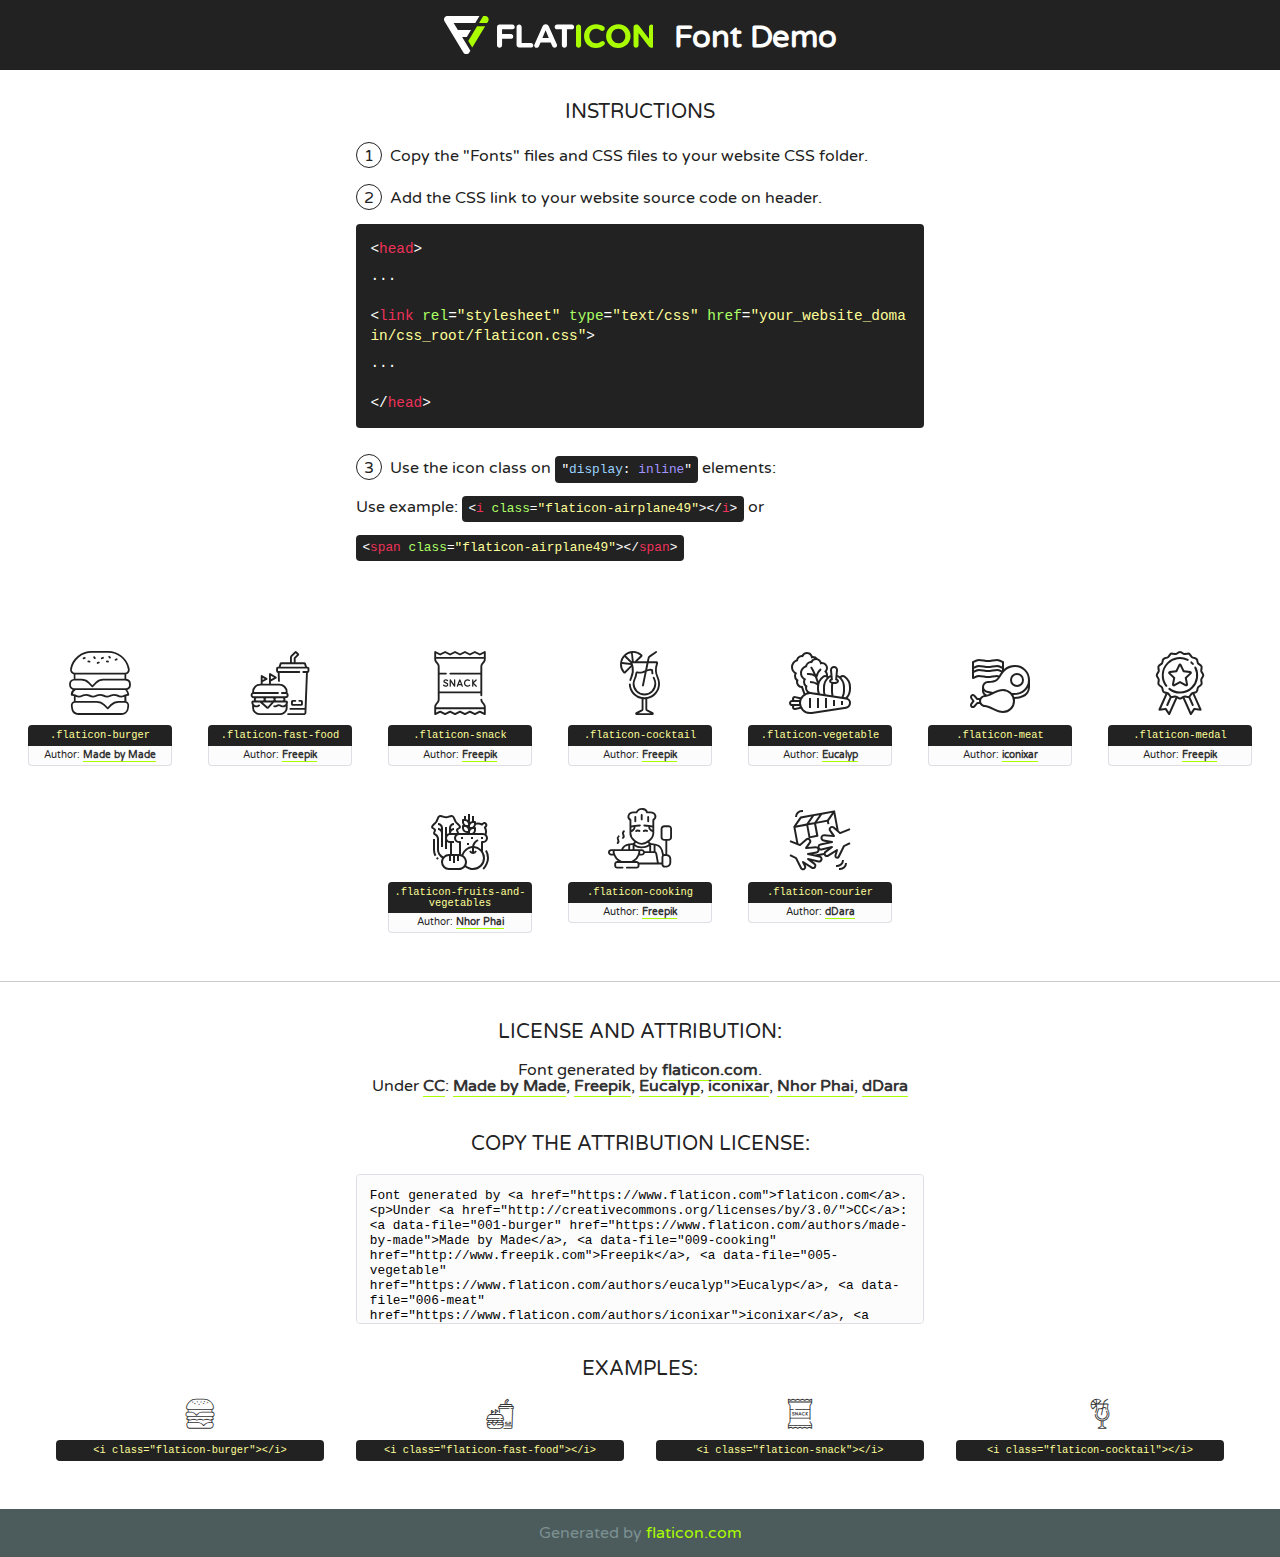
<file: burgerking-main/lib/flaticon/font/flaticon.html>
<!DOCTYPE html>
<!--
  Flaticon icon font: Flaticon
  Creation date: 19/09/2020 16:59
-->
<html>
<!DOCTYPE html>
<html>

<head>
    <title>Flaticon WebFont</title>
    <link href="http://fonts.googleapis.com/css?family=Varela+Round" rel="stylesheet" type="text/css" />
    <link rel="stylesheet" type="text/css" href="flaticon.css">
    <meta charset="UTF-8">
    <style>
    html, body, div, span, applet, object, iframe,
    h1, h2, h3, h4, h5, h6, p, blockquote, pre,
    a, abbr, acronym, address, big, cite, code,
    del, dfn, em, img, ins, kbd, q, s, samp,
    small, strike, strong, sub, sup, tt, var,
    b, u, i, center,
    dl, dt, dd, ol, ul, li,
    fieldset, form, label, legend,
    table, caption, tbody, tfoot, thead, tr, th, td,
    article, aside, canvas, details, embed, 
    figure, figcaption, footer, header, hgroup, 
    menu, nav, output, ruby, section, summary,
    time, mark, audio, video {
        margin: 0;
        padding: 0;
        border: 0;
        font-size: 100%;
        font: inherit;
        vertical-align: baseline;
    }
    /* HTML5 display-role reset for older browsers */
    article, aside, details, figcaption, figure, 
    footer, header, hgroup, menu, nav, section {
        display: block;
    }
    body {
        line-height: 1;
    }
    ol, ul {
        list-style: none;
    }
    blockquote, q {
        quotes: none;
    }
    blockquote:before, blockquote:after,
    q:before, q:after {
        content: '';
        content: none;
    }
    table {
        border-collapse: collapse;
        border-spacing: 0;
    }
    body {
        font-family: 'Varela Round', Helvetica, Arial, sans-serif;
        font-size: 16px;
        color: #222;
    }
    a {
        color: #333;
        border-bottom: 1px solid #a9fd00;
        font-weight: bold;
        text-decoration: none;
    }
    * {
        -moz-box-sizing: border-box;
        -webkit-box-sizing: border-box;
        box-sizing: border-box;
        margin: 0;
        padding: 0;
    }
    [class^="flaticon-"]:before, [class*=" flaticon-"]:before, [class^="flaticon-"]:after, [class*=" flaticon-"]:after {
        font-family: Flaticon;
        font-size: 30px;
        font-style: normal;
        margin-left: 20px;
        color: #333;
    }
    .wrapper {
        max-width: 600px;
        margin: auto;
        padding: 0 1em;
    }
    .title {
        font-size: 1.25em;
        text-align: center;
        margin-bottom: 1em;
        text-transform: uppercase;
    }
    header {
        text-align: center;
        background-color: #222;
        color: #fff;
        padding: 1em;
    }
    header .logo {
        width: 210px;
        height: 38px;
        display: inline-block;
        vertical-align: middle;
        margin-right: 1em;
        border: none;
    }
    header strong {
        font-size: 1.95em;
        font-weight: bold;
        vertical-align: middle;
        margin-top: 5px;
        display: inline-block;
    }
    .demo {
        margin: 2em auto;
        line-height: 1.25em;
    }
    .demo ul li {
        margin-bottom: 1em;
    }
    .demo ul li .num {
        color: #222;
        border-radius: 20px;
        display: inline-block;
        width: 26px;
        padding: 3px;
        height: 26px;
        text-align: center;
        margin-right: 0.5em;
        border: 1px solid #222;
    }
    .demo ul li code {
        background-color: #222;
        border-radius: 4px;
        padding: 0.25em 0.5em;
        display: inline-block;
        color: #fff;
        font-family: Consolas,Monaco,Lucida Console,Liberation Mono,DejaVu Sans Mono,Bitstream Vera Sans Mono,Courier New, monospace;
        font-weight: lighter;
        margin-top: 1em;
        font-size: 0.8em;
        word-break: break-all;
    }
    .demo ul li code.big {
        padding: 1em;
        font-size: 0.9em;
    }
    .demo ul li code .red {
        color: #EF3159;
    }
    .demo ul li code .green {
        color: #ACFF65;
    }
    .demo ul li code .yellow {
        color: #FFFF99;
    }
    .demo ul li code .blue {
        color: #99D3FF;
    }
    .demo ul li code .purple {
        color: #A295FF;
    }
    .demo ul li code .dots {
        margin-top: 0.5em;
        display: block;
    }
    #glyphs {
        border-bottom: 1px solid #ccc;
        padding: 2em 0;
        text-align: center;
    }
    .glyph {
        display: inline-block;
        width: 9em;
        margin: 1em;
        text-align: center;
        vertical-align: top;
        background: #FFF;
    }
    .glyph .glyph-icon {
        padding: 10px;
        display: block;
        font-family:"Flaticon";
        font-size: 64px;
        line-height: 1;
    }
    .glyph .glyph-icon:before {
        font-size: 64px;
        color: #222;
        margin-left: 0;
    }
    .class-name {
        font-size: 0.65em;
        background-color: #222;
        color: #fff;
        border-radius: 4px 4px 0 0;
        padding: 0.5em;
        color: #FFFF99;
        font-family: Consolas,Monaco,Lucida Console,Liberation Mono,DejaVu Sans Mono,Bitstream Vera Sans Mono,Courier New, monospace;
    }
    .author-name {
        font-size: 0.6em;
        background-color: #fcfcfd;
        border: 1px solid #DEDEE4;
        border-top: 0;
        border-radius: 0 0 4px 4px;
        padding: 0.5em;
    }
    .class-name:last-child {
        font-size: 10px;
        color:#888;
    }
    .class-name:last-child a {
        font-size: 10px;
        color:#555;
    }
    .class-name:last-child a:hover {
        color:#a9fd00;
    }
    .glyph > input {
        display: block;
        width: 100px;
        margin: 5px auto;
        text-align: center;
        font-size: 12px;
        cursor: text;
    }
    .glyph > input.icon-input {
        font-family:"Flaticon";
        font-size: 16px;
        margin-bottom: 10px;
    }
    .attribution .title {
        margin-top: 2em;
    }
    .attribution textarea {
        background-color: #fcfcfd;
        padding: 1em;
        border: none;
        box-shadow: none;
        border: 1px solid #DEDEE4;
        border-radius: 4px;
        resize: none;
        width: 100%;
        height: 150px;
        font-size: 0.8em;
        font-family: Consolas,Monaco,Lucida Console,Liberation Mono,DejaVu Sans Mono,Bitstream Vera Sans Mono,Courier New, monospace;
        -webkit-appearance: none;
    }
    .iconsuse {
        margin: 2em auto;
        text-align: center;
        max-width: 1200px;
    }
    .iconsuse:after {
        content: '';
        display: table;
        clear: both;
    }
    .iconsuse .image {
        float: left;
        width: 25%;
        padding: 0 1em;
    }
    .iconsuse .image p {
        margin-bottom: 1em;
    }
    .iconsuse .image span {
        display: block;
        font-size: 0.65em;
        background-color: #222;
        color: #fff;
        border-radius: 4px;
        padding: 0.5em;
        color: #FFFF99;
        margin-top: 1em;
        font-family: Consolas,Monaco,Lucida Console,Liberation Mono,DejaVu Sans Mono,Bitstream Vera Sans Mono,Courier New, monospace;
    }
    #footer {
        text-align: center;
        background-color: #4C5B5C;
        color: #7c9192;
        padding: 1em;
    }
    #footer a {
        border: none;
        color: #a9fd00;
        font-weight: normal;
    }
    @media (max-width: 960px) {
        .iconsuse .image {
            width: 50%;
        }
    }
    @media (max-width: 560px) {
        .iconsuse .image {
            width: 100%;
        }
    }
    </style>
</head>

<body class="characters-off">

    <header>
        <a href="https://www.flaticon.com" target="_blank" class="logo">
            <svg version="1.1" xmlns="http://www.w3.org/2000/svg" xmlns:xlink="http://www.w3.org/1999/xlink" xmlns:a="http://ns.adobe.com/AdobeSVGViewerExtensions/3.0/" viewBox="0 0 560.875 102.036" enable-background="new 0 0 560.875 102.036" xml:space="preserve">
                <defs>
                </defs>
                <g>
                    <g class="letters">
                        <path fill="#ffffff" d="M141.596,29.675c0-3.777,2.985-6.767,6.764-6.767h34.438c3.426,0,6.15,2.728,6.15,6.15
                        c0,3.43-2.724,6.149-6.15,6.149h-27.674v13.091h23.719c3.429,0,6.151,2.724,6.151,6.15c0,3.43-2.723,6.149-6.151,6.149h-23.719
                        v17.574c0,3.773-2.986,6.761-6.764,6.761c-3.779,0-6.764-2.989-6.764-6.761V29.675z"></path>
                        <path fill="#ffffff" d="M193.844,29.149c0-3.781,2.985-6.767,6.764-6.767c3.776,0,6.763,2.985,6.763,6.767v42.957h25.039
                        c3.426,0,6.149,2.726,6.149,6.153c0,3.425-2.723,6.15-6.149,6.15h-31.802c-3.779,0-6.764-2.986-6.764-6.768V29.149z"></path>
                        <path fill="#ffffff" d="M241.891,75.71l21.438-48.407c1.492-3.341,4.215-5.357,7.906-5.357h0.792
                        c3.686,0,6.323,2.017,7.815,5.357l21.439,48.407c0.436,0.967,0.701,1.845,0.701,2.723c0,3.602-2.809,6.501-6.414,6.501
                        c-3.161,0-5.269-1.845-6.499-4.655l-4.132-9.661h-27.059l-4.301,10.102c-1.144,2.631-3.426,4.214-6.237,4.214
                        c-3.517,0-6.24-2.81-6.24-6.325C241.1,77.64,241.451,76.677,241.891,75.71z M279.932,58.666l-8.521-20.297l-8.526,20.297H279.932
                        z"></path>
                        <path fill="#ffffff" d="M314.864,35.387H301.86c-3.429,0-6.239-2.813-6.239-6.238c0-3.429,2.811-6.24,6.239-6.24h39.533
                        c3.426,0,6.237,2.811,6.237,6.24c0,3.425-2.811,6.238-6.237,6.238h-13.001v42.785c0,3.773-2.99,6.761-6.764,6.761
                        c-3.779,0-6.764-2.989-6.764-6.761V35.387z"></path>
                        <path fill="#A9FD00" d="M352.615,29.149c0-3.781,2.985-6.767,6.767-6.767c3.774,0,6.761,2.985,6.761,6.767v49.024
                        c0,3.773-2.987,6.761-6.761,6.761c-3.781,0-6.767-2.989-6.767-6.761V29.149z"></path>
                        <path fill="#A9FD00" d="M374.132,53.836v-0.179c0-17.481,13.178-31.801,32.065-31.801c9.22,0,15.459,2.458,20.557,6.238
                        c1.402,1.054,2.637,2.985,2.637,5.357c0,3.692-2.985,6.59-6.681,6.59c-1.845,0-3.071-0.702-4.044-1.319
                        c-3.776-2.813-7.729-4.393-12.562-4.393c-10.364,0-17.831,8.611-17.831,19.154v0.173c0,10.542,7.291,19.329,17.831,19.329
                        c5.715,0,9.492-1.756,13.359-4.834c1.049-0.874,2.458-1.491,4.039-1.491c3.429,0,6.325,2.813,6.325,6.236
                        c0,2.106-1.056,3.78-2.282,4.834c-5.539,4.834-12.036,7.733-21.878,7.733C387.572,85.464,374.132,71.493,374.132,53.836z"></path>
                        <path fill="#A9FD00" d="M433.009,53.836v-0.179c0-17.481,13.79-31.801,32.766-31.801c18.981,0,32.592,14.143,32.592,31.628v0.173
                        c0,17.483-13.785,31.807-32.769,31.807C446.625,85.464,433.009,71.32,433.009,53.836z M484.224,53.836v-0.179
                        c0-10.539-7.725-19.326-18.626-19.326c-10.893,0-18.449,8.611-18.449,19.154v0.173c0,10.542,7.73,19.329,18.626,19.329
                        C476.676,72.986,484.224,64.378,484.224,53.836z"></path>
                        <path fill="#A9FD00" d="M506.233,29.321c0-3.774,2.99-6.763,6.767-6.763h1.401c3.252,0,5.183,1.583,7.029,3.953l26.093,34.265
                        V29.059c0-3.692,2.99-6.677,6.681-6.677c3.683,0,6.671,2.985,6.671,6.677v48.934c0,3.78-2.987,6.765-6.764,6.765h-0.436
                        c-3.257,0-5.188-1.581-7.034-3.953l-27.056-35.492v32.944c0,3.687-2.985,6.676-6.678,6.676c-3.683,0-6.673-2.989-6.673-6.676
                        V29.321z"></path>
                    </g>
                    <g class="insignia">
                        <path fill="#ffffff" d="M48.372,56.137h12.517l11.156-18.537H37.186L25.688,18.539h57.825L94.668,0H9.271
                        C5.925,0,2.842,1.801,1.198,4.716c-1.644,2.907-1.593,6.482,0.134,9.343l50.38,83.501c1.678,2.781,4.689,4.476,7.938,4.476
                        c3.246,0,6.257-1.695,7.935-4.476l2.898-4.804L48.372,56.137z"></path>
                        <g class="i">
                            <path fill="#A9FD00" d="M93.575,18.539h0.031v0.004l21.652,0.004l2.705-4.488c1.727-2.861,1.778-6.436,0.133-9.343
                            C116.454,1.801,113.371,0,110.026,0h-5.294L93.575,18.539z"></path>
                            <polygon fill="#A9FD00" points="88.291,27.356 64.725,66.486 75.519,84.404 109.942,27.356"></polygon>
                        </g>
                    </g>
                </g>
            </svg>
        </a>
        <strong>Font Demo</strong>
    </header>


    <section class="demo wrapper">

        <p class="title">Instructions</p>

        <ul>
            <li>
                <span class="num">1</span>Copy the "Fonts" files and CSS files to your website CSS folder.
            </li>
            <li>
                <span class="num">2</span>Add the CSS link to your website source code on header.
                <code class="big">
                    &lt;<span class="red">head</span>&gt;
                    <br/><span class="dots">...</span>
                    <br/>&lt;<span class="red">link</span> <span class="green">rel</span>=<span class="yellow">"stylesheet"</span> <span class="green">type</span>=<span class="yellow">"text/css"</span> <span class="green">href</span>=<span class="yellow">"your_website_domain/css_root/flaticon.css"</span>&gt;
                    <br/><span class="dots">...</span>
                    <br/>&lt;/<span class="red">head</span>&gt;
                </code>
            </li>

            <li>
                <p>
                    <span class="num">3</span>Use the icon class on <code>"<span class="blue">display</span>:<span class="purple"> inline</span>"</code> elements:
                    <br />
                    Use example: <code>&lt;<span class="red">i</span> <span class="green">class</span>=<span class="yellow">&quot;flaticon-airplane49&quot;</span>&gt;&lt;/<span class="red">i</span>&gt;</code> or <code>&lt;<span class="red">span</span> <span class="green">class</span>=<span class="yellow">&quot;flaticon-airplane49&quot;</span>&gt;&lt;/<span class="red">span</span>&gt;</code>
            </li>
        </ul>

    </section>




   <section id="glyphs">          
    
      
        <div class="glyph"><div class="glyph-icon flaticon-burger"></div>
            <div class="class-name">.flaticon-burger</div>
            <div class="author-name">Author: <a data-file="001-burger" href="https://www.flaticon.com/authors/made-by-made">Made by Made</a> </div> 
        </div>        
        
        <div class="glyph"><div class="glyph-icon flaticon-fast-food"></div>
            <div class="class-name">.flaticon-fast-food</div>
            <div class="author-name">Author: <a data-file="002-fast-food" href="http://www.freepik.com">Freepik</a> </div> 
        </div>        
        
        <div class="glyph"><div class="glyph-icon flaticon-snack"></div>
            <div class="class-name">.flaticon-snack</div>
            <div class="author-name">Author: <a data-file="003-snack" href="http://www.freepik.com">Freepik</a> </div> 
        </div>        
        
        <div class="glyph"><div class="glyph-icon flaticon-cocktail"></div>
            <div class="class-name">.flaticon-cocktail</div>
            <div class="author-name">Author: <a data-file="004-cocktail" href="http://www.freepik.com">Freepik</a> </div> 
        </div>        
        
        <div class="glyph"><div class="glyph-icon flaticon-vegetable"></div>
            <div class="class-name">.flaticon-vegetable</div>
            <div class="author-name">Author: <a data-file="005-vegetable" href="https://www.flaticon.com/authors/eucalyp">Eucalyp</a> </div> 
        </div>        
        
        <div class="glyph"><div class="glyph-icon flaticon-meat"></div>
            <div class="class-name">.flaticon-meat</div>
            <div class="author-name">Author: <a data-file="006-meat" href="https://www.flaticon.com/authors/iconixar">iconixar</a> </div> 
        </div>        
        
        <div class="glyph"><div class="glyph-icon flaticon-medal"></div>
            <div class="class-name">.flaticon-medal</div>
            <div class="author-name">Author: <a data-file="007-medal" href="http://www.freepik.com">Freepik</a> </div> 
        </div>        
        
        <div class="glyph"><div class="glyph-icon flaticon-fruits-and-vegetables"></div>
            <div class="class-name">.flaticon-fruits-and-vegetables</div>
            <div class="author-name">Author: <a data-file="008-fruits-and-vegetables" href="https://www.flaticon.com/authors/nhor-phai">Nhor Phai</a> </div> 
        </div>        
        
        <div class="glyph"><div class="glyph-icon flaticon-cooking"></div>
            <div class="class-name">.flaticon-cooking</div>
            <div class="author-name">Author: <a data-file="009-cooking" href="http://www.freepik.com">Freepik</a> </div> 
        </div>        
        
        <div class="glyph"><div class="glyph-icon flaticon-courier"></div>
            <div class="class-name">.flaticon-courier</div>
            <div class="author-name">Author: <a data-file="010-courier" href="https://www.flaticon.com/authors/ddara">dDara</a> </div> 
        </div>        
        

    </section>



    <section class="attribution wrapper"   style="text-align:center;">

      <div class="title">License and attribution:</div><div class="attrDiv">Font generated by <a href="https://www.flaticon.com">flaticon.com</a>. <div><p>Under <a href="http://creativecommons.org/licenses/by/3.0/">CC</a>: <a data-file="001-burger" href="https://www.flaticon.com/authors/made-by-made">Made by Made</a>, <a data-file="009-cooking" href="http://www.freepik.com">Freepik</a>, <a data-file="005-vegetable" href="https://www.flaticon.com/authors/eucalyp">Eucalyp</a>, <a data-file="006-meat" href="https://www.flaticon.com/authors/iconixar">iconixar</a>, <a data-file="008-fruits-and-vegetables" href="https://www.flaticon.com/authors/nhor-phai">Nhor Phai</a>, <a data-file="010-courier" href="https://www.flaticon.com/authors/ddara">dDara</a></p>  </div>
      </div>
      <div class="title">Copy the Attribution License:</div>

    <textarea onclick="this.focus();this.select();">Font generated by &lt;a href=&quot;https://www.flaticon.com&quot;&gt;flaticon.com&lt;/a&gt;. <p>Under <a href="http://creativecommons.org/licenses/by/3.0/">CC</a>: <a data-file="001-burger" href="https://www.flaticon.com/authors/made-by-made">Made by Made</a>, <a data-file="009-cooking" href="http://www.freepik.com">Freepik</a>, <a data-file="005-vegetable" href="https://www.flaticon.com/authors/eucalyp">Eucalyp</a>, <a data-file="006-meat" href="https://www.flaticon.com/authors/iconixar">iconixar</a>, <a data-file="008-fruits-and-vegetables" href="https://www.flaticon.com/authors/nhor-phai">Nhor Phai</a>, <a data-file="010-courier" href="https://www.flaticon.com/authors/ddara">dDara</a></p>  
     </textarea>

    </section>

    <section class="iconsuse">

          <div class="title">Examples:</div>            
             
            <div class="image">
                <p>
                    <i class="glyph-icon flaticon-burger"></i> 
                    <span>&lt;i class=&quot;flaticon-burger&quot;&gt;&lt;/i&gt;</span>
                </p>
            </div>
            
            <div class="image">
                <p>
                    <i class="glyph-icon flaticon-fast-food"></i> 
                    <span>&lt;i class=&quot;flaticon-fast-food&quot;&gt;&lt;/i&gt;</span>
                </p>
            </div>
            
            <div class="image">
                <p>
                    <i class="glyph-icon flaticon-snack"></i> 
                    <span>&lt;i class=&quot;flaticon-snack&quot;&gt;&lt;/i&gt;</span>
                </p>
            </div>
            
            <div class="image">
                <p>
                    <i class="glyph-icon flaticon-cocktail"></i> 
                    <span>&lt;i class=&quot;flaticon-cocktail&quot;&gt;&lt;/i&gt;</span>
                </p>
            </div>
                       
        </div>
                            
    </section>

<div id="footer">
    <div>Generated by <a href="https://www.flaticon.com">flaticon.com</a>
    </div>
</div>



</body>
</html>
</file>
<file: burgerking-main/lib/flaticon/font/flaticon.css>
/*
  	Flaticon icon font: Flaticon
  	Creation date: 19/09/2020 16:59
  	*/

@font-face {
  font-family: "Flaticon";
  src: url("./Flaticon.eot");
  src: url("./Flaticon.eot?#iefix") format("embedded-opentype"),
       url("./Flaticon.woff2") format("woff2"),
       url("./Flaticon.woff") format("woff"),
       url("./Flaticon.ttf") format("truetype"),
       url("./Flaticon.svg#Flaticon") format("svg");
  font-weight: normal;
  font-style: normal;
}

@media screen and (-webkit-min-device-pixel-ratio:0) {
  @font-face {
    font-family: "Flaticon";
    src: url("./Flaticon.svg#Flaticon") format("svg");
  }
}

[class^="flaticon-"]:before, [class*=" flaticon-"]:before,
[class^="flaticon-"]:after, [class*=" flaticon-"]:after {   
  font-family: Flaticon;
        font-size: 20px;
font-style: normal;
margin-left: 20px;
}

.flaticon-burger:before { content: "\f100"; }
.flaticon-fast-food:before { content: "\f101"; }
.flaticon-snack:before { content: "\f102"; }
.flaticon-cocktail:before { content: "\f103"; }
.flaticon-vegetable:before { content: "\f104"; }
.flaticon-meat:before { content: "\f105"; }
.flaticon-medal:before { content: "\f106"; }
.flaticon-fruits-and-vegetables:before { content: "\f107"; }
.flaticon-cooking:before { content: "\f108"; }
.flaticon-courier:before { content: "\f109"; }
</file>
<file: burgerking-main/css/style.css>
/*******************************/
/********* General CSS *********/
/*******************************/
body {
    color: #757575;
    background: #ffffff;
    font-family: 'open sans', sans-serif;
}

h1,
h2, 
h3, 
h4,
h5, 
h6 {
    color: #454545;
    font-family: 'Nunito', sans-serif;
}

a {
    font-family: 'Nunito', sans-serif;
    font-weight: 600;
    color: #ffa70e;
    transition: .3s;
}

a:hover,
a:active,
a:focus {
    color: #4f9c2b;
    outline: none;
    text-decoration: none;
}

.btn.custom-btn {
    padding: 12px 25px;
    font-family: 'Nunito', sans-serif;
    font-size: 16px;
    font-weight: 600;
    color: #ffffff;
    background: #ffa70e;
    border: 2px solid #ffa70e;
    border-radius: 5px;
    transition: .5s;
}

.btn.custom-btn:hover {
    color: #ffa70e;
    background: transparent;
}

.btn.custom-btn:focus,
.form-control:focus,
.custom-select:focus {
    box-shadow: none;
}

.container-fluid {
    max-width: 1366px;
}

.back-to-top {
    position: fixed;
    display: none;
    background: #ffa70e;
    width: 44px;
    height: 44px;
    text-align: center;
    line-height: 1;
    font-size: 22px;
    right: 15px;
    bottom: 15px;
    border-radius: 5px;
    transition: background 0.5s;
    z-index: 9;
}

.back-to-top i {
    color: #ffffff;
    padding-top: 10px;
}

.back-to-top:hover {
    background: #4f9c2b;
}

[class^="flaticon-"]:before, [class*=" flaticon-"]:before,
[class^="flaticon-"]:after, [class*=" flaticon-"]:after {   
    font-size: inherit;
    margin-left: 0;
}


/**********************************/
/*********** Nav Bar CSS **********/
/**********************************/
.navbar {
    position: relative;
    transition: .5s;
    z-index: 999;
}

.navbar.nav-sticky {
    position: fixed;
    top: 0;
    width: 100%;
    box-shadow: 0 2px 5px rgba(0, 0, 0, .3);
}

.navbar .navbar-brand {
    margin: 0;
    color: #ffa70e;
    font-size: 45px;
    line-height: 0px;
    font-weight: 700;
    font-family: 'Nunito', sans-serif;
    transition: .5s;
    
}

.navbar .navbar-brand span {
    color: #4f9c2b;
}

.navbar .navbar-brand:hover {
    color: #ffa70e;
}

.navbar .navbar-brand:hover span {
    color: #ffa70e;
}

.navbar .navbar-brand img {
    max-width: 100%;
    max-height: 40px;
}

.navbar .dropdown-menu {
    margin-top: 0;
    border: 0;
    border-radius: 0;
    background: #f8f9fa;
}

@media (min-width: 992px) {
    .navbar {
        position: absolute;
        width: 100%;
        padding: 30px 60px;
        background: transparent !important;
        z-index: 9;
    }
    
    .navbar.nav-sticky {
        padding: 10px 60px;
        background: #ffffff !important;
    }
    
    .navbar .navbar-brand {
        color: #ffa70e;
    }
    
    .navbar.nav-sticky .navbar-brand {
        color: #ffa70e;
    }

    .navbar-light .navbar-nav .nav-link,
    .navbar-light .navbar-nav .nav-link:focus {
        padding: 10px 10px 8px 10px;
        font-family: 'Nunito', sans-serif;
        color: #ffffff;
        font-size: 18px;
        font-weight: 600;
    }
    
    .navbar-light.nav-sticky .navbar-nav .nav-link,
    .navbar-light.nav-sticky .navbar-nav .nav-link:focus {
        color: #666666;
    }

    .navbar-light .navbar-nav .nav-link:hover,
    .navbar-light .navbar-nav .nav-link.active {
        color: #ffa70e;
    }
    
    .navbar-light.nav-sticky .navbar-nav .nav-link:hover,
    .navbar-light.nav-sticky .navbar-nav .nav-link.active {
        color: #ffa70e;
    }
}

@media (max-width: 991.98px) {   
    .navbar {
        padding: 15px;
        background: #ffffff !important;
    }
    
    .navbar .navbar-brand {
        color: #ffa70e;
    }
    
    .navbar .navbar-nav {
        margin-top: 15px;
    }
    
    .navbar a.nav-link {
        padding: 5px;
    }
    
    .navbar .dropdown-menu {
        box-shadow: none;
    }
}


/*******************************/
/********** Hero CSS ***********/
/*******************************/
.carousel {
    position: relative;
    width: 100%;
    height: 100vh;
    min-height: 400px;
    background: #ffffff;
}

.carousel .container-fluid {
    padding: 0;
}

.carousel .carousel-item {
    position: relative;
    width: 100%;
    height: 100vh;
    display: flex;
    align-items: center;
    justify-content: center;
    flex-direction: column;
}

.carousel .carousel-img {
    position: relative;
    width: 100%;
    height: 100%;
    text-align: right;
    overflow: hidden;
}

.carousel .carousel-img::after {
    position: absolute;
    content: "";
    top: 0;
    right: 0;
    bottom: 0;
    left: 0;
    background: rgba(0, 0, 0, 0.6);
    z-index: 1;
}

.carousel .carousel-img img {
    width: 100%;
    height: 100%;
    object-fit: cover;
}

.carousel .carousel-text {
    position: absolute;
    max-width: 700px;
    height: calc(100vh - 35px);
    display: flex;
    align-items: center;
    justify-content: center;
    flex-direction: column;
    z-index: 2;
}

.carousel .carousel-text h1 {
    text-align: center;
    color: #ffffff;
    font-size: 60px;
    font-weight: 700;
    margin-bottom: 30px;
}

.carousel .carousel-text h1 span {
    color: #ffa70e;
}

.carousel .carousel-text p {
    color: #ffffff;
    text-align: center;
    font-size: 20px;
    margin-bottom: 35px;
}

.carousel .carousel-btn .btn:last-child {
    margin-left: 10px;
    background: #4f9c2b;
    border-color: #4f9c2b;
}

.carousel .carousel-btn .btn:last-child:hover {
    color: #4f9c2b;
    background: transparent;
}

.carousel .animated {
    -webkit-animation-duration: 1s;
    animation-duration: 1s;
}

@media (max-width: 991.98px) {
    .carousel,
    .carousel .carousel-item,
    .carousel .carousel-text {
        height: calc(100vh - 105px);
    }
    
    .carousel .carousel-text h1 {
        font-size: 35px;
    }
    
    .carousel .carousel-text p {
        font-size: 16px;
    }
    
    .carousel .carousel-text .btn {
        padding: 12px 30px;
        font-size: 15px;
        letter-spacing: 0;
    }
}

@media (max-width: 767.98px) {
    .carousel,
    .carousel .carousel-item,
    .carousel .carousel-text {
        height: calc(100vh - 70px);
    }
    
    .carousel .carousel-text h1 {
        font-size: 30px;
    }
    
    .carousel .carousel-text .btn {
        padding: 10px 25px;
        font-size: 15px;
        letter-spacing: 0;
    }
}

@media (max-width: 575.98px) {
    .carousel .carousel-text h1 {
        font-size: 25px;
    }
    
    .carousel .carousel-text .btn {
        padding: 8px 20px;
        font-size: 14px;
        letter-spacing: 0;
    }
}


/*******************************/
/******* Page Header CSS *******/
/*******************************/
.page-header {
    position: relative;
    margin-bottom: 45px;
    padding: 150px 0 90px 0;
    text-align: center;
    background: linear-gradient(rgba(0, 0, 0, .5), rgba(0, 0, 0, .5)), url(../img/page-header.jpg);
    background-position: center;
    background-repeat: no-repeat;
    background-size: cover;
}

.page-header h2 {
    position: relative;
    color: #ffa70e;
    font-size: 60px;
    font-weight: 700;
}

.page-header a {
    position: relative;
    padding: 0 12px;
    font-size: 20px;
    text-transform: uppercase;
    color: #ffffff;
}

.page-header a:hover {
    color: #ffffff;
}

.page-header a::after {
    position: absolute;
    content: "/";
    width: 8px;
    height: 8px;
    top: -1px;
    right: -7px;
    text-align: center;
    color: #ffa70e;
}

.page-header a:last-child::after {
    display: none;
}

@media (max-width: 767.98px) {
    .page-header h2 {
        font-size: 35px;
    }
    
    .page-header a {
        font-size: 18px;
    }
}


/*******************************/
/******* Section Header ********/
/*******************************/
.section-header {
    position: relative;
    margin-bottom: 45px;
}

.section-header p {
    color: #4f9c2b;
    margin-bottom: 5px;
    position: relative;
    font-size: 20px;
}

.section-header h2 {
    margin: 0;
    position: relative;
    font-size: 45px;
    font-weight: 700;
}

@media (max-width: 991.98px) {
    .section-header h2 {
        font-size: 40px;
        font-weight: 600;
    }
}

@media (max-width: 767.98px) {
    .section-header h2 {
        font-size: 35px;
        font-weight: 600;
    }
}

@media (max-width: 575.98px) {
    .section-header h2 {
        font-size: 30px;
        font-weight: 600;
    }
}


/*******************************/
/********* Booking CSS *********/
/*******************************/
.booking {
    position: relative;
    width: 100%;
    margin-bottom: 45px;
    background: rgba(0, 0, 0, .04);
}

.booking .booking-content {
    padding: 45px 0 15px 0;
}

.booking .booking-content .section-header {
    margin-bottom: 30px;
}

.booking .booking-form {
    padding: 60px 30px;
    background: #ffa70e;
}

.booking .booking-form .control-group {
    margin-bottom: 15px;
}

.booking .booking-form .input-group-text {
    position: absolute;
    padding: 0;
    border: none;
    background: none;
    top: 15px;
    right: 15px;
    color: #ffffff;
    font-size: 14px;
}

.booking .booking-form .form-control {
    height: 45px;
    font-size: 14px;
    color: #ffffff;
    padding: 0 15px;
    border-radius: 5px !important;
    border: 1px solid #ffffff;
    background: transparent;
}

.booking .booking-form select.form-control {
    padding: 0 10px;
}

.booking .booking-form .form-control::placeholder {
    color: #ffffff;
    opacity: 1;
}

.booking .booking-form .form-control:-ms-input-placeholder,
.booking .booking-form .form-control::-ms-input-placeholder {
    color: #ffffff;
}

.booking .booking-form .input-group [data-toggle="datetimepicker"] {
    cursor: default;
}

.booking .booking-form .btn.custom-btn {
    width: 100%;
    color: #ffa70e;
    background: #ffffff;
    border: 1px solid #ffffff;
}

.booking .booking-form .btn.custom-btn:hover {
    color: #ffffff;
    background: transparent;
}


/*******************************/
/********** Menu CSS ***********/
/*******************************/
.food {
    position: relative;
    width: 100%;
    padding: 90px 0 60px 0;
    margin: 45px 0;
    background: rgba(0, 0, 0, .04);
}

.food .food-item {
    position: relative;
    width: 100%;
    margin-bottom: 30px;
    padding: 50px 30px 30px;
    text-align: center;
    background: #ffffff;
    border-radius: 15px;
    box-shadow: 0 0 30px rgba(0, 0, 0, .08);
    transition: .3s;
}

.food .food-item:hover {
    box-shadow: none;
}

.food .food-item i {
    position: relative;
    display: inline-block;
    color: #ffa70e;
    font-size: 60px;
    line-height: 60px;
    margin-bottom: 20px;
    transition: .3s;
}

.food .food-item:hover i {
    color: #4f9c2b;
}

.food .food-item i::after {
    position: absolute;
    content: "";
    width: calc(100% + 20px);
    height: calc(100% + 20px);
    top: -20px;
    left: -15px;
    border: 3px dotted #ffa70e;
    border-right: transparent;
    border-bottom: transparent;
    border-radius: 100px;
    transition: .3s;
}

.food .food-item:hover i::after {
    border: 3px dotted #4f9c2b;
    border-right: transparent;
    border-bottom: transparent;
}

.food .food-item h2 {
    font-size: 30px;
    font-weight: 700;
}

.food .food-item a {
    position: relative;
    font-size: 16px;
}

.food .food-item a::after {
    position: absolute;
    content: "";
    width: 50px;
    height: 1px;
    bottom: 0;
    left: calc(50% - 25px);
    background: #ffa70e;
    transition: .3s;
}

.food .food-item a:hover::after {
    width: 100%;
    left: 0;
    background: #4f9c2b;
}



/*******************************/
/********** About CSS **********/
/*******************************/
.about {
    position: relative;
    width: 100%;
    padding: 45px 0;
}

.about .section-header {
    margin-bottom: 30px;
    margin-left: 0;
}

.about .about-img {
    position: relative;
}

.about .about-img img {
    position: relative;
    width: 100%;
    border-radius: 15px;
}

.about .btn-play {
    position: absolute;
    z-index: 1;
    top: 50%;
    left: 50%;
    transform: translateX(-50%) translateY(-50%);
    box-sizing: content-box;
    display: block;
    width: 32px;
    height: 44px;
    border-radius: 50%;
    border: none;
    outline: none;
    padding: 18px 20px 18px 28px;
}

.about .btn-play:before {
    content: "";
    position: absolute;
    z-index: 0;
    left: 50%;
    top: 50%;
    transform: translateX(-50%) translateY(-50%);
    display: block;
    width: 100px;
    height: 100px;
    background: #ffa70e;
    border-radius: 50%;
    animation: pulse-border 1500ms ease-out infinite;
}

.about .btn-play:after {
    content: "";
    position: absolute;
    z-index: 1;
    left: 50%;
    top: 50%;
    transform: translateX(-50%) translateY(-50%);
    display: block;
    width: 100px;
    height: 100px;
    background: #ffa70e;
    border-radius: 50%;
    transition: all 200ms;
}

.about .btn-play img {
    position: relative;
    z-index: 3;
    max-width: 100%;
    width: auto;
    height: auto;
}

.about .btn-play span {
    display: block;
    position: relative;
    z-index: 3;
    width: 0;
    height: 0;
    border-left: 32px solid #ffffff;
    border-top: 22px solid transparent;
    border-bottom: 22px solid transparent;
}

@keyframes pulse-border {
  0% {
    transform: translateX(-50%) translateY(-50%) translateZ(0) scale(1);
    opacity: 1;
  }
  100% {
    transform: translateX(-50%) translateY(-50%) translateZ(0) scale(1.5);
    opacity: 0;
  }
}

#videoModal {
    padding-left: 17px;
}

#videoModal .modal-dialog {
    position: relative;
    max-width: 800px;
    margin: 60px auto 0 auto;
}

#videoModal .modal-body {
    position: relative;
    padding: 0px;
}

#videoModal .close {
    position: absolute;
    width: 30px;
    height: 30px;
    right: 0px;
    top: -30px;
    z-index: 999;
    font-size: 30px;
    font-weight: normal;
    color: #ffffff;
    background: #000000;
    opacity: 1;
}

.about .about-content {
    position: relative;
}

.about .about-text p {
    font-size: 16px;
}

.about .about-text a.btn {
    position: relative;
    margin-top: 15px;
}

@media (max-width: 991.98px) {
    .about .about-img {
        margin-bottom: 30px;
    }
}


/*******************************/
/********* Feature CSS *********/
/*******************************/
.feature {
    position: relative;
    width: 100%;
    padding: 45px 0 0 0;
}

.feature .section-header {
    margin-bottom: 30px;
}

.feature .feature-text {
    position: relative;
    width: 100%;
}

.feature .feature-img {
    border-radius: 15px;
    margin-bottom: 25px;
    overflow: hidden;
}

.feature .feature-img .col-6,
.feature .feature-img .col-12 {
    padding: 0;
    overflow: hidden;
}

.feature .feature-img img {
    width: 100%;
    transition: .3s;
}

.feature .feature-img img:hover {
    transform: scale(1.1);
}

.feature .feature-text .btn {
    width: 100%;
    margin-top: 15px;
    margin-bottom: 45px;
}

.feature .feature-item {
    width: 100%;
    margin-bottom: 45px;
}

.feature .feature-item i {
    position: relative;
    display: block;
    color: #4f9c2b;
    font-size: 60px;
    line-height: 60px;
    margin-bottom: 15px;
    background-image: linear-gradient(#4f9c2b, #ffa70e);
    -webkit-background-clip: text;
    -webkit-text-fill-color: transparent;
}

.feature .feature-item i::after {
    position: absolute;
    content: "";
    width: 40px;
    height: 40px;
    top: -10px;
    left: 20px;
    background: #ffa70e;
    border-radius: 30px;
    z-index: -1;
}

.feature .feature-item h3 {
    font-size: 22px;
    font-weight: 700;
}


/*******************************/
/*********** Menu CSS **********/
/*******************************/
.menu {
    position: relative;
    padding: 45px 0 15px 0;
}

.menu .menu-tab {
    position: relative;
}

.menu .menu-tab img {
    max-width: 100%;
    border-radius: 15px;
}

.menu .menu-tab .nav.nav-pills .nav-link {
    color: #ffffff;
    background: #ffa70e;
    border-radius: 5px;
    margin: 0 5px;
}

.menu .menu-tab .nav.nav-pills .nav-link:hover,
.menu .menu-tab .nav.nav-pills .nav-link.active {
    color: #ffffff;
    background: #4f9c2b;
}

.menu .menu-tab .tab-content {
    padding: 30px 0 0 0;
    background: transparent;
}

.menu .menu-tab .tab-content .container {
    padding: 0;
}

.menu .menu-item {
    position: relative;
    margin-bottom: 30px;
    display: flex;
    align-items: center;
}

.menu .menu-img {
    width: 80px;
    margin-right: 20px;
}

.menu .menu-img img {
    width: 100%;
    border-radius: 100px;
}

.menu .menu-text {
    width: calc(100% - 100px);
}

.menu .menu-text h3 {
    position: relative;
    display: block;
    font-size: 22px;
    font-weight: 700;
}

.menu .menu-text h3::after {
    position: absolute;
    content: "";
    width: 100%;
    height: 0;
    top: 13px;
    left: 0;
    border-top: 2px dotted #cccccc;
    z-index: -1;
}

.menu .menu-text h3 span {
    display: inline-block;
    float: left;
    padding-right: 5px;
    background: #ffffff;
}

.menu .menu-text h3 strong {
    display: inline-block;
    float: right;
    padding-left: 5px;
    color: #ffa70e;
    background: #ffffff;
}

.menu .menu-text p {
    position: relative;
    margin: 5px 0 0 0;
    float: left;
    display: block;
}

@media(max-width: 575.98px) {
    .menu .menu-text p,
    .menu .menu-text h3,
    .menu .menu-text h3 span,
    .menu .menu-text h3 strong {
        display: block;
        float: none;
        padding: 0;
        margin: 0;
    }
    
    .menu .menu-text h3 {
        font-size: 18px;
        margin-bottom: 0;
    }
    
    .menu .menu-text h3 span {
        margin-bottom: 3px;
    }
    
    .menu .menu-text h3::after {
        display: none;
    }
}


/*******************************/
/*********** Team CSS **********/
/*******************************/
.team {
    position: relative;
    width: 100%;
    padding: 45px 0 15px 0;
}

.team .team-item {
    position: relative;
    margin-bottom: 30px;
    background: #ffffff;
}

.team .team-img {
    position: relative;
    border-radius: 15px 15px 0 0;
    overflow: hidden;
}

.team .team-img img {
    position: relative;
    width: 100%;
    margin-top: 15px;
    transform: scale(1.1);
    transition: .3s;
}

.team .team-item:hover img {
    margin-top: 0;
    margin-bottom: 15px;
}

.team .team-social {
    position: absolute;
    width: 100%;
    height: 100%;
    top: 0;
    left: 0;
    display: flex;
    align-items: center;
    justify-content: center;
    transition: .5s;
}

.team .team-social a {
    position: relative;
    margin: 0 3px;
    margin-top: 100px;
    width: 40px;
    height: 40px;
    display: flex;
    align-items: center;
    justify-content: center;
    border-radius: 40px;
    font-size: 16px;
    color: #ffffff;
    background: #ffa70e;
    opacity: 0;
}

.team .team-social a:hover {
    color: #ffffff;
    background: #4f9c2b;
}

.team .team-item:hover .team-social {
    background: rgba(256, 256, 256, .5);
}

.team .team-item:hover .team-social a:first-child {
    opacity: 1;
    margin-top: 0;
    transition: .3s 0s;
}

.team .team-item:hover .team-social a:nth-child(2) {
    opacity: 1;
    margin-top: 0;
    transition: .3s .1s;
}

.team .team-item:hover .team-social a:nth-child(3) {
    opacity: 1;
    margin-top: 0;
    transition: .3s .2s;
}

.team .team-item:hover .team-social a:nth-child(4) {
    opacity: 1;
    margin-top: 0;
    transition: .3s .3s;
}

.team .team-text {
    position: relative;
    padding: 25px 15px;
    text-align: center;
    background: #ffffff;
    border: 1px solid rgba(0, 0, 0, .07);
    border-top: none;
    border-radius: 0 0 15px 15px;
}

.team .team-text h2 {
    font-size: 22px;
    font-weight: 700;
}

.team .team-text p {
    margin: 0;
    font-size: 16px;
}


/*******************************/
/******* Testimonial CSS *******/
/*******************************/
.testimonial {
    position: relative;
    width: 100%;
    padding: 90px 0;
    margin: 45px 0;
    background: rgba(0, 0, 0, .04);
}

.testimonial .testimonials-carousel {
    position: relative;
    width: calc(100% + 30px);
    margin: 0 -15px;
}

.testimonial .testimonial-item {
    position: relative;
    margin: 15px;
    padding: 30px;
    display: flex;
    align-items: center;
    justify-content: center;
    flex-direction: column;
    background: #ffffff;
    border-radius: 15px;
    box-shadow: 0 0 15px rgba(0, 0, 0, .08);
    transition: .3s;
    overflow: hidden;
}

.testimonial .testimonial-item:hover {
    box-shadow: none;
}

.testimonial .testimonial-img {
    position: relative;
    width: 100px;
    border-radius: 100px;
    margin-bottom: 20px;
    overflow: hidden;
}

.testimonial .testimonial-img img {
    width: 100%;
    border-radius: 100px;
}

.testimonial .testimonial-item p {
    text-align: center;
    margin-bottom: 10px;
}

.testimonial .testimonial-item h2 {
    position: relative;
    font-size: 18px;
    font-weight: 700;
    margin-bottom: 2px;
}

.testimonial .testimonial-item h3 {
    color: #999999;
    font-size: 16px;
    font-weight: 600;
    margin: 0;
}

.testimonial .owl-dots {
    margin-top: 10px;
    text-align: center;
}

.testimonial .owl-dot {
    display: inline-block;
    margin: 0 5px;
    width: 12px;
    height: 12px;
    border-radius: 50%;
    background: #ffa70e;
}

.testimonial .owl-dot.active {
    background: #4f9c2b;
}


/*******************************/
/*********** Blog CSS **********/
/*******************************/
.blog {
    position: relative;
    width: 100%;
    padding: 45px 0 0 0;
}

.blog .blog-item {
    position: relative;
}

.blog .blog-img {
    position: relative;
    width: 100%;
    border-radius: 15px;
    overflow: hidden;
    z-index: 1;
}

.blog .blog-img img {
    width: 100%;
}

.blog .blog-content {
    position: relative;
    width: calc(100% - 60px);
    top: -60px;
    left: 30px;
    padding: 25px 30px 30px 30px;
    background: #ffffff;
    box-shadow: 0 0 30px rgba(0, 0, 0, .08);
    border-radius: 15px;
    z-index: 2;
}

.blog .blog-content h2.blog-title {
    font-size: 22px;
    font-weight: 700;
}

.blog .blog-meta {
    position: relative;
    display: flex;
    flex-wrap: wrap;
    margin-bottom: 15px;
}

.blog .blog-meta p {
    margin: 0 10px 0 0;
    font-size: 14px;
    color: #999999;
}

.blog .blog-meta i {
    color: #ffa70e;
    margin-right: 5px;
}

.blog .blog-meta p:last-child {
    margin: 0;
}

.blog .blog-text {
    position: relative;
}

.blog .blog-text p {
    margin-bottom: 10px;
}

.blog .blog-item a.btn {
    margin-top: 10px;
    padding: 5px 15px;
}

.blog .pagination .page-link {
    color: #ffa70e;
    border-radius: 5px;
    border-color: #ffa70e;
    margin: 0 2px;
}

.blog .pagination .page-link:hover,
.blog .pagination .page-item.active .page-link {
    color: #ffffff;
    background: #ffa70e;
}

.blog .pagination .disabled .page-link {
    color: #999999;
}

@media(max-width: 575.98px){
    .blog .blog-meta p {
        flex: 50%;
        font-size: 13px;
        margin: 0 0 5px 0;
    }
}


/*******************************/
/******* Single Post CSS *******/
/*******************************/
.single {
    position: relative;
    padding: 45px 0;
}

.single .single-content {
    position: relative;
    margin-bottom: 30px;
    overflow: hidden;
}

.single .single-content img {
    margin-bottom: 20px;
    width: 100%;
}

.single .single-tags {
    margin: -5px -5px 41px -5px;
    font-size: 0;
}

.single .single-tags a {
    margin: 5px;
    display: inline-block;
    padding: 7px 15px;
    font-size: 14px;
    font-weight: 400;
    color: #ffa70e;
    border: 1px solid #dddddd;
    border-radius: 5px;
}

.single .single-tags a:hover {
    color: #ffffff;
    background: #ffa70e;
    border-color: #ffa70e;
}

.single .single-bio {
    margin-bottom: 45px;
    padding: 30px;
    background: rgba(0, 0, 0, .04);
    display: flex;
}

.single .single-bio-img {
    width: 100%;
    max-width: 100px;
}

.single .single-bio-img img {
    width: 100%;
    border-radius: 100px;
}

.single .single-bio-text {
    padding-left: 30px;
}

.single .single-bio-text h3 {
    font-size: 20px;
    font-weight: 700;
}

.single .single-bio-text p {
    margin: 0;
}

.single .single-related {
    margin-bottom: 45px;
}

.single .single-related h2 {
    font-size: 30px;
    font-weight: 700;
    margin-bottom: 25px;
}

.single .related-slider {
    position: relative;
    margin: 0 -15px;
    width: calc(100% + 30px);
}

.single .related-slider .post-item {
    margin: 0 15px;
}

.single .post-item {
    display: flex;
    align-items: center;
    margin-bottom: 15px;
}

.single .post-item .post-img {
    width: 100%;
    max-width: 80px;
}

.single .post-item .post-img img {
    width: 100%;
    border-radius: 5px;
}

.single .post-item .post-text {
    padding-left: 15px;
}

.single .post-item .post-text a {
    color: #757575;
    font-size: 17px;
}

.single .post-item .post-text a:hover {
    color: #ffa70e;
}

.single .post-item .post-meta {
    display: flex;
    margin-top: 8px;
}

.single .post-item .post-meta p {
    display: inline-block;
    margin: 0;
    padding: 0 3px;
    font-size: 14px;
    font-weight: 300;
    font-style: italic;
}

.single .post-item .post-meta p a {
    margin-left: 5px;
    color: #999999;
    font-size: 14px;
    font-weight: 300;
    font-style: normal;
}

.single .related-slider .owl-nav {
    position: absolute;
    width: 90px;
    top: -55px;
    right: 15px;
    display: flex;
}

.single .related-slider .owl-nav .owl-prev,
.single .related-slider .owl-nav .owl-next {
    margin-left: 15px;
    width: 30px;
    height: 30px;
    display: flex;
    align-items: center;
    justify-content: center;
    color: #ffffff;
    background: #ffa70e;
    font-size: 16px;
    transition: .3s;
}

.single .related-slider .owl-nav .owl-prev:hover,
.single .related-slider .owl-nav .owl-next:hover {
    color: #ffffff;
    background: #4f9c2b;
}

.single .single-comment {
    position: relative;
    margin-bottom: 45px;
}

.single .single-comment h2 {
    font-size: 30px;
    font-weight: 700;
    margin-bottom: 25px;
}

.single .comment-list {
    list-style: none;
    padding: 0;
}

.single .comment-child {
    list-style: none;
}

.single .comment-body {
    display: flex;
    margin-bottom: 30px;
}

.single .comment-img {
    width: 60px;
}

.single .comment-img img {
    width: 100%;
    border-radius: 100px;
}

.single .comment-text {
    padding-left: 15px;
    width: calc(100% - 60px);
}

.single .comment-text h3 {
    font-size: 18px;
    font-weight: 600;
    margin-bottom: 3px;
}

.single .comment-text span {
    display: block;
    font-size: 14px;
    font-weight: 300;
    margin-bottom: 5px;
}

.single .comment-text .btn {
    padding: 3px 10px;
    font-size: 14px;
    color: #454545;
    background: #dddddd;
    border-radius: 5px;
}

.single .comment-text .btn:hover {
    background: #ffa70e;
}

.single .comment-form {
    position: relative;
}

.single .comment-form h2 {
    font-size: 30px;
    font-weight: 700;
    margin-bottom: 25px;
}

.single .comment-form form {
    padding: 30px;
    background: #f3f6ff;
}

.single .comment-form form .form-group:last-child {
    margin: 0;
}

.single .comment-form input,
.single .comment-form textarea {
    border-radius: 5px;
}


/**********************************/
/*********** Sidebar CSS **********/
/**********************************/
.sidebar {
    position: relative;
    width: 100%;
}

@media(max-width: 991.98px) {
    .sidebar {
        margin-top: 45px;
    }
}

.sidebar .sidebar-widget {
    position: relative;
    margin-bottom: 45px;
}

.sidebar .sidebar-widget .widget-title {
    position: relative;
    margin-bottom: 30px;
    padding-bottom: 5px;
    font-size: 25px;
    font-weight: 700;
}

.sidebar .sidebar-widget .widget-title::after {
    position: absolute;
    content: "";
    width: 60px;
    height: 2px;
    bottom: 0;
    left: 0;
    background: #ffa70e;
}

.sidebar .sidebar-widget .search-widget {
    position: relative;
}

.sidebar .search-widget input {
    height: 50px;
    border: 1px solid #dddddd;
    border-radius: 5px;
}

.sidebar .search-widget input:focus {
    box-shadow: none;
}

.sidebar .search-widget .btn {
    position: absolute;
    top: 6px;
    right: 15px;
    height: 40px;
    padding: 0;
    font-size: 25px;
    color: #ffa70e;
    background: none;
    border-radius: 0;
    border: none;
    transition: .3s;
}

.sidebar .search-widget .btn:hover {
    color: #4f9c2b;
}

.sidebar .sidebar-widget .recent-post {
    position: relative;
}

.sidebar .sidebar-widget .tab-post {
    position: relative;
}

.sidebar .tab-post .nav.nav-pills .nav-link {
    color: #ffffff;
    background: #ffa70e;
    border-radius: 0;
}

.sidebar .tab-post .nav.nav-pills .nav-link:hover,
.sidebar .tab-post .nav.nav-pills .nav-link.active {
    color: #ffffff;
    background: #4f9c2b;
}

.sidebar .tab-post .tab-content {
    padding: 15px 0 0 0;
    background: transparent;
}

.sidebar .tab-post .tab-content .container {
    padding: 0;
}

.sidebar .sidebar-widget .category-widget {
    position: relative;
}

.sidebar .category-widget ul {
    margin: 0;
    padding: 0;
    list-style: none;
}

.sidebar .category-widget ul li {
    margin: 0 0 12px 22px; 
}

.sidebar .category-widget ul li:last-child {
    margin-bottom: 0; 
}

.sidebar .category-widget ul li a {
    display: inline-block;
    line-height: 23px;
}

.sidebar .category-widget ul li::before {
    position: absolute;
    content: '\f105';
    font-family: 'Font Awesome 5 Free';
    font-weight: 900;
    color: #ffa70e;
    left: 1px;
}

.sidebar .category-widget ul li span {
    display: inline-block;
    float: right;
}

.sidebar .sidebar-widget .tag-widget {
    position: relative;
    margin: -5px -5px;
}

.single .tag-widget a {
    margin: 5px;
    display: inline-block;
    padding: 7px 15px;
    font-size: 14px;
    font-weight: 400;
    color: #ffa70e;
    border: 1px solid #dddddd;
    border-radius: 5px;
}

.single .tag-widget a:hover {
    color: #ffffff;
    background: #ffa70e;
    border-color: #ffa70e;
}

.sidebar .image-widget {
    display: block;
    width: 100%;
    overflow: hidden;
}

.sidebar .image-widget img {
    max-width: 100%;
    transition: .3s;
}

.sidebar .image-widget img:hover {
    transform: scale(1.1);
}


/*******************************/
/********* Contact CSS *********/
/*******************************/
.contact {
    position: relative;
    width: 100%;
    padding: 45px 0 15px 0;
}

.contact .contact-information {
    min-height: 150px;
    margin: 0 0 30px 0;
    padding: 30px 15px 0 15px;
    background: rgba(0, 0, 0, .04);
}

.contact .contact-info {
    position: relative;
    display: flex;
    align-items: center;
    margin-bottom: 30px;
}

.contact .contact-icon {
    position: relative;
    width: 50px;
    height: 50px;
    display: flex;
    align-items: center;
    justify-content: center;
    background: #ffa70e;
    border-radius: 50px;
}

.contact .contact-icon i {
    font-size: 18px;
    color: #ffffff;
}

.contact .contact-text {
    position: relative;
    width: calc(100% - 50px);
    display: flex;
    flex-direction: column;
    padding-left: 15px;
}

.contact .contact-text h3 {
    font-size: 18px;
    font-weight: 700;
    color: #4f9c2b;
}

.contact .contact-text p {
    margin: 0;
    font-size: 16px;
    color: #454545;
}

.contact .contact-social a {
    margin-right: 10px;
    font-size: 18px;
    color: #ffa70e;
}

.contact .contact-social a:hover {
    color: #4f9c2b;
}

.contact .contact-form iframe {
    width: 100%;
    height: 380px;
    border-radius: 15px;
    margin-bottom: 25px;
}

.contact .contact-form input {
    padding: 15px;
    background: none;
    border-radius: 5px;
    border: 1px solid rgba(0, 0, 0, .1);
}

.contact .contact-form textarea {
    height: 150px;
    padding: 8px 15px;
    background: none;
    border-radius: 5px;
    border: 1px solid rgba(0, 0, 0, .1);
}

.contact .help-block ul {
    margin: 0;
    padding: 0;
    list-style-type: none;
}


/*******************************/
/********* Footer CSS **********/
/*******************************/
.footer {
    position: relative;
    margin-top: 45px;
    padding-top: 90px;
    background: rgba(0, 0, 0, .04);
}

.footer .footer-contact,
.footer .footer-link,
.footer .footer-newsletter {
    position: relative;
    margin-bottom: 45px;
    color: #454545;
}

.footer .footer-contact h2,
.footer .footer-link h2,
.footer .footer-newsletter h2 {
    position: relative;
    margin-bottom: 30px;
    padding-bottom: 10px;
    font-size: 22px;
    font-weight: 700;
    color: #ffa70e;
}

.footer .footer-contact h2::after,
.footer .footer-link h2::after,
.footer .footer-newsletter h2::after {
    position: absolute;
    content: "";
    width: 45px;
    height: 2px;
    bottom: 0;
    left: 0;
    background: #4f9c2b;
}

.footer .footer-link a {
    display: block;
    margin-bottom: 10px;
    color: #454545;
    transition: .3s;
}

.footer .footer-link a::before {
    position: relative;
    content: "\f105";
    font-family: "Font Awesome 5 Free";
    font-weight: 900;
    margin-right: 10px;
    color: #ffa70e;
}

.footer .footer-link a:hover {
    color: #ffa70e;
    letter-spacing: 1px;
}

.footer .footer-contact p i {
    width: 25px;
    color: #ffa70e;
}

.footer .footer-social {
    position: relative;
    margin-top: 20px;
    display: flex;
}

.footer .footer-social a {
    display: inline-block;
    margin-right: 5px;
    width: 35px;
    height: 35px;
    display: flex;
    align-items: center;
    justify-content: center;
    background: #ffa70e;
    border-radius: 35px;
    font-size: 16px;
    color: #ffffff;
}

.footer .footer-social a:hover {
    background: #4f9c2b;
}

.footer .footer-social a:last-child {
    margin: 0;
}

.footer .footer-newsletter .form {
    position: relative;
    width: 100%;
}

.footer .footer-newsletter input {
    height: 60px;
    background: transparent;
    border: 1px solid #ffa70e;
    border-radius: 5px;
}

.footer .footer-newsletter .btn {
    position: absolute;
    top: 8px;
    right: 8px;
    height: 44px;
    padding: 8px 20px;
    font-size: 14px;
    font-weight: 700;
}

.footer .copyright {
    position: relative;
    width: 100%;
    padding: 30px 0;
    text-align: center;
    background: #ffffff;
}

.footer .copyright p {
    margin: 0;
    display: inline-block;
    color: #454545;
}

.footer .copyright p a {
    color: #ffa70e;
}

.footer .copyright p a:hover {
    color: #4f9c2b;
}
</file>
